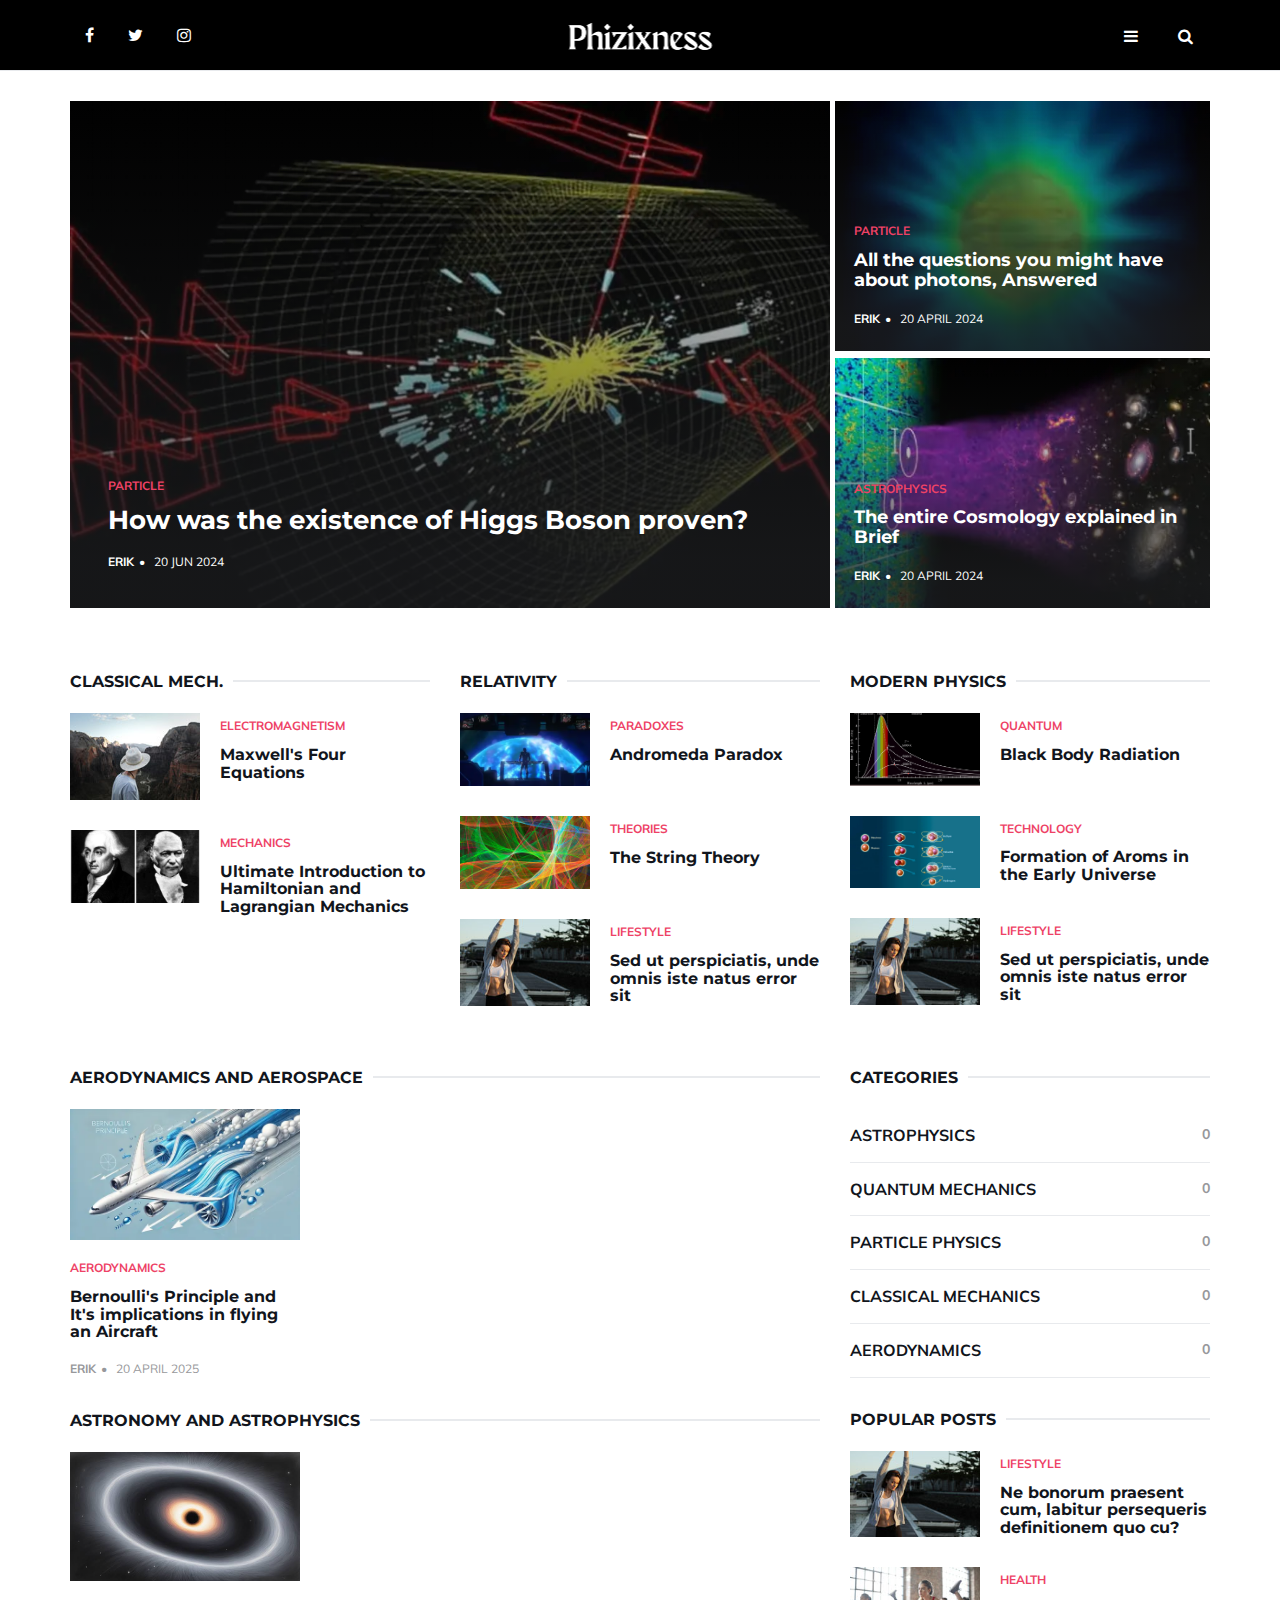
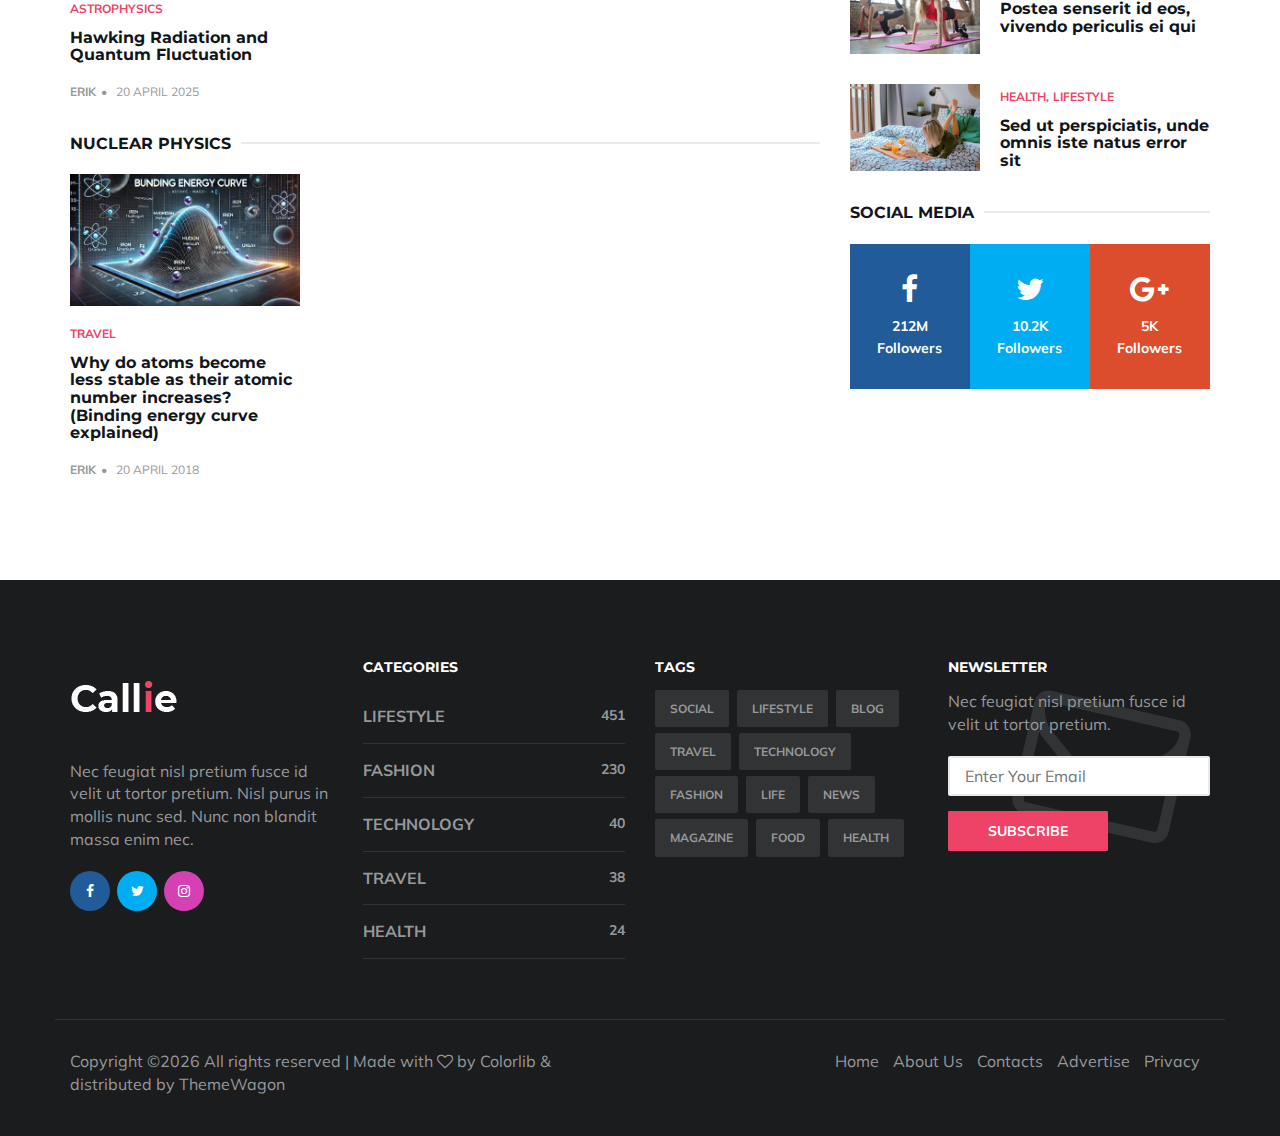
<file: index.html>
<!DOCTYPE html>
<html lang="en">

<head>
	<meta charset="utf-8">
	<meta http-equiv="X-UA-Compatible" content="IE=edge">
	<meta name="viewport" content="width=device-width, initial-scale=1">
	<!-- The above 3 meta tags *must* come first in the head; any other head content must come *after* these tags -->

	<title>Test</title>

	<!-- Google font -->
	<link href="https://fonts.googleapis.com/css?family=Montserrat:400,700%7CMuli:400,700" rel="stylesheet">

	<!-- Bootstrap -->
	<link type="text/css" rel="stylesheet" href="css/bootstrap.min.css" />

	<!-- Font Awesome Icon -->
	<link rel="stylesheet" href="css/font-awesome.min.css">

	<!-- Custom stlylesheet -->
	<link type="text/css" rel="stylesheet" href="css/style.css" />

	<!-- HTML5 shim and Respond.js for IE8 support of HTML5 elements and media queries -->
	<!-- WARNING: Respond.js doesn't work if you view the page via file:// -->
	<!--[if lt IE 9]>
		  <script src="https://oss.maxcdn.com/html5shiv/3.7.3/html5shiv.min.js"></script>
		  <script src="https://oss.maxcdn.com/respond/1.4.2/respond.min.js"></script>
		<![endif]-->

</head>

<body>
	<!-- HEADER -->
	<header id="header">
		<!-- NAV -->
		<div id="nav">
			<!-- Top Nav -->
			<div id="nav-top">
				<div class="container">
					<!-- social -->
					<ul class="nav-social">
						<li><a href="#"><i class="fa fa-facebook"></i></a></li>
						<li><a href="#"><i class="fa fa-twitter"></i></a></li>
						
						<li><a href="#"><i class="fa fa-instagram"></i></a></li>
					</ul>
					<!-- /social -->

					<!-- logo -->
					<div class="nav-logo">
						<a href="index.html" class="logo"><img src="./img/logo.png" alt=""></a>
					</div>
					<!-- /logo -->

					<!-- search & aside toggle -->
					<div class="nav-btns">
						<button class="aside-btn" style="color: white;"><i class="fa fa-bars"></i></button>
						<button class="search-btn" style="color: white;"><i class="fa fa-search"></i></button>
						<div id="nav-search">
							<form>
								<input class="input" name="search" placeholder="Search Over Phizixness...">
							</form>
							<button class="nav-close search-close">
								<span></span>
							</button>
						</div>
					</div>
					<!-- /search & aside toggle -->
				</div>
			</div>
			<!-- /Top Nav -->

			<!-- Main Nav -->
			
	
			<!-- /Main Nav -->

			<!-- Aside Nav -->
			<div id="nav-aside">
				<ul class="nav-aside-menu">
					<li><a href="index.html">Home</a></li>
					<li class="has-dropdown"><a>Modern Physics</a>
						<ul class="dropdown">
							<li><a href="#">Quantum Mechanics</a></li>
							<li><a href="#">Particle Physics</a></li>
							<li><a href="#">Cosmology &amp; Astrophysics</a></li>
							<li><a href="#">Theoretical Physics</a></li>
							<li><a href="#">Nuclear Physics</a></li>
							<li><a href="#">Reletivity</a></li>
						</ul>
					</li>
					<li><a href="index.html">Classical Mechanics</a></li>					
					<li class="has-dropdown"><a>Astronomy</a>
						<ul class="dropdown">
							<li><a href="#">In The Sky</a></li>
							<li><a href="#">Astrophotography</a></li>
							
						</ul>
					</li>
					<li class="has-dropdown"><a>Aerodynamics and Aerospace</a>
						<ul class="dropdown">
							<li><a href="#">Aircrafts</a></li>
							<li><a href="#">Rocketry</a></li>
							<li><a href="#">Spacecrafts</a></li>
							<li><a href="#">Fluid Mechanics</a></li>
							<li><a href="#">Flight Technologies</a></li>
							
			
						</ul>
					</li>
					<li><a href="about.html">About</a></li>
					<li><a href="contact.html">Contacts</a></li>
					
								</ul>
				<button class="nav-close nav-aside-close"><span></span></button>
			</div>
			<!-- /Aside Nav -->
		</div>
		<!-- /NAV -->
	</header>
	<!-- /HEADER -->

	<!-- SECTION -->
	<div class="section">
		<!-- container -->
		<div class="container">
			<!-- row -->
			<div id="hot-post" class="row hot-post">
				<div class="col-md-8 hot-post-left">
					<!-- post -->
					<div class="post post-thumb">
						<a class="post-img" href="blog-post.html"><img src="./img/slide1.webp" alt=""></a>
						<div class="post-body">
							<div class="post-category">
								<a href="category.html">Particle</a>
							</div>
							<h3 class="post-title title-lg"><a href="blog-post.html">How was the existence of Higgs Boson proven?</a></h3>
							<ul class="post-meta">
								<li><a href="author.html">Erik</a></li>
								<li>20 Jun 2024</li>
							</ul>
						</div>
					</div>
					<!-- /post -->
				</div>
				<div class="col-md-4 hot-post-right">
					<!-- post -->
					<div class="post post-thumb">
						<a class="post-img" href="blog-post.html"><img src="./img/slide2.webp" alt=""></a>
						<div class="post-body">
							<div class="post-category">
								<a href="category.html">Particle</a>
							</div>
							<h3 class="post-title"><a href="blog-post.html">All the questions you might have about photons, Answered</a></h3>
							<ul class="post-meta">
								<li><a href="author.html">Erik</a></li>
								<li>20 April 2024</li>
							</ul>
						</div>
					</div>
					<!-- /post -->

					<!-- post -->
					<div class="post post-thumb">
						<a class="post-img" href="blog-post.html"><img src="./img/slide3.webp" alt=""></a>
						<div class="post-body">
							<div class="post-category">
								
								<a href="category.html">Astrophysics</a>
							</div>
							<h3 class="post-title"><a href="blog-post.html">The entire Cosmology explained in Brief</a></h3>
							<ul class="post-meta">
								<li><a href="author.html">Erik</a></li>
								<li>20 April 2024</li>
							</ul>
						</div>
					</div>
					<!-- /post -->
				</div>
			</div>
			<!-- /row -->
		</div>
		<!-- /container -->
	</div>
	<!-- /SECTION -->
	<!-- SECTION -->
	<div class="section">
		<!-- container -->
		<div class="container">
			<!-- row -->
			<div class="row">
				<div class="col-md-4">
					<div class="section-title">
						<h2 class="title">Classical Mech.</h2>
					</div>

			
					<!-- post -->
					<div class="post post-widget">
						<a class="post-img" href="blog-post.html"><img src="./img/widget-1.jpg" alt=""></a>
						<div class="post-body">
							<div class="post-category">
								<a href="category.html">Electromagnetism</a>
							</div>
							<h3 class="post-title"><a href="blog-post.html">Maxwell's Four Equations</a></h3>
						</div>
					</div>
					<!-- /post -->

					<!-- post -->
					<div class="post post-widget">
						<a class="post-img" href="blog-post.html"><img src="./img/hamiltonian.jpg" alt=""></a>
						<div class="post-body">
							<div class="post-category">
								<a href="category.html">Mechanics</a>
								
							</div>
							<h3 class="post-title"><a href="blog-post.html">Ultimate Introduction to Hamiltonian and Lagrangian Mechanics</a></h3>
						</div>
					</div>
					<!-- /post -->

					<!-- post -->
					
					<!-- /post -->

					
				</div>
				<div class="col-md-4">
					<div class="section-title">
						<h2 class="title">Relativity</h2>
					</div>
					
					<!-- post -->
					<div class="post post-widget">
						<a class="post-img" href="blog-post.html"><img src="./img/andromedaparadox.webp" alt=""></a>
						<div class="post-body">
							<div class="post-category">
								<a href="category.html">Paradoxes</a>
							</div>
							<h3 class="post-title"><a href="blog-post.html">Andromeda Paradox</a></h3>
						</div>
					</div>
					<!-- /post -->

					<!-- post -->
					<div class="post post-widget">
						<a class="post-img" href="blog-post.html"><img src="./img/string.jpg" alt=""></a>
						<div class="post-body">
							<div class="post-category">
								<a href="category.html">Theories</a>
								
							</div>
							<h3 class="post-title"><a href="blog-post.html">The String Theory</a></h3>
						</div>
					</div>
					<!-- /post -->

					<!-- post -->
					<div class="post post-widget">
						<a class="post-img" href="blog-post.html"><img src="./img/widget-3.jpg" alt=""></a>
						<div class="post-body">
							<div class="post-category">
								<a href="category.html">Lifestyle</a>
							</div>
							<h3 class="post-title"><a href="blog-post.html">Sed ut perspiciatis, unde omnis iste natus error sit</a></h3>
						</div>
					</div>
					<!-- /post -->
					

				</div>
								<div class="col-md-4">
					<div class="section-title">
						<h2 class="title">Modern Physics</h2>
					</div>
					
					<!-- post -->
					<div class="post post-widget">
						<a class="post-img" href="blog-post.html"><img src="./img/bbr.webp" alt=""></a>
						<div class="post-body">
							<div class="post-category">
								<a href="category.html">Quantum</a>
							</div>
							<h3 class="post-title"><a href="blog-post.html">Black Body Radiation</a></h3>
						</div>
					</div>
					<!-- /post -->

					<!-- post -->
					<div class="post post-widget">
						<a class="post-img" href="blog-post.html"><img src="./img/atomformation.webp" alt=""></a>
						<div class="post-body">
							<div class="post-category">
								<a href="category.html">Technology</a>
								
							</div>
							<h3 class="post-title"><a href="blog-post.html">Formation of Aroms in the Early Universe</a></h3>
						</div>
					</div>
					<!-- /post -->

					<!-- post -->
					<div class="post post-widget">
						<a class="post-img" href="blog-post.html"><img src="./img/widget-3.jpg" alt=""></a>
						<div class="post-body">
							<div class="post-category">
								<a href="category.html">Lifestyle</a>
							</div>
							<h3 class="post-title"><a href="blog-post.html">Sed ut perspiciatis, unde omnis iste natus error sit</a></h3>
						</div>
					</div>
					<!-- /post -->
					

					</div>
	
			</div>
			<!-- /row -->

			<!-- row -->
			<div class="row">
	
	

			</div>
			<!-- /row -->
		</div>
		<!-- /container -->
	</div>
	<!-- /SECTION -->
	<!-- SECTION -->
	<div class="section">
		<!-- container -->
		<div class="container">
			<!-- row -->
			<div class="row">
				<div class="col-md-8">
					

					<!-- row -->
					<div class="row">
						<div class="col-md-12">
							<div class="section-title">
								<h2 class="title">Aerodynamics and Aerospace</h2>
							</div>
						</div>
						<!-- post -->
						<div class="col-md-4">
							<div class="post post-sm">
								<a class="post-img" href="blog-post.html"><img src="./img/Bernoulli.webp" alt=""></a>
								<div class="post-body">
									<div class="post-category">
										<a href="category.html">aerodynamics</a>
									</div>
									<h3 class="post-title title-sm"><a href="blog-post.html">Bernoulli's Principle and It's implications in flying an Aircraft</a></h3>
									<ul class="post-meta">
										<li><a href="author.html">Erik</a></li>
										<li>20 April 2025</li>
									</ul>
								</div>
							</div>
						</div>
						<!-- /post -->

				
					</div>
					<!-- /row -->


						<!-- row -->
					<div class="row">
						<div class="col-md-12">
							<div class="section-title">
								<h2 class="title">Astronomy and Astrophysics</h2>
							</div>
						</div>
						<!-- post -->
						<div class="col-md-4">
							<div class="post post-sm">
								<a class="post-img" href="blog-post.html"><img src="./img/hawkingradiation.webp" alt=""></a>
								<div class="post-body">
									<div class="post-category">
										<a href="category.html">Astrophysics</a>
									</div>
									<h3 class="post-title title-sm"><a href="blog-post.html">Hawking Radiation and Quantum Fluctuation</a></h3>
									<ul class="post-meta">
										<li><a href="author.html">Erik</a></li>
										<li>20 April 2025</li>
									</ul>
								</div>
							</div>
						</div>
						<!-- /post -->


						
					</div>
					<!-- /row -->

					
					<!-- row -->
					<div class="row">
						<div class="col-md-12">
							<div class="section-title">
								<h2 class="title">Nuclear Physics</h2>
							</div>
						</div>
						<!-- post -->
						<div class="col-md-4">
							<div class="post post-sm">
								<a class="post-img" href="blog-post.html"><img src="./img/stability.webp" alt=""></a>
								<div class="post-body">
									<div class="post-category">
										<a href="category.html">Travel</a>
									</div>
									<h3 class="post-title title-sm"><a href="blog-post.html">Why do atoms become less stable as their atomic number increases? (Binding energy curve explained)

									</a></h3>
									<ul class="post-meta">
										<li><a href="author.html">Erik</a></li>
										<li>20 April 2018</li>
									</ul>
								</div>
							</div>
						</div>
						<!-- /post -->


					</div>
					<!-- /row -->


				</div>
				<div class="col-md-4">
					

					

					<!-- category widget -->
					<div class="aside-widget">
						<div class="section-title">
							<h2 class="title">Categories</h2>
						</div>
						<div class="category-widget">
							<ul>
								<li><a href="#">Astrophysics <span>0</span></a></li>
								<li><a href="#">Quantum Mechanics <span>0</span></a></li>
								<li><a href="#">Particle Physics <span>0</span></a></li>
								<li><a href="#">Classical Mechanics <span>0</span></a></li>
								<li><a href="#">Aerodynamics <span>0</span></a></li>
							</ul>
						</div>
					</div>
					<!-- /category widget -->

					<!-- newsletter widget 
					<div class="aside-widget">
						<div class="section-title">
							<h2 class="title">Newsletter</h2>
						</div>
						<div class="newsletter-widget">
							<form>
								<p>Nec feugiat nisl pretium fusce id velit ut tortor pretium.</p>
								<input class="input" name="newsletter" placeholder="Enter Your Email">
								<button class="primary-button">Subscribe</button>
							</form>
						</div>
					</div>
					 /newsletter widget -->

					<!-- post widget -->
					<div class="aside-widget">
						<div class="section-title">
							<h2 class="title">Popular Posts</h2>
						</div>
						<!-- post -->
						<div class="post post-widget">
							<a class="post-img" href="blog-post.html"><img src="./img/widget-3.jpg" alt=""></a>
							<div class="post-body">
								<div class="post-category">
									<a href="category.html">Lifestyle</a>
								</div>
								<h3 class="post-title"><a href="blog-post.html">Ne bonorum praesent cum, labitur persequeris definitionem quo cu?</a></h3>
							</div>
						</div>
						<!-- /post -->

						

						<!-- post -->
						<div class="post post-widget">
							<a class="post-img" href="blog-post.html"><img src="./img/widget-4.jpg" alt=""></a>
							<div class="post-body">
								<div class="post-category">
									<a href="category.html">Health</a>
								</div>
								<h3 class="post-title"><a href="blog-post.html">Postea senserit id eos, vivendo periculis ei qui</a></h3>
							</div>
						</div>
						<!-- /post -->

						<!-- post -->
						<div class="post post-widget">
							<a class="post-img" href="blog-post.html"><img src="./img/widget-5.jpg" alt=""></a>
							<div class="post-body">
								<div class="post-category">
									<a href="category.html">Health</a>
									<a href="category.html">Lifestyle</a>
								</div>
								<h3 class="post-title"><a href="blog-post.html">Sed ut perspiciatis, unde omnis iste natus error sit</a></h3>
							</div>
						</div>
						<!-- /post -->
					</div>
					<!-- /post widget -->
					
					
					<!-- social widget -->
					<div class="aside-widget">
						<div class="section-title">
							<h2 class="title">Social Media</h2>
						</div>
						<div class="social-widget">
							<ul>
								<li>
									<a href="#" class="social-facebook">
										<i class="fa fa-facebook"></i>
										<span>212M<br>Followers</span>
									</a>
								</li>
								<li>
									<a href="#" class="social-twitter">
										<i class="fa fa-twitter"></i>
										<span>10.2K<br>Followers</span>
									</a>
								</li>
								<li>
									<a href="#" class="social-google-plus">
										<i class="fa fa-google-plus"></i>
										<span>5K<br>Followers</span>
									</a>
								</li>
							</ul>
						</div>
					</div>
					<!-- /social widget -->
				</div>
			</div>
			<!-- /row -->
		</div>
		<!-- /container -->
	</div>
	<!-- /SECTION -->

	<!-- SECTION -->
	<div class="section">
		<!-- container -->
		<div class="container">
			<!-- row -->
			<div class="row">
				<!-- 
				<div class="col-md-12 section-row text-center">
					<a href="#" style="display: inline-block;margin: auto;">
						<img class="img-responsive" src="./img/ad-2.jpg" alt="">
					</a>
				</div>
				 -->
			</div>
			<!-- /row -->
		</div>
		<!-- /container -->
	</div>
	<!-- /SECTION -->

				

	<!-- FOOTER -->
	<footer id="footer">
		<!-- container -->
		<div class="container">
			<!-- row -->
			<div class="row">
				<div class="col-md-3">
					<div class="footer-widget">
						<div class="footer-logo">
							<a href="index.html" class="logo"><img src="./img/logo-alt.png" alt=""></a>
						</div>
						<p>Nec feugiat nisl pretium fusce id velit ut tortor pretium. Nisl purus in mollis nunc sed. Nunc non blandit massa enim nec.</p>
						<ul class="contact-social">
							<li><a href="#" class="social-facebook"><i class="fa fa-facebook"></i></a></li>
							<li><a href="#" class="social-twitter"><i class="fa fa-twitter"></i></a></li>
							<li><a href="#" class="social-instagram"><i class="fa fa-instagram"></i></a></li>
						</ul>
					</div>
				</div>
				<div class="col-md-3">
					<div class="footer-widget">
						<h3 class="footer-title">Categories</h3>
						<div class="category-widget">
							<ul>
								<li><a href="#">Lifestyle <span>451</span></a></li>
								<li><a href="#">Fashion <span>230</span></a></li>
								<li><a href="#">Technology <span>40</span></a></li>
								<li><a href="#">Travel <span>38</span></a></li>
								<li><a href="#">Health <span>24</span></a></li>
							</ul>
						</div>
					</div>
				</div>
				<div class="col-md-3">
					<div class="footer-widget">
						<h3 class="footer-title">Tags</h3>
						<div class="tags-widget">
							<ul>
								<li><a href="#">Social</a></li>
								<li><a href="#">Lifestyle</a></li>
								<li><a href="#">Blog</a></li>
								<li><a href="#">Travel</a></li>
								<li><a href="#">Technology</a></li>
								<li><a href="#">Fashion</a></li>
								<li><a href="#">Life</a></li>
								<li><a href="#">News</a></li>
								<li><a href="#">Magazine</a></li>
								<li><a href="#">Food</a></li>
								<li><a href="#">Health</a></li>
							</ul>
						</div>
					</div>
				</div>
				<div class="col-md-3">
					<div class="footer-widget">
						<h3 class="footer-title">Newsletter</h3>
						<div class="newsletter-widget">
							<form>
								<p>Nec feugiat nisl pretium fusce id velit ut tortor pretium.</p>
								<input class="input" name="newsletter" placeholder="Enter Your Email">
								<button class="primary-button">Subscribe</button>
							</form>
						</div>
					</div>
				</div>
			</div>
			<!-- /row -->

			<!-- row -->
			<div class="footer-bottom row">
				<div class="col-md-6 col-md-push-6">
					<ul class="footer-nav">
						<li><a href="index.html">Home</a></li>
						<li><a href="about.html">About Us</a></li>
						<li><a href="contact.html">Contacts</a></li>
						<li><a href="#">Advertise</a></li>
						<li><a href="#">Privacy</a></li>
					</ul>
				</div>
				<div class="col-md-6 col-md-pull-6">
					<div class="footer-copyright">
						<!-- Link back to Colorlib can't be removed. Template is licensed under CC BY 3.0. -->
Copyright &copy;<script>document.write(new Date().getFullYear());</script> All rights reserved | Made with <i class="fa fa-heart-o" aria-hidden="true"></i> by <a href="https://colorlib.com" target="_blank">Colorlib</a> &amp; distributed by <a href="https://themewagon.com" target="_blank">ThemeWagon</a>
<!-- Link back to Colorlib can't be removed. Template is licensed under CC BY 3.0. -->
					</div>
				</div>
			</div>
			<!-- /row -->
		</div>
		<!-- /container -->
	</footer>
	<!-- /FOOTER -->

	<!-- jQuery Plugins -->
	<script src="js/jquery.min.js"></script>
	<script src="js/bootstrap.min.js"></script>
	<script src="js/jquery.stellar.min.js"></script>
	<script src="js/main.js"></script>

</body>

</html>
</file>
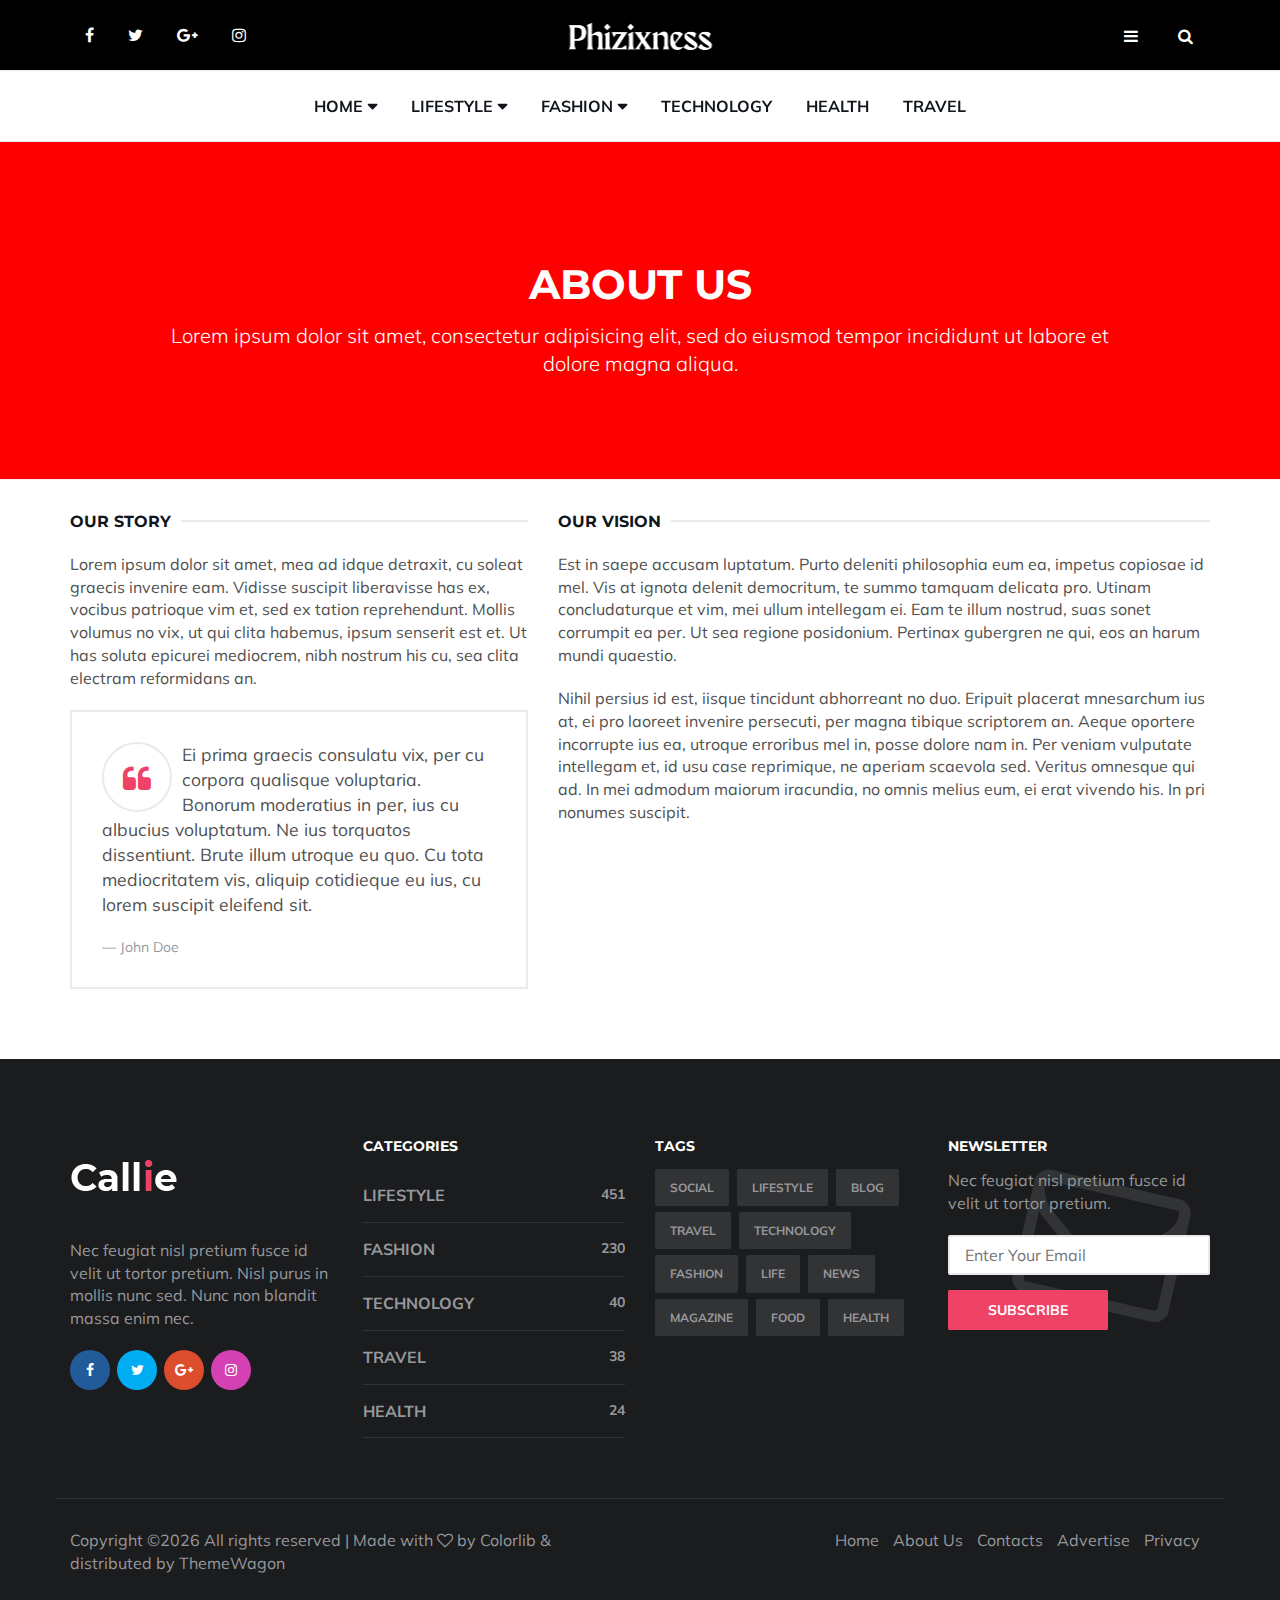
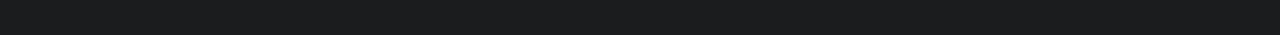
<file: about.html>
<!DOCTYPE html>
<html lang="en">

<head>
	<meta charset="utf-8">
	<meta http-equiv="X-UA-Compatible" content="IE=edge">
	<meta name="viewport" content="width=device-width, initial-scale=1">
	<!-- The above 3 meta tags *must* come first in the head; any other head content must come *after* these tags -->

	<title>Callie HTML Template</title>

	<!-- Google font -->
	<link href="https://fonts.googleapis.com/css?family=Montserrat:400,700%7CMuli:400,700" rel="stylesheet">

	<!-- Bootstrap -->
	<link type="text/css" rel="stylesheet" href="css/bootstrap.min.css" />

	<!-- Font Awesome Icon -->
	<link rel="stylesheet" href="css/font-awesome.min.css">

	<!-- Custom stlylesheet -->
	<link type="text/css" rel="stylesheet" href="css/style.css" />

	<!-- HTML5 shim and Respond.js for IE8 support of HTML5 elements and media queries -->
	<!-- WARNING: Respond.js doesn't work if you view the page via file:// -->
	<!--[if lt IE 9]>
		  <script src="https://oss.maxcdn.com/html5shiv/3.7.3/html5shiv.min.js"></script>
		  <script src="https://oss.maxcdn.com/respond/1.4.2/respond.min.js"></script>
		<![endif]-->

</head>

<body>
	<!-- HEADER -->
	<header id="header">
		<!-- NAV -->
		<div id="nav">
			<!-- Top Nav -->
			<div id="nav-top">
				<div class="container">
					<!-- social -->
					<ul class="nav-social">
						<li><a href="#"><i class="fa fa-facebook"></i></a></li>
						<li><a href="#"><i class="fa fa-twitter"></i></a></li>
						<li><a href="#"><i class="fa fa-google-plus"></i></a></li>
						<li><a href="#"><i class="fa fa-instagram"></i></a></li>
					</ul>
					<!-- /social -->

					<!-- logo -->
					<div class="nav-logo">
						<a href="index.html" class="logo"><img src="./img/logo.png" alt=""></a>
					</div>
					<!-- /logo -->

					<!-- search & aside toggle -->
					<div class="nav-btns">
						<button class="aside-btn"><i class="fa fa-bars"></i></button>
						<button class="search-btn"><i class="fa fa-search"></i></button>
						<div id="nav-search">
							<form>
								<input class="input" name="search" placeholder="Enter your search...">
							</form>
							<button class="nav-close search-close">
								<span></span>
							</button>
						</div>
					</div>
					<!-- /search & aside toggle -->
				</div>
			</div>
			<!-- /Top Nav -->

			<!-- Main Nav -->
			<div id="nav-bottom">
				<div class="container">
					<!-- nav -->
					<ul class="nav-menu">
						<li class="has-dropdown">
							<a href="index.html">Home</a>
							<div class="dropdown">
								<div class="dropdown-body">
									<ul class="dropdown-list">
										<li><a href="category.html">Category page</a></li>
										<li><a href="blog-post.html">Post page</a></li>
										<li><a href="author.html">Author page</a></li>
										<li><a href="about.html">About Us</a></li>
										<li><a href="contact.html">Contacts</a></li>
										<li><a href="blank.html">Regular</a></li>
									</ul>
								</div>
							</div>
						</li>
						<li class="has-dropdown megamenu">
							<a href="#">Lifestyle</a>
							<div class="dropdown tab-dropdown">
								<div class="row">
									<div class="col-md-2">
										<ul class="tab-nav">
											<li class="active"><a data-toggle="tab" href="#tab1">Lifestyle</a></li>
											<li><a data-toggle="tab" href="#tab2">Fashion</a></li>
											<li><a data-toggle="tab" href="#tab1">Health</a></li>
											<li><a data-toggle="tab" href="#tab2">Travel</a></li>
										</ul>
									</div>
									<div class="col-md-10">
										<div class="dropdown-body tab-content">
											<!-- tab1 -->
											<div id="tab1" class="tab-pane fade in active">
												<div class="row">
													<!-- post -->
													<div class="col-md-4">
														<div class="post post-sm">
															<a class="post-img" href="blog-post.html"><img src="./img/post-10.jpg" alt=""></a>
															<div class="post-body">
																<div class="post-category">
																	<a href="category.html">Travel</a>
																</div>
																<h3 class="post-title title-sm"><a href="blog-post.html">Sed ut perspiciatis, unde omnis iste natus error sit</a></h3>
																<ul class="post-meta">
																	<li><a href="author.html">John Doe</a></li>
																	<li>20 April 2018</li>
																</ul>
															</div>
														</div>
													</div>
													<!-- /post -->

													<!-- post -->
													<div class="col-md-4">
														<div class="post post-sm">
															<a class="post-img" href="blog-post.html"><img src="./img/post-13.jpg" alt=""></a>
															<div class="post-body">
																<div class="post-category">
																	<a href="category.html">Travel</a>
																	<a href="category.html">Lifestyle</a>
																</div>
																<h3 class="post-title title-sm"><a href="blog-post.html">Mel ut impetus suscipit tincidunt. Cum id ullum laboramus persequeris.</a></h3>
																<ul class="post-meta">
																	<li><a href="author.html">John Doe</a></li>
																	<li>20 April 2018</li>
																</ul>
															</div>
														</div>
													</div>
													<!-- /post -->

													<!-- post -->
													<div class="col-md-4">
														<div class="post post-sm">
															<a class="post-img" href="blog-post.html"><img src="./img/post-12.jpg" alt=""></a>
															<div class="post-body">
																<div class="post-category">
																	<a href="category.html">Lifestyle</a>
																</div>
																<h3 class="post-title title-sm"><a href="blog-post.html">Mel ut impetus suscipit tincidunt. Cum id ullum laboramus persequeris.</a></h3>
																<ul class="post-meta">
																	<li><a href="author.html">John Doe</a></li>
																	<li>20 April 2018</li>
																</ul>
															</div>
														</div>
													</div>
													<!-- /post -->
												</div>
											</div>
											<!-- /tab1 -->

											<!-- tab2 -->
											<div id="tab2" class="tab-pane fade in">
												<div class="row">
													<!-- post -->
													<div class="col-md-4">
														<div class="post post-sm">
															<a class="post-img" href="blog-post.html"><img src="./img/post-5.jpg" alt=""></a>
															<div class="post-body">
																<div class="post-category">
																	<a href="category.html">Lifestyle</a>
																</div>
																<h3 class="post-title title-sm"><a href="blog-post.html">Postea senserit id eos, vivendo periculis ei qui</a></h3>
																<ul class="post-meta">
																	<li><a href="author.html">John Doe</a></li>
																	<li>20 April 2018</li>
																</ul>
															</div>
														</div>
													</div>
													<!-- /post -->

													<!-- post -->
													<div class="col-md-4">
														<div class="post post-sm">
															<a class="post-img" href="blog-post.html"><img src="./img/post-8.jpg" alt=""></a>
															<div class="post-body">
																<div class="post-category">
																	<a href="category.html">Fashion</a>
																	<a href="category.html">Lifestyle</a>
																</div>
																<h3 class="post-title title-sm"><a href="blog-post.html">Sed ut perspiciatis, unde omnis iste natus error sit</a></h3>
																<ul class="post-meta">
																	<li><a href="author.html">John Doe</a></li>
																	<li>20 April 2018</li>
																</ul>
															</div>
														</div>
													</div>
													<!-- /post -->

													<!-- post -->
													<div class="col-md-4">
														<div class="post post-sm">
															<a class="post-img" href="blog-post.html"><img src="./img/post-9.jpg" alt=""></a>
															<div class="post-body">
																<div class="post-category">
																	<a href="category.html">Lifestyle</a>
																</div>
																<h3 class="post-title title-sm"><a href="blog-post.html">Mel ut impetus suscipit tincidunt. Cum id ullum laboramus persequeris.</a></h3>
																<ul class="post-meta">
																	<li><a href="author.html">John Doe</a></li>
																	<li>20 April 2018</li>
																</ul>
															</div>
														</div>
													</div>
													<!-- /post -->
												</div>
											</div>
											<!-- /tab2 -->

											<!-- /tab3 tab4 .. -->
										</div>
									</div>
								</div>
							</div>
						</li>
						<li class="has-dropdown megamenu">
							<a href="#">Fashion</a>
							<div class="dropdown">
								<div class="dropdown-body">
									<div class="row">
										<div class="col-md-3">
											<h4 class="dropdown-heading">Categories</h4>
											<ul class="dropdown-list">
												<li><a href="#">Lifestyle</a></li>
												<li><a href="#">Fashion</a></li>
												<li><a href="#">Technology</a></li>
												<li><a href="#">Health</a></li>
												<li><a href="#">Travel</a></li>
											</ul>
										</div>
										<div class="col-md-3">
											<h4 class="dropdown-heading">Lifestyle</h4>
											<ul class="dropdown-list">
												<li><a href="#">Lifestyle</a></li>
												<li><a href="#">Fashion</a></li>
												<li><a href="#">Health</a></li>
											</ul>
											<h4 class="dropdown-heading">Technology</h4>
											<ul class="dropdown-list">
												<li><a href="#">Lifestyle</a></li>
												<li><a href="#">Travel</a></li>
											</ul>
										</div>
										<div class="col-md-3">
											<h4 class="dropdown-heading">Fashion</h4>
											<ul class="dropdown-list">
												<li><a href="#">Fashion</a></li>
												<li><a href="#">Technology</a></li>
											</ul>
											<h4 class="dropdown-heading">Travel</h4>
											<ul class="dropdown-list">
												<li><a href="#">Lifestyle</a></li>
												<li><a href="#">Healtth</a></li>
												<li><a href="#">Fashion</a></li>
											</ul>
										</div>
										<div class="col-md-3">
											<h4 class="dropdown-heading">Health</h4>
											<ul class="dropdown-list">
												<li><a href="#">Technology</a></li>
												<li><a href="#">Fashion</a></li>
												<li><a href="#">Health</a></li>
												<li><a href="#">Travel</a></li>
											</ul>
										</div>
									</div>
								</div>
							</div>
						</li>
						<li><a href="#">Technology</a></li>
						<li><a href="#">Health</a></li>
						<li><a href="#">Travel</a></li>
					</ul>
					<!-- /nav -->
				</div>
			</div>
			<!-- /Main Nav -->

			<!-- Aside Nav -->
			<div id="nav-aside">
				<ul class="nav-aside-menu">
					<li><a href="index.html">Home</a></li>
					<li class="has-dropdown"><a>Categories</a>
						<ul class="dropdown">
							<li><a href="#">Lifestyle</a></li>
							<li><a href="#">Fashion</a></li>
							<li><a href="#">Technology</a></li>
							<li><a href="#">Travel</a></li>
							<li><a href="#">Health</a></li>
						</ul>
					</li>
					<li><a href="about.html">About Us</a></li>
					<li><a href="contact.html">Contacts</a></li>
					<li><a href="#">Advertise</a></li>
				</ul>
				<button class="nav-close nav-aside-close"><span></span></button>
			</div>
			<!-- /Aside Nav -->
		</div>
		<!-- /NAV -->

		<!-- PAGE HEADER -->
		<div class="page-header">
			<div class="container">
				<div class="row">
					<div class="col-md-offset-1 col-md-10 text-center">
						<h1 class="text-uppercase">About Us</h1>
						<p class="lead">Lorem ipsum dolor sit amet, consectetur adipisicing elit, sed do eiusmod tempor incididunt ut labore et dolore magna aliqua.</p>
					</div>
				</div>
			</div>
		</div>
		<!-- /PAGE HEADER -->
	</header>
	<!-- /HEADER -->

	<!-- SECTION -->
	<div class="section">
		<!-- container -->
		<div class="container">
			<!-- row -->
			<div class="row">
				<div class="col-md-5">
					<div class="section-row">
						<div class="section-title">
							<h2 class="title">Our story</h2>
						</div>
						<p>Lorem ipsum dolor sit amet, mea ad idque detraxit, cu soleat graecis invenire eam. Vidisse suscipit liberavisse has ex, vocibus patrioque vim et, sed ex tation reprehendunt. Mollis volumus no vix, ut qui clita habemus, ipsum senserit est et. Ut has soluta epicurei mediocrem, nibh nostrum his cu, sea clita electram reformidans an.</p>
						<blockquote class="blockquote">
							<p>Ei prima graecis consulatu vix, per cu corpora qualisque voluptaria. Bonorum moderatius in per, ius cu albucius voluptatum. Ne ius torquatos dissentiunt. Brute illum utroque eu quo. Cu tota mediocritatem vis, aliquip cotidieque eu ius, cu lorem suscipit eleifend sit.</p>
							<footer class="blockquote-footer">John Doe</footer>
						</blockquote>
					</div>
				</div>
				<div class="col-md-7">
					<div class="section-row">
						<div class="section-title">
							<h2 class="title">Our Vision</h2>
						</div>
						<p>Est in saepe accusam luptatum. Purto deleniti philosophia eum ea, impetus copiosae id mel. Vis at ignota delenit democritum, te summo tamquam delicata pro. Utinam concludaturque et vim, mei ullum intellegam ei. Eam te illum nostrud, suas sonet corrumpit ea per. Ut sea regione posidonium. Pertinax gubergren ne qui, eos an harum mundi quaestio.</p>
						<p>Nihil persius id est, iisque tincidunt abhorreant no duo. Eripuit placerat mnesarchum ius at, ei pro laoreet invenire persecuti, per magna tibique scriptorem an. Aeque oportere incorrupte ius ea, utroque erroribus mel in, posse dolore nam in. Per veniam vulputate intellegam et, id usu case reprimique, ne aperiam scaevola sed. Veritus omnesque qui ad. In mei admodum maiorum iracundia, no omnis melius eum, ei erat vivendo his. In pri nonumes suscipit.</p>
					</div>
				</div>
			</div>
			<!-- /row -->
		</div>
		<!-- /container -->
	</div>
	<!-- /SECTION -->

	<!-- FOOTER -->
	<footer id="footer">
		<!-- container -->
		<div class="container">
			<!-- row -->
			<div class="row">
				<div class="col-md-3">
					<div class="footer-widget">
						<div class="footer-logo">
							<a href="index.html" class="logo"><img src="./img/logo-alt.png" alt=""></a>
						</div>
						<p>Nec feugiat nisl pretium fusce id velit ut tortor pretium. Nisl purus in mollis nunc sed. Nunc non blandit massa enim nec.</p>
						<ul class="contact-social">
							<li><a href="#" class="social-facebook"><i class="fa fa-facebook"></i></a></li>
							<li><a href="#" class="social-twitter"><i class="fa fa-twitter"></i></a></li>
							<li><a href="#" class="social-google-plus"><i class="fa fa-google-plus"></i></a></li>
							<li><a href="#" class="social-instagram"><i class="fa fa-instagram"></i></a></li>
						</ul>
					</div>
				</div>
				<div class="col-md-3">
					<div class="footer-widget">
						<h3 class="footer-title">Categories</h3>
						<div class="category-widget">
							<ul>
								<li><a href="#">Lifestyle <span>451</span></a></li>
								<li><a href="#">Fashion <span>230</span></a></li>
								<li><a href="#">Technology <span>40</span></a></li>
								<li><a href="#">Travel <span>38</span></a></li>
								<li><a href="#">Health <span>24</span></a></li>
							</ul>
						</div>
					</div>
				</div>
				<div class="col-md-3">
					<div class="footer-widget">
						<h3 class="footer-title">Tags</h3>
						<div class="tags-widget">
							<ul>
								<li><a href="#">Social</a></li>
								<li><a href="#">Lifestyle</a></li>
								<li><a href="#">Blog</a></li>
								<li><a href="#">Travel</a></li>
								<li><a href="#">Technology</a></li>
								<li><a href="#">Fashion</a></li>
								<li><a href="#">Life</a></li>
								<li><a href="#">News</a></li>
								<li><a href="#">Magazine</a></li>
								<li><a href="#">Food</a></li>
								<li><a href="#">Health</a></li>
							</ul>
						</div>
					</div>
				</div>
				<div class="col-md-3">
					<div class="footer-widget">
						<h3 class="footer-title">Newsletter</h3>
						<div class="newsletter-widget">
							<form>
								<p>Nec feugiat nisl pretium fusce id velit ut tortor pretium.</p>
								<input class="input" name="newsletter" placeholder="Enter Your Email">
								<button class="primary-button">Subscribe</button>
							</form>
						</div>
					</div>
				</div>
			</div>
			<!-- /row -->

			<!-- row -->
			<div class="footer-bottom row">
				<div class="col-md-6 col-md-push-6">
					<ul class="footer-nav">
						<li><a href="index.html">Home</a></li>
						<li><a href="about.html">About Us</a></li>
						<li><a href="contact.html">Contacts</a></li>
						<li><a href="#">Advertise</a></li>
						<li><a href="#">Privacy</a></li>
					</ul>
				</div>
				<div class="col-md-6 col-md-pull-6">
					<div class="footer-copyright">
						<p><!-- Link back to Colorlib can't be removed. Template is licensed under CC BY 3.0. -->
Copyright &copy;<script>document.write(new Date().getFullYear());</script> All rights reserved | Made with <i class="fa fa-heart-o" aria-hidden="true"></i> by <a href="https://colorlib.com" target="_blank">Colorlib</a> &amp; distributed by <a href="https://themewagon.com" target="_blank">ThemeWagon</a>
<!-- Link back to Colorlib can't be removed. Template is licensed under CC BY 3.0. --></p>
					</div>
				</div>
			</div>
			<!-- /row -->
		</div>
		<!-- /container -->
	</footer>
	<!-- /FOOTER -->

	<!-- jQuery Plugins -->
	<script src="js/jquery.min.js"></script>
	<script src="js/bootstrap.min.js"></script>
	<script src="js/jquery.stellar.min.js"></script>
	<script src="js/main.js"></script>

</body>

</html>
</file>
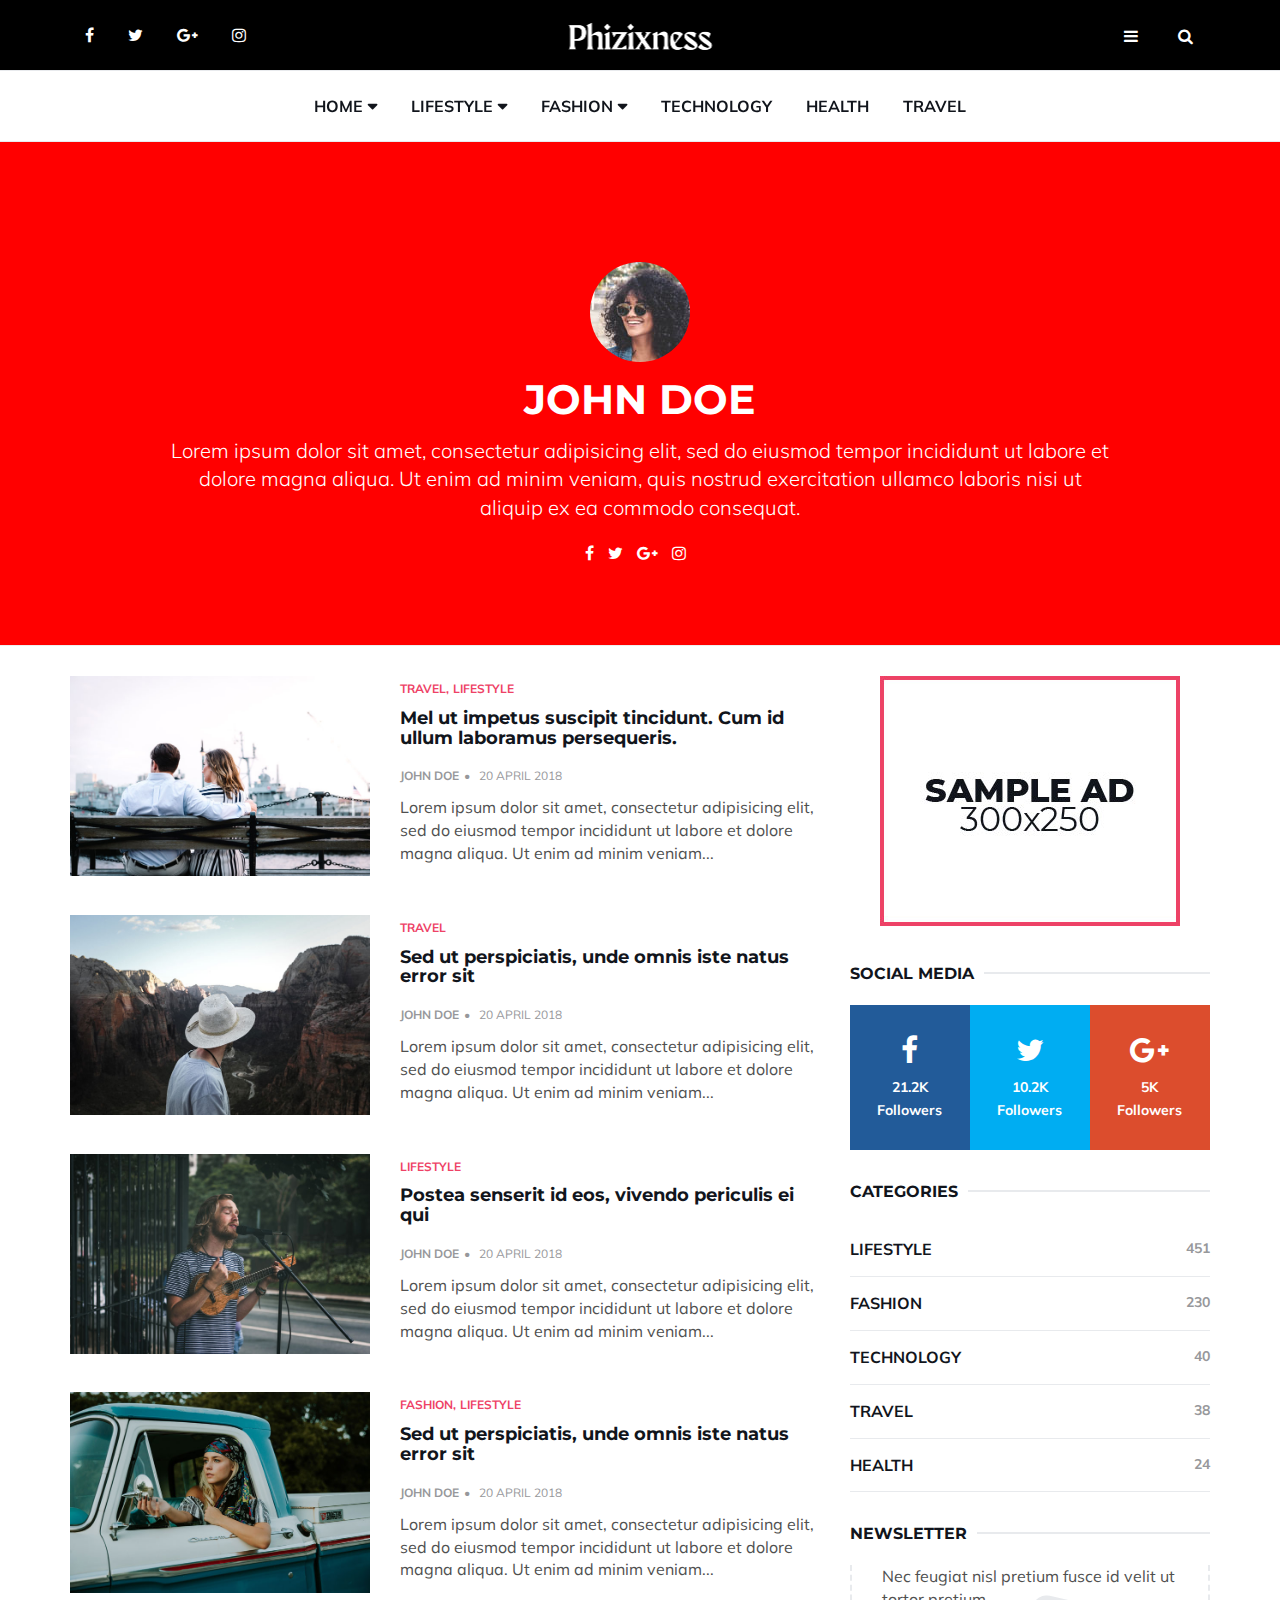
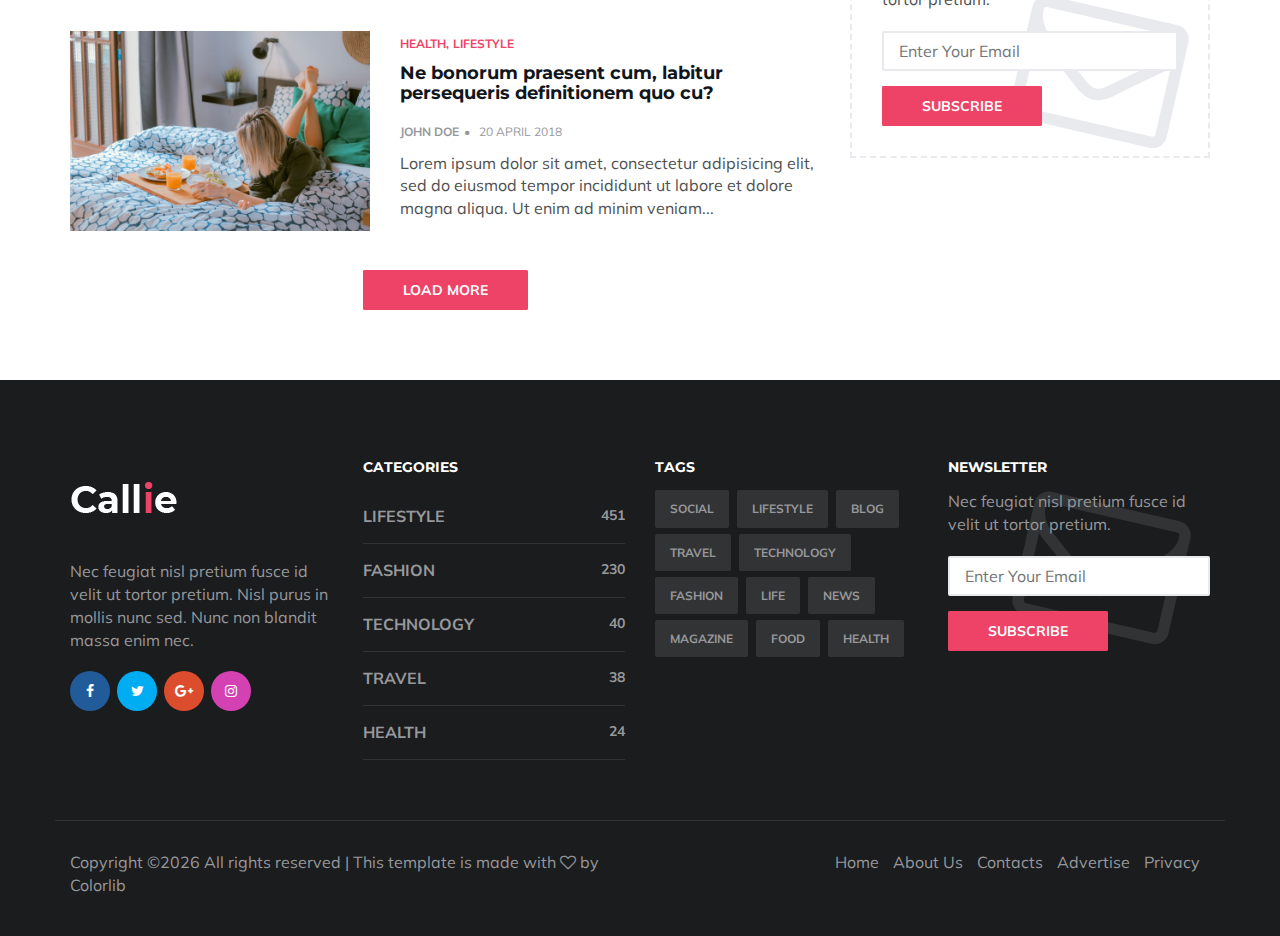
<file: author.html>
<!DOCTYPE html>
<html lang="en">

<head>
	<meta charset="utf-8">
	<meta http-equiv="X-UA-Compatible" content="IE=edge">
	<meta name="viewport" content="width=device-width, initial-scale=1">
	<!-- The above 3 meta tags *must* come first in the head; any other head content must come *after* these tags -->

	<title>Callie HTML Template</title>

	<!-- Google font -->
	<link href="https://fonts.googleapis.com/css?family=Montserrat:400,700%7CMuli:400,700" rel="stylesheet">

	<!-- Bootstrap -->
	<link type="text/css" rel="stylesheet" href="css/bootstrap.min.css" />

	<!-- Font Awesome Icon -->
	<link rel="stylesheet" href="css/font-awesome.min.css">

	<!-- Custom stlylesheet -->
	<link type="text/css" rel="stylesheet" href="css/style.css" />

	<!-- HTML5 shim and Respond.js for IE8 support of HTML5 elements and media queries -->
	<!-- WARNING: Respond.js doesn't work if you view the page via file:// -->
	<!--[if lt IE 9]>
		  <script src="https://oss.maxcdn.com/html5shiv/3.7.3/html5shiv.min.js"></script>
		  <script src="https://oss.maxcdn.com/respond/1.4.2/respond.min.js"></script>
		<![endif]-->

</head>

<body>
	<!-- HEADER -->
	<header id="header">
		<!-- NAV -->
		<div id="nav">
			<!-- Top Nav -->
			<div id="nav-top">
				<div class="container">
					<!-- social -->
					<ul class="nav-social">
						<li><a href="#"><i class="fa fa-facebook"></i></a></li>
						<li><a href="#"><i class="fa fa-twitter"></i></a></li>
						<li><a href="#"><i class="fa fa-google-plus"></i></a></li>
						<li><a href="#"><i class="fa fa-instagram"></i></a></li>
					</ul>
					<!-- /social -->

					<!-- logo -->
					<div class="nav-logo">
						<a href="index.html" class="logo"><img src="./img/logo.png" alt=""></a>
					</div>
					<!-- /logo -->

					<!-- search & aside toggle -->
					<div class="nav-btns">
						<button class="aside-btn"><i class="fa fa-bars"></i></button>
						<button class="search-btn"><i class="fa fa-search"></i></button>
						<div id="nav-search">
							<form>
								<input class="input" name="search" placeholder="Enter your search...">
							</form>
							<button class="nav-close search-close">
								<span></span>
							</button>
						</div>
					</div>
					<!-- /search & aside toggle -->
				</div>
			</div>
			<!-- /Top Nav -->

			<!-- Main Nav -->
			<div id="nav-bottom">
				<div class="container">
					<!-- nav -->
					<ul class="nav-menu">
						<li class="has-dropdown">
							<a href="index.html">Home</a>
							<div class="dropdown">
								<div class="dropdown-body">
									<ul class="dropdown-list">
										<li><a href="category.html">Category page</a></li>
										<li><a href="blog-post.html">Post page</a></li>
										<li><a href="author.html">Author page</a></li>
										<li><a href="about.html">About Us</a></li>
										<li><a href="contact.html">Contacts</a></li>
										<li><a href="blank.html">Regular</a></li>
									</ul>
								</div>
							</div>
						</li>
						<li class="has-dropdown megamenu">
							<a href="#">Lifestyle</a>
							<div class="dropdown tab-dropdown">
								<div class="row">
									<div class="col-md-2">
										<ul class="tab-nav">
											<li class="active"><a data-toggle="tab" href="#tab1">Lifestyle</a></li>
											<li><a data-toggle="tab" href="#tab2">Fashion</a></li>
											<li><a data-toggle="tab" href="#tab1">Health</a></li>
											<li><a data-toggle="tab" href="#tab2">Travel</a></li>
										</ul>
									</div>
									<div class="col-md-10">
										<div class="dropdown-body tab-content">
											<!-- tab1 -->
											<div id="tab1" class="tab-pane fade in active">
												<div class="row">
													<!-- post -->
													<div class="col-md-4">
														<div class="post post-sm">
															<a class="post-img" href="blog-post.html"><img src="./img/post-10.jpg" alt=""></a>
															<div class="post-body">
																<div class="post-category">
																	<a href="category.html">Travel</a>
																</div>
																<h3 class="post-title title-sm"><a href="blog-post.html">Sed ut perspiciatis, unde omnis iste natus error sit</a></h3>
																<ul class="post-meta">
																	<li><a href="author.html">John Doe</a></li>
																	<li>20 April 2018</li>
																</ul>
															</div>
														</div>
													</div>
													<!-- /post -->

													<!-- post -->
													<div class="col-md-4">
														<div class="post post-sm">
															<a class="post-img" href="blog-post.html"><img src="./img/post-13.jpg" alt=""></a>
															<div class="post-body">
																<div class="post-category">
																	<a href="category.html">Travel</a>
																	<a href="category.html">Lifestyle</a>
																</div>
																<h3 class="post-title title-sm"><a href="blog-post.html">Mel ut impetus suscipit tincidunt. Cum id ullum laboramus persequeris.</a></h3>
																<ul class="post-meta">
																	<li><a href="author.html">John Doe</a></li>
																	<li>20 April 2018</li>
																</ul>
															</div>
														</div>
													</div>
													<!-- /post -->

													<!-- post -->
													<div class="col-md-4">
														<div class="post post-sm">
															<a class="post-img" href="blog-post.html"><img src="./img/post-12.jpg" alt=""></a>
															<div class="post-body">
																<div class="post-category">
																	<a href="category.html">Lifestyle</a>
																</div>
																<h3 class="post-title title-sm"><a href="blog-post.html">Mel ut impetus suscipit tincidunt. Cum id ullum laboramus persequeris.</a></h3>
																<ul class="post-meta">
																	<li><a href="author.html">John Doe</a></li>
																	<li>20 April 2018</li>
																</ul>
															</div>
														</div>
													</div>
													<!-- /post -->
												</div>
											</div>
											<!-- /tab1 -->

											<!-- tab2 -->
											<div id="tab2" class="tab-pane fade in">
												<div class="row">
													<!-- post -->
													<div class="col-md-4">
														<div class="post post-sm">
															<a class="post-img" href="blog-post.html"><img src="./img/post-5.jpg" alt=""></a>
															<div class="post-body">
																<div class="post-category">
																	<a href="category.html">Lifestyle</a>
																</div>
																<h3 class="post-title title-sm"><a href="blog-post.html">Postea senserit id eos, vivendo periculis ei qui</a></h3>
																<ul class="post-meta">
																	<li><a href="author.html">John Doe</a></li>
																	<li>20 April 2018</li>
																</ul>
															</div>
														</div>
													</div>
													<!-- /post -->

													<!-- post -->
													<div class="col-md-4">
														<div class="post post-sm">
															<a class="post-img" href="blog-post.html"><img src="./img/post-8.jpg" alt=""></a>
															<div class="post-body">
																<div class="post-category">
																	<a href="category.html">Fashion</a>
																	<a href="category.html">Lifestyle</a>
																</div>
																<h3 class="post-title title-sm"><a href="blog-post.html">Sed ut perspiciatis, unde omnis iste natus error sit</a></h3>
																<ul class="post-meta">
																	<li><a href="author.html">John Doe</a></li>
																	<li>20 April 2018</li>
																</ul>
															</div>
														</div>
													</div>
													<!-- /post -->

													<!-- post -->
													<div class="col-md-4">
														<div class="post post-sm">
															<a class="post-img" href="blog-post.html"><img src="./img/post-9.jpg" alt=""></a>
															<div class="post-body">
																<div class="post-category">
																	<a href="category.html">Lifestyle</a>
																</div>
																<h3 class="post-title title-sm"><a href="blog-post.html">Mel ut impetus suscipit tincidunt. Cum id ullum laboramus persequeris.</a></h3>
																<ul class="post-meta">
																	<li><a href="author.html">John Doe</a></li>
																	<li>20 April 2018</li>
																</ul>
															</div>
														</div>
													</div>
													<!-- /post -->
												</div>
											</div>
											<!-- /tab2 -->

											<!-- /tab3 tab4 .. -->
										</div>
									</div>
								</div>
							</div>
						</li>
						<li class="has-dropdown megamenu">
							<a href="#">Fashion</a>
							<div class="dropdown">
								<div class="dropdown-body">
									<div class="row">
										<div class="col-md-3">
											<h4 class="dropdown-heading">Categories</h4>
											<ul class="dropdown-list">
												<li><a href="#">Lifestyle</a></li>
												<li><a href="#">Fashion</a></li>
												<li><a href="#">Technology</a></li>
												<li><a href="#">Health</a></li>
												<li><a href="#">Travel</a></li>
											</ul>
										</div>
										<div class="col-md-3">
											<h4 class="dropdown-heading">Lifestyle</h4>
											<ul class="dropdown-list">
												<li><a href="#">Lifestyle</a></li>
												<li><a href="#">Fashion</a></li>
												<li><a href="#">Health</a></li>
											</ul>
											<h4 class="dropdown-heading">Technology</h4>
											<ul class="dropdown-list">
												<li><a href="#">Lifestyle</a></li>
												<li><a href="#">Travel</a></li>
											</ul>
										</div>
										<div class="col-md-3">
											<h4 class="dropdown-heading">Fashion</h4>
											<ul class="dropdown-list">
												<li><a href="#">Fashion</a></li>
												<li><a href="#">Technology</a></li>
											</ul>
											<h4 class="dropdown-heading">Travel</h4>
											<ul class="dropdown-list">
												<li><a href="#">Lifestyle</a></li>
												<li><a href="#">Healtth</a></li>
												<li><a href="#">Fashion</a></li>
											</ul>
										</div>
										<div class="col-md-3">
											<h4 class="dropdown-heading">Health</h4>
											<ul class="dropdown-list">
												<li><a href="#">Technology</a></li>
												<li><a href="#">Fashion</a></li>
												<li><a href="#">Health</a></li>
												<li><a href="#">Travel</a></li>
											</ul>
										</div>
									</div>
								</div>
							</div>
						</li>
						<li><a href="#">Technology</a></li>
						<li><a href="#">Health</a></li>
						<li><a href="#">Travel</a></li>
					</ul>
					<!-- /nav -->
				</div>
			</div>
			<!-- /Main Nav -->

			<!-- Aside Nav -->
			<div id="nav-aside">
				<ul class="nav-aside-menu">
					<li><a href="index.html">Home</a></li>
					<li class="has-dropdown"><a>Categories</a>
						<ul class="dropdown">
							<li><a href="#">Lifestyle</a></li>
							<li><a href="#">Fashion</a></li>
							<li><a href="#">Technology</a></li>
							<li><a href="#">Travel</a></li>
							<li><a href="#">Health</a></li>
						</ul>
					</li>
					<li><a href="about.html">About Us</a></li>
					<li><a href="contact.html">Contacts</a></li>
					<li><a href="#">Advertise</a></li>
				</ul>
				<button class="nav-close nav-aside-close"><span></span></button>
			</div>
			<!-- /Aside Nav -->
		</div>
		<!-- /NAV -->

		<!-- PAGE HEADER -->
		<div class="page-header">
			<div class="container">
				<div class="row">
					<div class="col-md-offset-1 col-md-10 text-center">
						<div class="author">
							<img class="author-img center-block" src="./img/avatar-1.jpg" alt="">
							<h1 class="text-uppercase">John Doe</h1>
							<p class="lead">Lorem ipsum dolor sit amet, consectetur adipisicing elit, sed do eiusmod tempor incididunt ut labore et dolore magna aliqua. Ut enim ad minim veniam, quis nostrud exercitation ullamco laboris nisi ut aliquip ex ea commodo consequat.</p>
							<ul class="author-social">
								<li><a href="#"><i class="fa fa-facebook"></i></a></li>
								<li><a href="#"><i class="fa fa-twitter"></i></a></li>
								<li><a href="#"><i class="fa fa-google-plus"></i></a></li>
								<li><a href="#"><i class="fa fa-instagram"></i></a></li>
							</ul>
						</div>
					</div>
				</div>
			</div>
		</div>
		<!-- /PAGE HEADER -->
	</header>
	<!-- /HEADER -->

	<!-- SECTION -->
	<div class="section">
		<!-- container -->
		<div class="container">
			<!-- row -->
			<div class="row">
				<div class="col-md-8">
					<!-- post -->
					<div class="post post-row">
						<a class="post-img" href="blog-post.html"><img src="./img/post-13.jpg" alt=""></a>
						<div class="post-body">
							<div class="post-category">
								<a href="category.html">Travel</a>
								<a href="category.html">Lifestyle</a>
							</div>
							<h3 class="post-title"><a href="blog-post.html">Mel ut impetus suscipit tincidunt. Cum id ullum laboramus persequeris.</a></h3>
							<ul class="post-meta">
								<li><a href="author.html">John Doe</a></li>
								<li>20 April 2018</li>
							</ul>
							<p>Lorem ipsum dolor sit amet, consectetur adipisicing elit, sed do eiusmod tempor incididunt ut labore et dolore magna aliqua. Ut enim ad minim veniam...</p>
						</div>
					</div>
					<!-- /post -->

					<!-- post -->
					<div class="post post-row">
						<a class="post-img" href="blog-post.html"><img src="./img/post-1.jpg" alt=""></a>
						<div class="post-body">
							<div class="post-category">
								<a href="category.html">Travel</a>
							</div>
							<h3 class="post-title"><a href="blog-post.html">Sed ut perspiciatis, unde omnis iste natus error sit</a></h3>
							<ul class="post-meta">
								<li><a href="author.html">John Doe</a></li>
								<li>20 April 2018</li>
							</ul>
							<p>Lorem ipsum dolor sit amet, consectetur adipisicing elit, sed do eiusmod tempor incididunt ut labore et dolore magna aliqua. Ut enim ad minim veniam...</p>
						</div>
					</div>
					<!-- /post -->

					<!-- post -->
					<div class="post post-row">
						<a class="post-img" href="blog-post.html"><img src="./img/post-5.jpg" alt=""></a>
						<div class="post-body">
							<div class="post-category">
								<a href="category.html">Lifestyle</a>
							</div>
							<h3 class="post-title"><a href="blog-post.html">Postea senserit id eos, vivendo periculis ei qui</a></h3>
							<ul class="post-meta">
								<li><a href="author.html">John Doe</a></li>
								<li>20 April 2018</li>
							</ul>
							<p>Lorem ipsum dolor sit amet, consectetur adipisicing elit, sed do eiusmod tempor incididunt ut labore et dolore magna aliqua. Ut enim ad minim veniam...</p>
						</div>
					</div>
					<!-- /post -->

					<!-- post -->
					<div class="post post-row">
						<a class="post-img" href="blog-post.html"><img src="./img/post-6.jpg" alt=""></a>
						<div class="post-body">
							<div class="post-category">
								<a href="category.html">Fashion</a>
								<a href="category.html">Lifestyle</a>
							</div>
							<h3 class="post-title"><a href="blog-post.html">Sed ut perspiciatis, unde omnis iste natus error sit</a></h3>
							<ul class="post-meta">
								<li><a href="author.html">John Doe</a></li>
								<li>20 April 2018</li>
							</ul>
							<p>Lorem ipsum dolor sit amet, consectetur adipisicing elit, sed do eiusmod tempor incididunt ut labore et dolore magna aliqua. Ut enim ad minim veniam...</p>
						</div>
					</div>
					<!-- /post -->

					<!-- post -->
					<div class="post post-row">
						<a class="post-img" href="blog-post.html"><img src="./img/post-7.jpg" alt=""></a>
						<div class="post-body">
							<div class="post-category">
								<a href="category.html">Health</a>
								<a href="category.html">Lifestyle</a>
							</div>
							<h3 class="post-title"><a href="blog-post.html">Ne bonorum praesent cum, labitur persequeris definitionem quo cu?</a></h3>
							<ul class="post-meta">
								<li><a href="author.html">John Doe</a></li>
								<li>20 April 2018</li>
							</ul>
							<p>Lorem ipsum dolor sit amet, consectetur adipisicing elit, sed do eiusmod tempor incididunt ut labore et dolore magna aliqua. Ut enim ad minim veniam...</p>
						</div>
					</div>
					<!-- /post -->

					<div class="section-row loadmore text-center">
						<a href="#" class="primary-button">Load More</a>
					</div>
				</div>

				<div class="col-md-4">
					<!-- ad widget-->
					<div class="aside-widget text-center">
						<a href="#" style="display: inline-block;margin: auto;">
							<img class="img-responsive" src="./img/ad-3.jpg" alt="">
						</a>
					</div>
					<!-- /ad widget -->

					<!-- social widget -->
					<div class="aside-widget">
						<div class="section-title">
							<h2 class="title">Social Media</h2>
						</div>
						<div class="social-widget">
							<ul>
								<li>
									<a href="#" class="social-facebook">
										<i class="fa fa-facebook"></i>
										<span>21.2K<br>Followers</span>
									</a>
								</li>
								<li>
									<a href="#" class="social-twitter">
										<i class="fa fa-twitter"></i>
										<span>10.2K<br>Followers</span>
									</a>
								</li>
								<li>
									<a href="#" class="social-google-plus">
										<i class="fa fa-google-plus"></i>
										<span>5K<br>Followers</span>
									</a>
								</li>
							</ul>
						</div>
					</div>
					<!-- /social widget -->

					<!-- category widget -->
					<div class="aside-widget">
						<div class="section-title">
							<h2 class="title">Categories</h2>
						</div>
						<div class="category-widget">
							<ul>
								<li><a href="#">Lifestyle <span>451</span></a></li>
								<li><a href="#">Fashion <span>230</span></a></li>
								<li><a href="#">Technology <span>40</span></a></li>
								<li><a href="#">Travel <span>38</span></a></li>
								<li><a href="#">Health <span>24</span></a></li>
							</ul>
						</div>
					</div>
					<!-- /category widget -->

					<!-- newsletter widget -->
					<div class="aside-widget">
						<div class="section-title">
							<h2 class="title">Newsletter</h2>
						</div>
						<div class="newsletter-widget">
							<form>
								<p>Nec feugiat nisl pretium fusce id velit ut tortor pretium.</p>
								<input class="input" name="newsletter" placeholder="Enter Your Email">
								<button class="primary-button">Subscribe</button>
							</form>
						</div>
					</div>
					<!-- /newsletter widget -->
				</div>
			</div>
			<!-- /row -->
		</div>
		<!-- /container -->
	</div>
	<!-- /SECTION -->

	<!-- FOOTER -->
	<footer id="footer">
		<!-- container -->
		<div class="container">
			<!-- row -->
			<div class="row">
				<div class="col-md-3">
					<div class="footer-widget">
						<div class="footer-logo">
							<a href="index.html" class="logo"><img src="./img/logo-alt.png" alt=""></a>
						</div>
						<p>Nec feugiat nisl pretium fusce id velit ut tortor pretium. Nisl purus in mollis nunc sed. Nunc non blandit massa enim nec.</p>
						<ul class="contact-social">
							<li><a href="#" class="social-facebook"><i class="fa fa-facebook"></i></a></li>
							<li><a href="#" class="social-twitter"><i class="fa fa-twitter"></i></a></li>
							<li><a href="#" class="social-google-plus"><i class="fa fa-google-plus"></i></a></li>
							<li><a href="#" class="social-instagram"><i class="fa fa-instagram"></i></a></li>
						</ul>
					</div>
				</div>
				<div class="col-md-3">
					<div class="footer-widget">
						<h3 class="footer-title">Categories</h3>
						<div class="category-widget">
							<ul>
								<li><a href="#">Lifestyle <span>451</span></a></li>
								<li><a href="#">Fashion <span>230</span></a></li>
								<li><a href="#">Technology <span>40</span></a></li>
								<li><a href="#">Travel <span>38</span></a></li>
								<li><a href="#">Health <span>24</span></a></li>
							</ul>
						</div>
					</div>
				</div>
				<div class="col-md-3">
					<div class="footer-widget">
						<h3 class="footer-title">Tags</h3>
						<div class="tags-widget">
							<ul>
								<li><a href="#">Social</a></li>
								<li><a href="#">Lifestyle</a></li>
								<li><a href="#">Blog</a></li>
								<li><a href="#">Travel</a></li>
								<li><a href="#">Technology</a></li>
								<li><a href="#">Fashion</a></li>
								<li><a href="#">Life</a></li>
								<li><a href="#">News</a></li>
								<li><a href="#">Magazine</a></li>
								<li><a href="#">Food</a></li>
								<li><a href="#">Health</a></li>
							</ul>
						</div>
					</div>
				</div>
				<div class="col-md-3">
					<div class="footer-widget">
						<h3 class="footer-title">Newsletter</h3>
						<div class="newsletter-widget">
							<form>
								<p>Nec feugiat nisl pretium fusce id velit ut tortor pretium.</p>
								<input class="input" name="newsletter" placeholder="Enter Your Email">
								<button class="primary-button">Subscribe</button>
							</form>
						</div>
					</div>
				</div>
			</div>
			<!-- /row -->

			<!-- row -->
			<div class="footer-bottom row">
				<div class="col-md-6 col-md-push-6">
					<ul class="footer-nav">
						<li><a href="index.html">Home</a></li>
						<li><a href="about.html">About Us</a></li>
						<li><a href="contact.html">Contacts</a></li>
						<li><a href="#">Advertise</a></li>
						<li><a href="#">Privacy</a></li>
					</ul>
				</div>
				<div class="col-md-6 col-md-pull-6">
					<div class="footer-copyright">
						<!-- Link back to Colorlib can't be removed. Template is licensed under CC BY 3.0. -->
Copyright &copy;<script>document.write(new Date().getFullYear());</script> All rights reserved | This template is made with <i class="fa fa-heart-o" aria-hidden="true"></i> by <a href="https://colorlib.com" target="_blank">Colorlib</a>
<!-- Link back to Colorlib can't be removed. Template is licensed under CC BY 3.0. -->
					</div>
				</div>
			</div>
			<!-- /row -->
		</div>
		<!-- /container -->
	</footer>
	<!-- /FOOTER -->

	<!-- jQuery Plugins -->
	<script src="js/jquery.min.js"></script>
	<script src="js/bootstrap.min.js"></script>
	<script src="js/jquery.stellar.min.js"></script>
	<script src="js/main.js"></script>

</body>

</html>
</file>
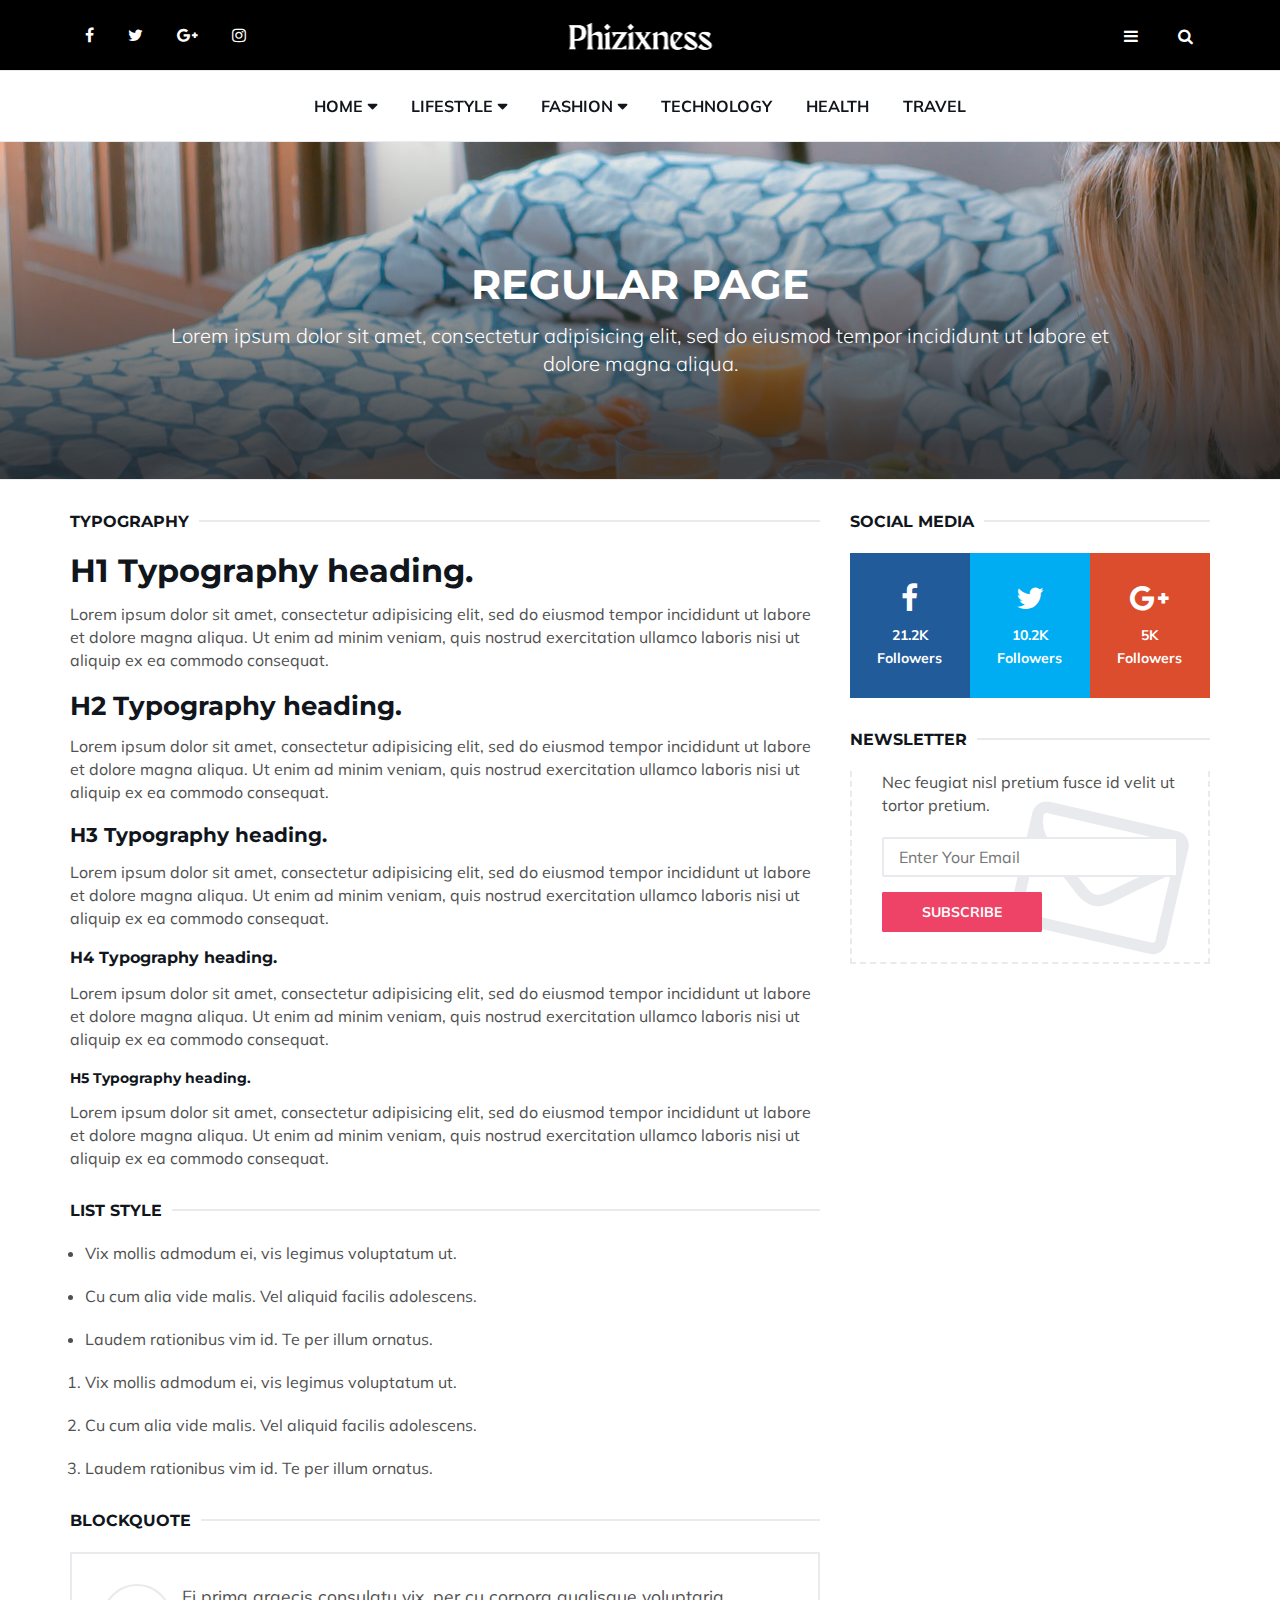
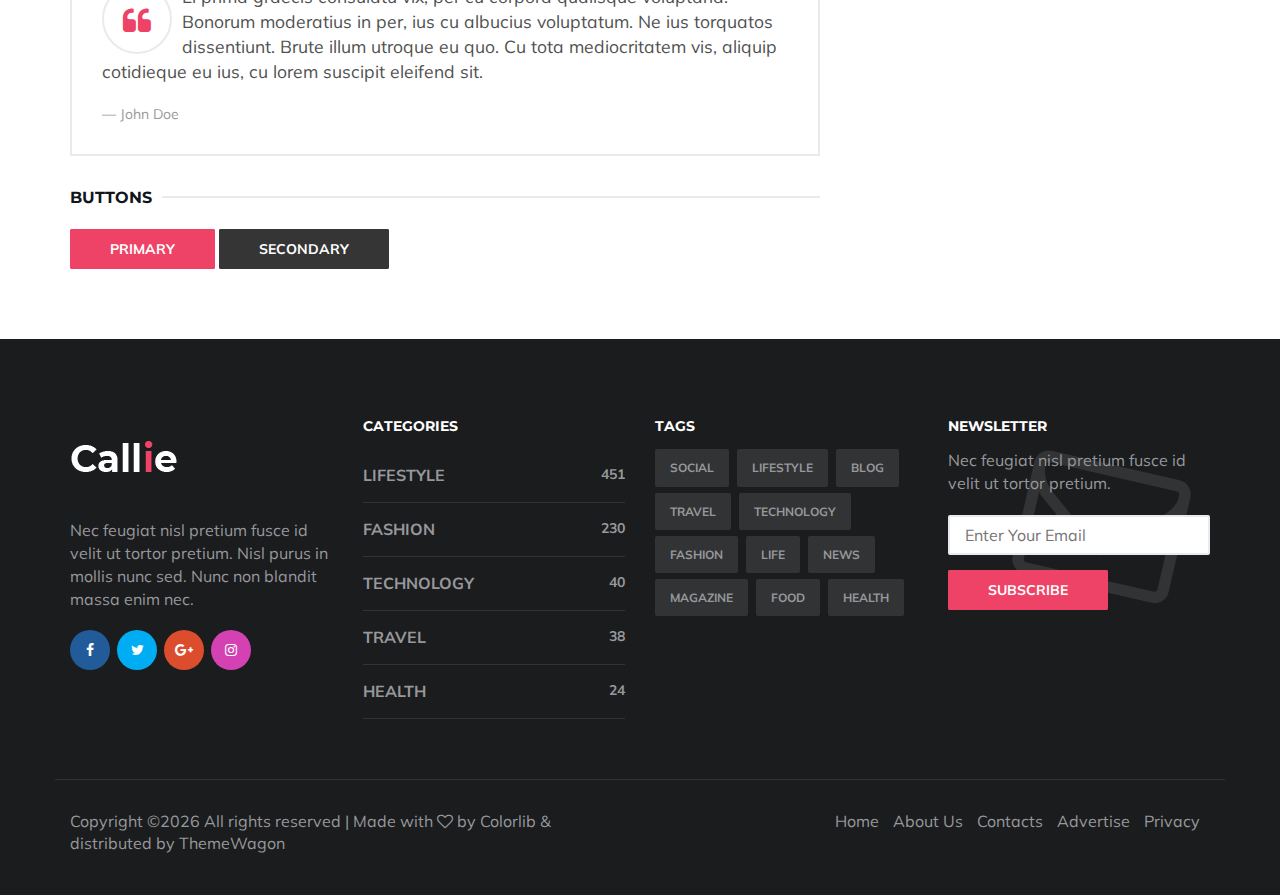
<file: blank.html>
<!DOCTYPE html>
<html lang="en">

<head>
	<meta charset="utf-8">
	<meta http-equiv="X-UA-Compatible" content="IE=edge">
	<meta name="viewport" content="width=device-width, initial-scale=1">
	<!-- The above 3 meta tags *must* come first in the head; any other head content must come *after* these tags -->

	<title>Callie HTML Template</title>

	<!-- Google font -->
	<link href="https://fonts.googleapis.com/css?family=Montserrat:400,700%7CMuli:400,700" rel="stylesheet">

	<!-- Bootstrap -->
	<link type="text/css" rel="stylesheet" href="css/bootstrap.min.css" />

	<!-- Font Awesome Icon -->
	<link rel="stylesheet" href="css/font-awesome.min.css">

	<!-- Custom stlylesheet -->
	<link type="text/css" rel="stylesheet" href="css/style.css" />

	<!-- HTML5 shim and Respond.js for IE8 support of HTML5 elements and media queries -->
	<!-- WARNING: Respond.js doesn't work if you view the page via file:// -->
	<!--[if lt IE 9]>
		  <script src="https://oss.maxcdn.com/html5shiv/3.7.3/html5shiv.min.js"></script>
		  <script src="https://oss.maxcdn.com/respond/1.4.2/respond.min.js"></script>
		<![endif]-->

</head>

<body>
	<!-- HEADER -->
	<header id="header">
		<!-- NAV -->
		<div id="nav">
			<!-- Top Nav -->
			<div id="nav-top">
				<div class="container">
					<!-- social -->
					<ul class="nav-social">
						<li><a href="#"><i class="fa fa-facebook"></i></a></li>
						<li><a href="#"><i class="fa fa-twitter"></i></a></li>
						<li><a href="#"><i class="fa fa-google-plus"></i></a></li>
						<li><a href="#"><i class="fa fa-instagram"></i></a></li>
					</ul>
					<!-- /social -->

					<!-- logo -->
					<div class="nav-logo">
						<a href="index.html" class="logo"><img src="./img/logo.png" alt=""></a>
					</div>
					<!-- /logo -->

					<!-- search & aside toggle -->
					<div class="nav-btns">
						<button class="aside-btn" style="color: white;"><i class="fa fa-bars"></i></button>
						<button class="search-btn" style="color: white;"><i class="fa fa-search"></i></button>
						<div id="nav-search">
							<form>
								<input class="input" name="search" placeholder="Enter your search...">
							</form>
							<button class="nav-close search-close">
								<span></span>
							</button>
						</div>
					</div>
					<!-- /search & aside toggle -->
				</div>
			</div>
			<!-- /Top Nav -->

			<!-- Main Nav -->
			<div id="nav-bottom">
				<div class="container">
					<!-- nav -->
					<ul class="nav-menu">
						<li class="has-dropdown">
							<a href="index.html">Home</a>
							<div class="dropdown">
								<div class="dropdown-body">
									<ul class="dropdown-list">
										<li><a href="category.html">Category page</a></li>
										<li><a href="blog-post.html">Post page</a></li>
										<li><a href="author.html">Author page</a></li>
										<li><a href="about.html">About Us</a></li>
										<li><a href="contact.html">Contacts</a></li>
										<li><a href="blank.html">Regular</a></li>
									</ul>
								</div>
							</div>
						</li>
						<li class="has-dropdown megamenu">
							<a href="#">Lifestyle</a>
							<div class="dropdown tab-dropdown">
								<div class="row">
									<div class="col-md-2">
										<ul class="tab-nav">
											<li class="active"><a data-toggle="tab" href="#tab1">Lifestyle</a></li>
											<li><a data-toggle="tab" href="#tab2">Fashion</a></li>
											<li><a data-toggle="tab" href="#tab1">Health</a></li>
											<li><a data-toggle="tab" href="#tab2">Travel</a></li>
										</ul>
									</div>
									<div class="col-md-10">
										<div class="dropdown-body tab-content">
											<!-- tab1 -->
											<div id="tab1" class="tab-pane fade in active">
												<div class="row">
													<!-- post -->
													<div class="col-md-4">
														<div class="post post-sm">
															<a class="post-img" href="blog-post.html"><img src="./img/post-10.jpg" alt=""></a>
															<div class="post-body">
																<div class="post-category">
																	<a href="category.html">Travel</a>
																</div>
																<h3 class="post-title title-sm"><a href="blog-post.html">Sed ut perspiciatis, unde omnis iste natus error sit</a></h3>
																<ul class="post-meta">
																	<li><a href="author.html">John Doe</a></li>
																	<li>20 April 2018</li>
																</ul>
															</div>
														</div>
													</div>
													<!-- /post -->

													<!-- post -->
													<div class="col-md-4">
														<div class="post post-sm">
															<a class="post-img" href="blog-post.html"><img src="./img/post-13.jpg" alt=""></a>
															<div class="post-body">
																<div class="post-category">
																	<a href="category.html">Travel</a>
																	<a href="category.html">Lifestyle</a>
																</div>
																<h3 class="post-title title-sm"><a href="blog-post.html">Mel ut impetus suscipit tincidunt. Cum id ullum laboramus persequeris.</a></h3>
																<ul class="post-meta">
																	<li><a href="author.html">John Doe</a></li>
																	<li>20 April 2018</li>
																</ul>
															</div>
														</div>
													</div>
													<!-- /post -->

													<!-- post -->
													<div class="col-md-4">
														<div class="post post-sm">
															<a class="post-img" href="blog-post.html"><img src="./img/post-12.jpg" alt=""></a>
															<div class="post-body">
																<div class="post-category">
																	<a href="category.html">Lifestyle</a>
																</div>
																<h3 class="post-title title-sm"><a href="blog-post.html">Mel ut impetus suscipit tincidunt. Cum id ullum laboramus persequeris.</a></h3>
																<ul class="post-meta">
																	<li><a href="author.html">John Doe</a></li>
																	<li>20 April 2018</li>
																</ul>
															</div>
														</div>
													</div>
													<!-- /post -->
												</div>
											</div>
											<!-- /tab1 -->

											<!-- tab2 -->
											<div id="tab2" class="tab-pane fade in">
												<div class="row">
													<!-- post -->
													<div class="col-md-4">
														<div class="post post-sm">
															<a class="post-img" href="blog-post.html"><img src="./img/post-5.jpg" alt=""></a>
															<div class="post-body">
																<div class="post-category">
																	<a href="category.html">Lifestyle</a>
																</div>
																<h3 class="post-title title-sm"><a href="blog-post.html">Postea senserit id eos, vivendo periculis ei qui</a></h3>
																<ul class="post-meta">
																	<li><a href="author.html">John Doe</a></li>
																	<li>20 April 2018</li>
																</ul>
															</div>
														</div>
													</div>
													<!-- /post -->

													<!-- post -->
													<div class="col-md-4">
														<div class="post post-sm">
															<a class="post-img" href="blog-post.html"><img src="./img/post-8.jpg" alt=""></a>
															<div class="post-body">
																<div class="post-category">
																	<a href="category.html">Fashion</a>
																	<a href="category.html">Lifestyle</a>
																</div>
																<h3 class="post-title title-sm"><a href="blog-post.html">Sed ut perspiciatis, unde omnis iste natus error sit</a></h3>
																<ul class="post-meta">
																	<li><a href="author.html">John Doe</a></li>
																	<li>20 April 2018</li>
																</ul>
															</div>
														</div>
													</div>
													<!-- /post -->

													<!-- post -->
													<div class="col-md-4">
														<div class="post post-sm">
															<a class="post-img" href="blog-post.html"><img src="./img/post-9.jpg" alt=""></a>
															<div class="post-body">
																<div class="post-category">
																	<a href="category.html">Lifestyle</a>
																</div>
																<h3 class="post-title title-sm"><a href="blog-post.html">Mel ut impetus suscipit tincidunt. Cum id ullum laboramus persequeris.</a></h3>
																<ul class="post-meta">
																	<li><a href="author.html">John Doe</a></li>
																	<li>20 April 2018</li>
																</ul>
															</div>
														</div>
													</div>
													<!-- /post -->
												</div>
											</div>
											<!-- /tab2 -->

											<!-- /tab3 tab4 .. -->
										</div>
									</div>
								</div>
							</div>
						</li>
						<li class="has-dropdown megamenu">
							<a href="#">Fashion</a>
							<div class="dropdown">
								<div class="dropdown-body">
									<div class="row">
										<div class="col-md-3">
											<h4 class="dropdown-heading">Categories</h4>
											<ul class="dropdown-list">
												<li><a href="#">Lifestyle</a></li>
												<li><a href="#">Fashion</a></li>
												<li><a href="#">Technology</a></li>
												<li><a href="#">Health</a></li>
												<li><a href="#">Travel</a></li>
											</ul>
										</div>
										<div class="col-md-3">
											<h4 class="dropdown-heading">Lifestyle</h4>
											<ul class="dropdown-list">
												<li><a href="#">Lifestyle</a></li>
												<li><a href="#">Fashion</a></li>
												<li><a href="#">Health</a></li>
											</ul>
											<h4 class="dropdown-heading">Technology</h4>
											<ul class="dropdown-list">
												<li><a href="#">Lifestyle</a></li>
												<li><a href="#">Travel</a></li>
											</ul>
										</div>
										<div class="col-md-3">
											<h4 class="dropdown-heading">Fashion</h4>
											<ul class="dropdown-list">
												<li><a href="#">Fashion</a></li>
												<li><a href="#">Technology</a></li>
											</ul>
											<h4 class="dropdown-heading">Travel</h4>
											<ul class="dropdown-list">
												<li><a href="#">Lifestyle</a></li>
												<li><a href="#">Healtth</a></li>
												<li><a href="#">Fashion</a></li>
											</ul>
										</div>
										<div class="col-md-3">
											<h4 class="dropdown-heading">Health</h4>
											<ul class="dropdown-list">
												<li><a href="#">Technology</a></li>
												<li><a href="#">Fashion</a></li>
												<li><a href="#">Health</a></li>
												<li><a href="#">Travel</a></li>
											</ul>
										</div>
									</div>
								</div>
							</div>
						</li>
						<li><a href="#">Technology</a></li>
						<li><a href="#">Health</a></li>
						<li><a href="#">Travel</a></li>
					</ul>
					<!-- /nav -->
				</div>
			</div>
			<!-- /Main Nav -->

			<!-- Aside Nav -->
			<div id="nav-aside">
				<ul class="nav-aside-menu">
					<li><a href="index.html">Home</a></li>
					<li class="has-dropdown"><a>Categories</a>
						<ul class="dropdown">
							<li><a href="#">Lifestyle</a></li>
							<li><a href="#">Fashion</a></li>
							<li><a href="#">Technology</a></li>
							<li><a href="#">Travel</a></li>
							<li><a href="#">Health</a></li>
						</ul>
					</li>
					<li><a href="about.html">About Us</a></li>
					<li><a href="contact.html">Contacts</a></li>
					<li><a href="#">Advertise</a></li>
				</ul>
				<button class="nav-close nav-aside-close"><span></span></button>
			</div>
			<!-- /Aside Nav -->
		</div>
		<!-- /NAV -->

		<!-- PAGE HEADER -->
		<div class="page-header">
			<div class="page-header-bg" style="background-image: url('./img/header-2.jpg');" data-stellar-background-ratio="0.5"></div>
			<div class="container">
				<div class="row">
					<div class="col-md-offset-1 col-md-10 text-center">
						<h1 class="text-uppercase">Regular Page</h1>
						<p class="lead">Lorem ipsum dolor sit amet, consectetur adipisicing elit, sed do eiusmod tempor incididunt ut labore et dolore magna aliqua.</p>
					</div>
				</div>
			</div>
		</div>
		<!-- /PAGE HEADER -->
	</header>
	<!-- /HEADER -->

	<!-- SECTION -->
	<div class="section">
		<!-- container -->
		<div class="container">
			<!-- row -->
			<div class="row">
				<div class="col-md-8">
					<div class="section-row">
						<div class="section-title">
							<h3 class="title">Typography</h3>
						</div>
						<h1>H1 Typography heading.</h1>
						<p>Lorem ipsum dolor sit amet, consectetur adipisicing elit, sed do eiusmod tempor incididunt ut labore et dolore magna aliqua. Ut enim ad minim veniam, quis nostrud exercitation ullamco laboris nisi ut aliquip ex ea commodo consequat.</p>

						<h2>H2 Typography heading.</h2>
						<p>Lorem ipsum dolor sit amet, consectetur adipisicing elit, sed do eiusmod tempor incididunt ut labore et dolore magna aliqua. Ut enim ad minim veniam, quis nostrud exercitation ullamco laboris nisi ut aliquip ex ea commodo consequat.</p>

						<h3>H3 Typography heading.</h3>
						<p>Lorem ipsum dolor sit amet, consectetur adipisicing elit, sed do eiusmod tempor incididunt ut labore et dolore magna aliqua. Ut enim ad minim veniam, quis nostrud exercitation ullamco laboris nisi ut aliquip ex ea commodo consequat.</p>

						<h4>H4 Typography heading.</h4>
						<p>Lorem ipsum dolor sit amet, consectetur adipisicing elit, sed do eiusmod tempor incididunt ut labore et dolore magna aliqua. Ut enim ad minim veniam, quis nostrud exercitation ullamco laboris nisi ut aliquip ex ea commodo consequat.</p>

						<h5>H5 Typography heading.</h5>
						<p>Lorem ipsum dolor sit amet, consectetur adipisicing elit, sed do eiusmod tempor incididunt ut labore et dolore magna aliqua. Ut enim ad minim veniam, quis nostrud exercitation ullamco laboris nisi ut aliquip ex ea commodo consequat.</p>
					</div>

					<div class="section-row">
						<div class="section-title">
							<h3 class="title">list style</h3>
						</div>
						<ul class="list-style">
							<li><p>Vix mollis admodum ei, vis legimus voluptatum ut.</p></li>
							<li><p>Cu cum alia vide malis. Vel aliquid facilis adolescens.</p></li>
							<li><p>Laudem rationibus vim id. Te per illum ornatus.</p></li>
						</ul>

						<ol class="list-style">
							<li><p>Vix mollis admodum ei, vis legimus voluptatum ut.</p></li>
							<li><p>Cu cum alia vide malis. Vel aliquid facilis adolescens.</p></li>
							<li><p>Laudem rationibus vim id. Te per illum ornatus.</p></li>
						</ol>
					</div>

					<div class="section-row">
						<div class="section-title">
							<h3 class="title">blockquote</h3>
						</div>
						<blockquote class="blockquote">
							<p>Ei prima graecis consulatu vix, per cu corpora qualisque voluptaria. Bonorum moderatius in per, ius cu albucius voluptatum. Ne ius torquatos dissentiunt. Brute illum utroque eu quo. Cu tota mediocritatem vis, aliquip cotidieque eu ius, cu lorem suscipit eleifend sit.</p>
							<footer class="blockquote-footer">John Doe</footer>
						</blockquote>
					</div>

					<div class="section-row">
						<div class="section-title">
							<h3 class="title">buttons</h3>
						</div>
						<a href="#" class="primary-button">primary</a>
						<a href="#" class="secondary-button">secondary</a>
					</div>
				</div>

				<div class="col-md-4">
					<!-- social widget -->
					<div class="aside-widget">
						<div class="section-title">
							<h2 class="title">Social Media</h2>
						</div>
						<div class="social-widget">
							<ul>
								<li>
									<a href="#" class="social-facebook">
										<i class="fa fa-facebook"></i>
										<span>21.2K<br>Followers</span>
									</a>
								</li>
								<li>
									<a href="#" class="social-twitter">
										<i class="fa fa-twitter"></i>
										<span>10.2K<br>Followers</span>
									</a>
								</li>
								<li>
									<a href="#" class="social-google-plus">
										<i class="fa fa-google-plus"></i>
										<span>5K<br>Followers</span>
									</a>
								</li>
							</ul>
						</div>
					</div>
					<!-- /social widget -->

					<!-- newsletter widget -->
					<div class="aside-widget">
						<div class="section-title">
							<h2 class="title">Newsletter</h2>
						</div>
						<div class="newsletter-widget">
							<form>
								<p>Nec feugiat nisl pretium fusce id velit ut tortor pretium.</p>
								<input class="input" name="newsletter" placeholder="Enter Your Email">
								<button class="primary-button">Subscribe</button>
							</form>
						</div>
					</div>
					<!-- /newsletter widget -->
				</div>
			</div>
			<!-- /row -->
		</div>
		<!-- /container -->
	</div>
	<!-- /SECTION -->

	<!-- FOOTER -->
	<footer id="footer">
		<!-- container -->
		<div class="container">
			<!-- row -->
			<div class="row">
				<div class="col-md-3">
					<div class="footer-widget">
						<div class="footer-logo">
							<a href="index.html" class="logo"><img src="./img/logo-alt.png" alt=""></a>
						</div>
						<p>Nec feugiat nisl pretium fusce id velit ut tortor pretium. Nisl purus in mollis nunc sed. Nunc non blandit massa enim nec.</p>
						<ul class="contact-social">
							<li><a href="#" class="social-facebook"><i class="fa fa-facebook"></i></a></li>
							<li><a href="#" class="social-twitter"><i class="fa fa-twitter"></i></a></li>
							<li><a href="#" class="social-google-plus"><i class="fa fa-google-plus"></i></a></li>
							<li><a href="#" class="social-instagram"><i class="fa fa-instagram"></i></a></li>
						</ul>
					</div>
				</div>
				<div class="col-md-3">
					<div class="footer-widget">
						<h3 class="footer-title">Categories</h3>
						<div class="category-widget">
							<ul>
								<li><a href="#">Lifestyle <span>451</span></a></li>
								<li><a href="#">Fashion <span>230</span></a></li>
								<li><a href="#">Technology <span>40</span></a></li>
								<li><a href="#">Travel <span>38</span></a></li>
								<li><a href="#">Health <span>24</span></a></li>
							</ul>
						</div>
					</div>
				</div>
				<div class="col-md-3">
					<div class="footer-widget">
						<h3 class="footer-title">Tags</h3>
						<div class="tags-widget">
							<ul>
								<li><a href="#">Social</a></li>
								<li><a href="#">Lifestyle</a></li>
								<li><a href="#">Blog</a></li>
								<li><a href="#">Travel</a></li>
								<li><a href="#">Technology</a></li>
								<li><a href="#">Fashion</a></li>
								<li><a href="#">Life</a></li>
								<li><a href="#">News</a></li>
								<li><a href="#">Magazine</a></li>
								<li><a href="#">Food</a></li>
								<li><a href="#">Health</a></li>
							</ul>
						</div>
					</div>
				</div>
				<div class="col-md-3">
					<div class="footer-widget">
						<h3 class="footer-title">Newsletter</h3>
						<div class="newsletter-widget">
							<form>
								<p>Nec feugiat nisl pretium fusce id velit ut tortor pretium.</p>
								<input class="input" name="newsletter" placeholder="Enter Your Email">
								<button class="primary-button">Subscribe</button>
							</form>
						</div>
					</div>
				</div>
			</div>
			<!-- /row -->

			<!-- row -->
			<div class="footer-bottom row">
				<div class="col-md-6 col-md-push-6">
					<ul class="footer-nav">
						<li><a href="index.html">Home</a></li>
						<li><a href="about.html">About Us</a></li>
						<li><a href="contact.html">Contacts</a></li>
						<li><a href="#">Advertise</a></li>
						<li><a href="#">Privacy</a></li>
					</ul>
				</div>
				<div class="col-md-6 col-md-pull-6">
					<div class="footer-copyright">
						<!-- Link back to Colorlib can't be removed. Template is licensed under CC BY 3.0. -->
Copyright &copy;<script>document.write(new Date().getFullYear());</script> All rights reserved | Made with <i class="fa fa-heart-o" aria-hidden="true"></i> by <a href="https://colorlib.com" target="_blank">Colorlib</a> &amp; distributed by <a href="https://themewagon.com" target="_blank">ThemeWagon</a>
<!-- Link back to Colorlib can't be removed. Template is licensed under CC BY 3.0. -->
					</div>
				</div>
			</div>
			<!-- /row -->
		</div>
		<!-- /container -->
	</footer>
	<!-- /FOOTER -->

	<!-- jQuery Plugins -->
	<script src="js/jquery.min.js"></script>
	<script src="js/bootstrap.min.js"></script>
	<script src="js/jquery.stellar.min.js"></script>
	<script src="js/main.js"></script>

</body>

</html>
</file>
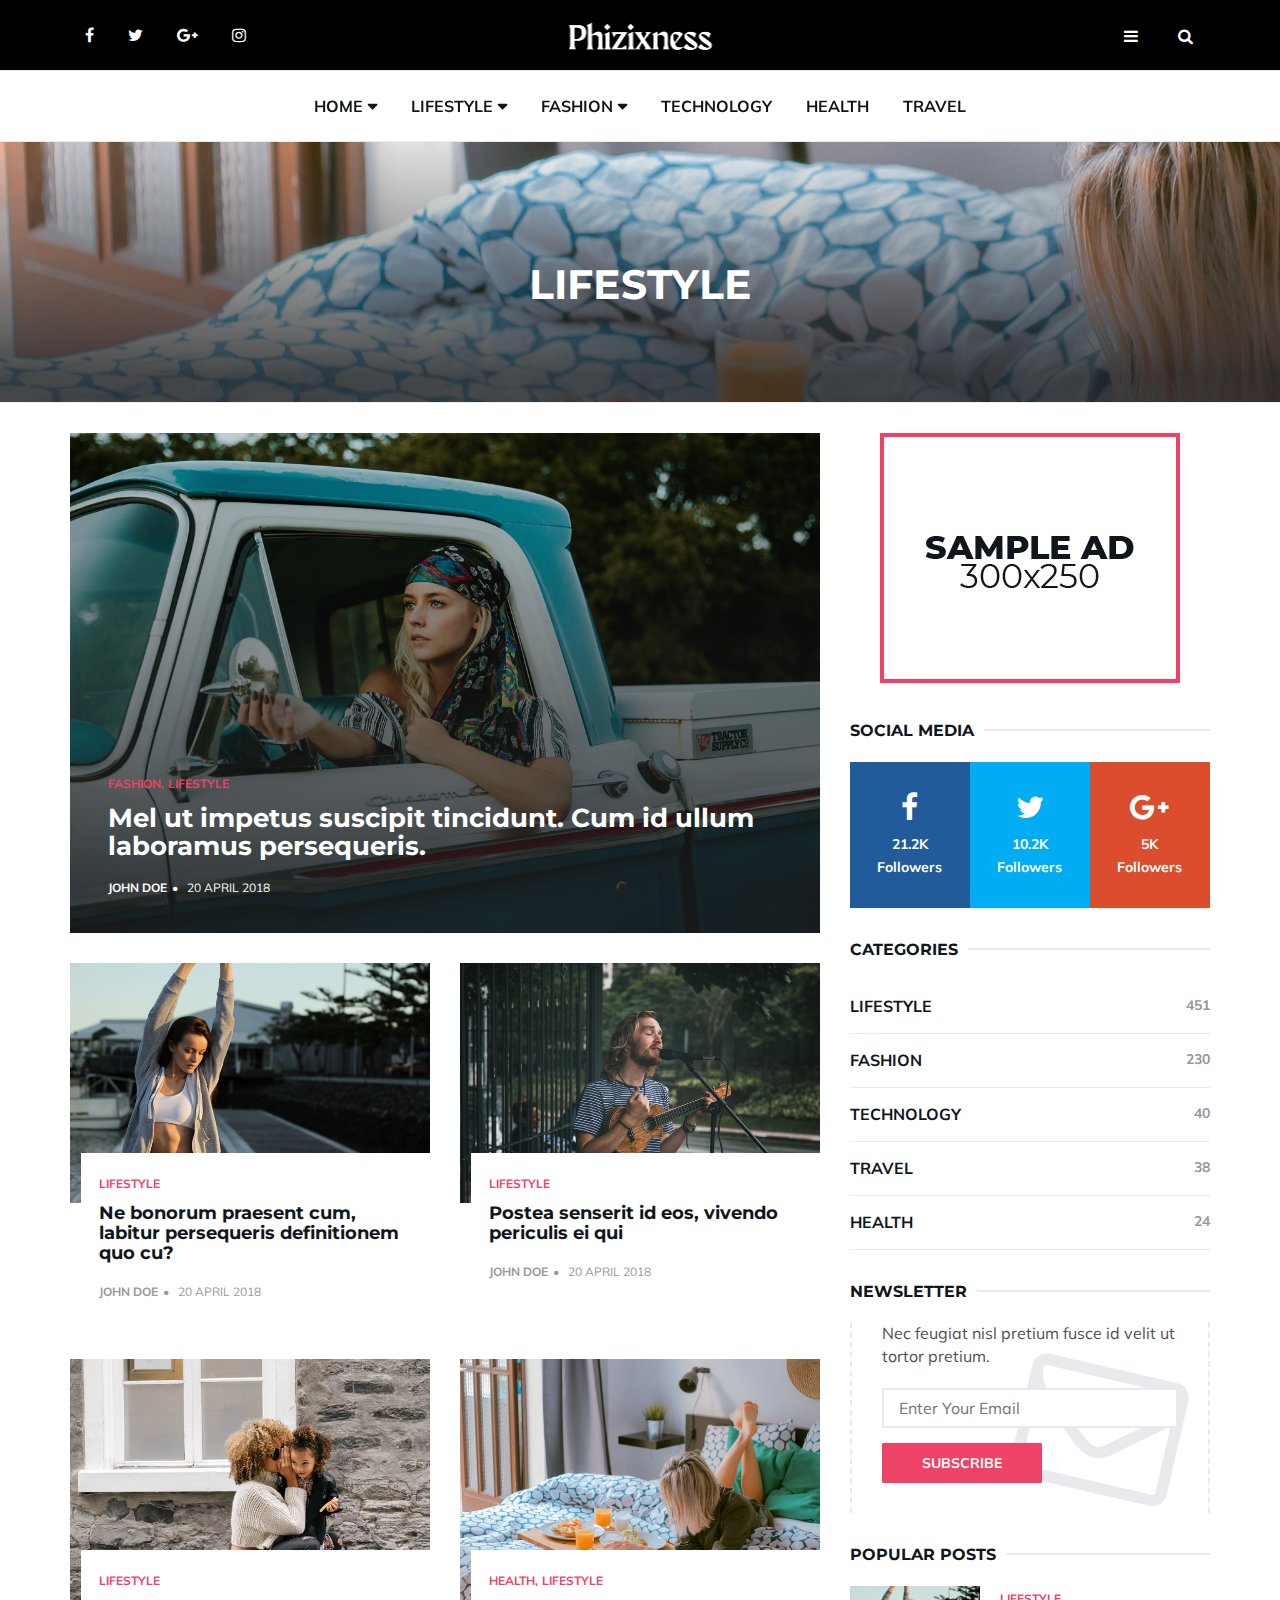
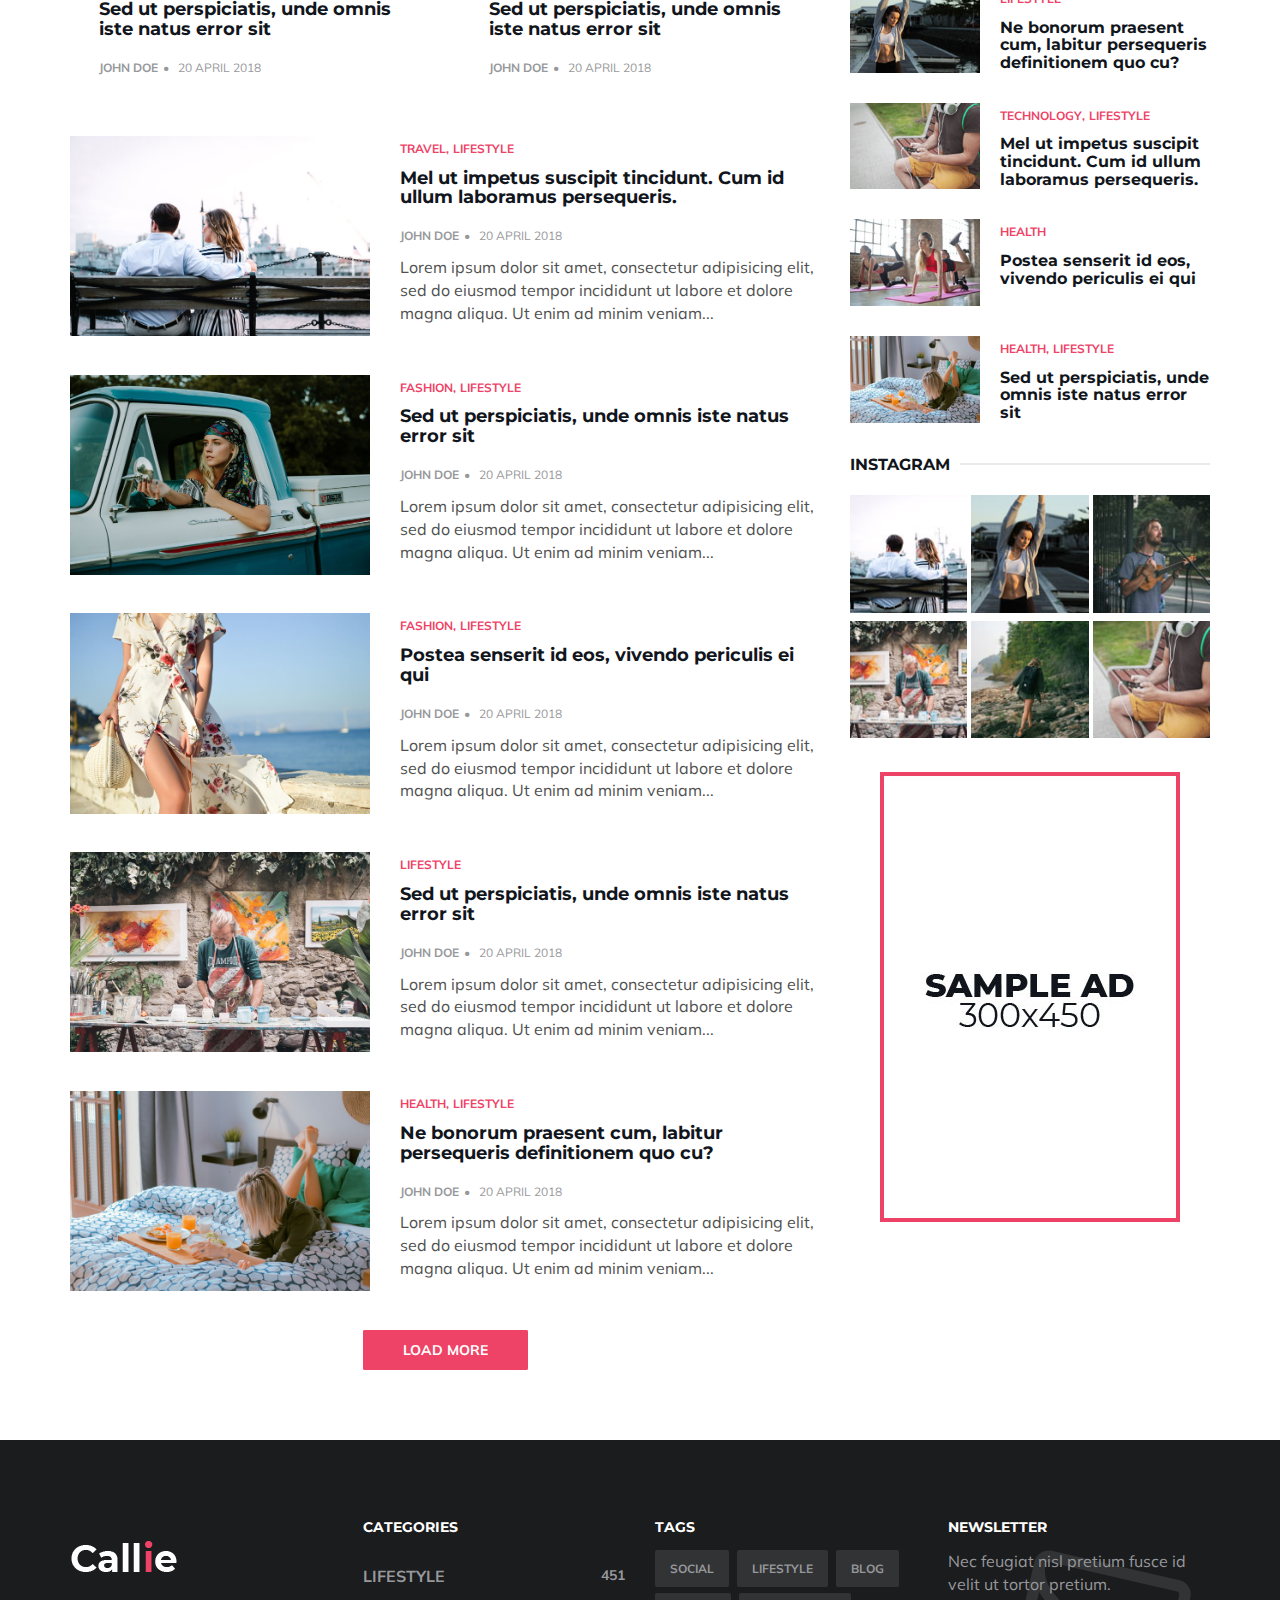
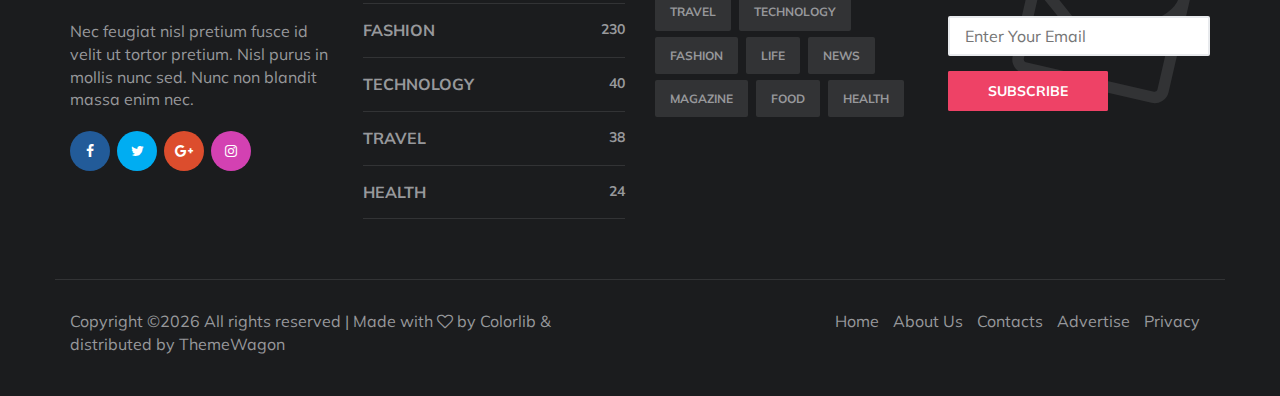
<file: category.html>
<!DOCTYPE html>
<html lang="en">

<head>
	<meta charset="utf-8">
	<meta http-equiv="X-UA-Compatible" content="IE=edge">
	<meta name="viewport" content="width=device-width, initial-scale=1">
	<!-- The above 3 meta tags *must* come first in the head; any other head content must come *after* these tags -->

	<title>Callie HTML Template</title>

	<!-- Google font -->
	<link href="https://fonts.googleapis.com/css?family=Montserrat:400,700%7CMuli:400,700" rel="stylesheet">

	<!-- Bootstrap -->
	<link type="text/css" rel="stylesheet" href="css/bootstrap.min.css" />

	<!-- Font Awesome Icon -->
	<link rel="stylesheet" href="css/font-awesome.min.css">

	<!-- Custom stlylesheet -->
	<link type="text/css" rel="stylesheet" href="css/style.css" />

	<!-- HTML5 shim and Respond.js for IE8 support of HTML5 elements and media queries -->
	<!-- WARNING: Respond.js doesn't work if you view the page via file:// -->
	<!--[if lt IE 9]>
		  <script src="https://oss.maxcdn.com/html5shiv/3.7.3/html5shiv.min.js"></script>
		  <script src="https://oss.maxcdn.com/respond/1.4.2/respond.min.js"></script>
		<![endif]-->

</head>

<body>
	<!-- HEADER -->
	<header id="header">
		<!-- NAV -->
		<div id="nav">
			<!-- Top Nav -->
			<div id="nav-top">
				<div class="container">
					<!-- social -->
					<ul class="nav-social">
						<li><a href="#"><i class="fa fa-facebook"></i></a></li>
						<li><a href="#"><i class="fa fa-twitter"></i></a></li>
						<li><a href="#"><i class="fa fa-google-plus"></i></a></li>
						<li><a href="#"><i class="fa fa-instagram"></i></a></li>
					</ul>
					<!-- /social -->

					<!-- logo -->
					<div class="nav-logo">
						<a href="index.html" class="logo"><img src="./img/logo.png" alt=""></a>
					</div>
					<!-- /logo -->

					<!-- search & aside toggle -->
					<div class="nav-btns">
						<button class="aside-btn"><i class="fa fa-bars"></i></button>
						<button class="search-btn"><i class="fa fa-search"></i></button>
						<div id="nav-search">
							<form>
								<input class="input" name="search" placeholder="Enter your search...">
							</form>
							<button class="nav-close search-close">
								<span></span>
							</button>
						</div>
					</div>
					<!-- /search & aside toggle -->
				</div>
			</div>
			<!-- /Top Nav -->

			<!-- Main Nav -->
			<div id="nav-bottom">
				<div class="container">
					<!-- nav -->
					<ul class="nav-menu">
						<li class="has-dropdown">
							<a href="index.html">Home</a>
							<div class="dropdown">
								<div class="dropdown-body">
									<ul class="dropdown-list">
										<li><a href="category.html">Category page</a></li>
										<li><a href="blog-post.html">Post page</a></li>
										<li><a href="author.html">Author page</a></li>
										<li><a href="about.html">About Us</a></li>
										<li><a href="contact.html">Contacts</a></li>
										<li><a href="blank.html">Regular</a></li>
									</ul>
								</div>
							</div>
						</li>
						<li class="has-dropdown megamenu">
							<a href="#">Lifestyle</a>
							<div class="dropdown tab-dropdown">
								<div class="row">
									<div class="col-md-2">
										<ul class="tab-nav">
											<li class="active"><a data-toggle="tab" href="#tab1">Lifestyle</a></li>
											<li><a data-toggle="tab" href="#tab2">Fashion</a></li>
											<li><a data-toggle="tab" href="#tab1">Health</a></li>
											<li><a data-toggle="tab" href="#tab2">Travel</a></li>
										</ul>
									</div>
									<div class="col-md-10">
										<div class="dropdown-body tab-content">
											<!-- tab1 -->
											<div id="tab1" class="tab-pane fade in active">
												<div class="row">
													<!-- post -->
													<div class="col-md-4">
														<div class="post post-sm">
															<a class="post-img" href="blog-post.html"><img src="./img/post-10.jpg" alt=""></a>
															<div class="post-body">
																<div class="post-category">
																	<a href="category.html">Travel</a>
																</div>
																<h3 class="post-title title-sm"><a href="blog-post.html">Sed ut perspiciatis, unde omnis iste natus error sit</a></h3>
																<ul class="post-meta">
																	<li><a href="author.html">John Doe</a></li>
																	<li>20 April 2018</li>
																</ul>
															</div>
														</div>
													</div>
													<!-- /post -->

													<!-- post -->
													<div class="col-md-4">
														<div class="post post-sm">
															<a class="post-img" href="blog-post.html"><img src="./img/post-13.jpg" alt=""></a>
															<div class="post-body">
																<div class="post-category">
																	<a href="category.html">Travel</a>
																	<a href="category.html">Lifestyle</a>
																</div>
																<h3 class="post-title title-sm"><a href="blog-post.html">Mel ut impetus suscipit tincidunt. Cum id ullum laboramus persequeris.</a></h3>
																<ul class="post-meta">
																	<li><a href="author.html">John Doe</a></li>
																	<li>20 April 2018</li>
																</ul>
															</div>
														</div>
													</div>
													<!-- /post -->

													<!-- post -->
													<div class="col-md-4">
														<div class="post post-sm">
															<a class="post-img" href="blog-post.html"><img src="./img/post-12.jpg" alt=""></a>
															<div class="post-body">
																<div class="post-category">
																	<a href="category.html">Lifestyle</a>
																</div>
																<h3 class="post-title title-sm"><a href="blog-post.html">Mel ut impetus suscipit tincidunt. Cum id ullum laboramus persequeris.</a></h3>
																<ul class="post-meta">
																	<li><a href="author.html">John Doe</a></li>
																	<li>20 April 2018</li>
																</ul>
															</div>
														</div>
													</div>
													<!-- /post -->
												</div>
											</div>
											<!-- /tab1 -->

											<!-- tab2 -->
											<div id="tab2" class="tab-pane fade in">
												<div class="row">
													<!-- post -->
													<div class="col-md-4">
														<div class="post post-sm">
															<a class="post-img" href="blog-post.html"><img src="./img/post-5.jpg" alt=""></a>
															<div class="post-body">
																<div class="post-category">
																	<a href="category.html">Lifestyle</a>
																</div>
																<h3 class="post-title title-sm"><a href="blog-post.html">Postea senserit id eos, vivendo periculis ei qui</a></h3>
																<ul class="post-meta">
																	<li><a href="author.html">John Doe</a></li>
																	<li>20 April 2018</li>
																</ul>
															</div>
														</div>
													</div>
													<!-- /post -->

													<!-- post -->
													<div class="col-md-4">
														<div class="post post-sm">
															<a class="post-img" href="blog-post.html"><img src="./img/post-8.jpg" alt=""></a>
															<div class="post-body">
																<div class="post-category">
																	<a href="category.html">Fashion</a>
																	<a href="category.html">Lifestyle</a>
																</div>
																<h3 class="post-title title-sm"><a href="blog-post.html">Sed ut perspiciatis, unde omnis iste natus error sit</a></h3>
																<ul class="post-meta">
																	<li><a href="author.html">John Doe</a></li>
																	<li>20 April 2018</li>
																</ul>
															</div>
														</div>
													</div>
													<!-- /post -->

													<!-- post -->
													<div class="col-md-4">
														<div class="post post-sm">
															<a class="post-img" href="blog-post.html"><img src="./img/post-9.jpg" alt=""></a>
															<div class="post-body">
																<div class="post-category">
																	<a href="category.html">Lifestyle</a>
																</div>
																<h3 class="post-title title-sm"><a href="blog-post.html">Mel ut impetus suscipit tincidunt. Cum id ullum laboramus persequeris.</a></h3>
																<ul class="post-meta">
																	<li><a href="author.html">John Doe</a></li>
																	<li>20 April 2018</li>
																</ul>
															</div>
														</div>
													</div>
													<!-- /post -->
												</div>
											</div>
											<!-- /tab2 -->

											<!-- /tab3 tab4 .. -->
										</div>
									</div>
								</div>
							</div>
						</li>
						<li class="has-dropdown megamenu">
							<a href="#">Fashion</a>
							<div class="dropdown">
								<div class="dropdown-body">
									<div class="row">
										<div class="col-md-3">
											<h4 class="dropdown-heading">Categories</h4>
											<ul class="dropdown-list">
												<li><a href="#">Lifestyle</a></li>
												<li><a href="#">Fashion</a></li>
												<li><a href="#">Technology</a></li>
												<li><a href="#">Health</a></li>
												<li><a href="#">Travel</a></li>
											</ul>
										</div>
										<div class="col-md-3">
											<h4 class="dropdown-heading">Lifestyle</h4>
											<ul class="dropdown-list">
												<li><a href="#">Lifestyle</a></li>
												<li><a href="#">Fashion</a></li>
												<li><a href="#">Health</a></li>
											</ul>
											<h4 class="dropdown-heading">Technology</h4>
											<ul class="dropdown-list">
												<li><a href="#">Lifestyle</a></li>
												<li><a href="#">Travel</a></li>
											</ul>
										</div>
										<div class="col-md-3">
											<h4 class="dropdown-heading">Fashion</h4>
											<ul class="dropdown-list">
												<li><a href="#">Fashion</a></li>
												<li><a href="#">Technology</a></li>
											</ul>
											<h4 class="dropdown-heading">Travel</h4>
											<ul class="dropdown-list">
												<li><a href="#">Lifestyle</a></li>
												<li><a href="#">Healtth</a></li>
												<li><a href="#">Fashion</a></li>
											</ul>
										</div>
										<div class="col-md-3">
											<h4 class="dropdown-heading">Health</h4>
											<ul class="dropdown-list">
												<li><a href="#">Technology</a></li>
												<li><a href="#">Fashion</a></li>
												<li><a href="#">Health</a></li>
												<li><a href="#">Travel</a></li>
											</ul>
										</div>
									</div>
								</div>
							</div>
						</li>
						<li><a href="#">Technology</a></li>
						<li><a href="#">Health</a></li>
						<li><a href="#">Travel</a></li>
					</ul>
					<!-- /nav -->
				</div>
			</div>
			<!-- /Main Nav -->

			<!-- Aside Nav -->
			<div id="nav-aside">
				<ul class="nav-aside-menu">
					<li><a href="index.html">Home</a></li>
					<li class="has-dropdown"><a>Categories</a>
						<ul class="dropdown">
							<li><a href="#">Lifestyle</a></li>
							<li><a href="#">Fashion</a></li>
							<li><a href="#">Technology</a></li>
							<li><a href="#">Travel</a></li>
							<li><a href="#">Health</a></li>
						</ul>
					</li>
					<li><a href="about.html">About Us</a></li>
					<li><a href="contact.html">Contacts</a></li>
					<li><a href="#">Advertise</a></li>
				</ul>
				<button class="nav-close nav-aside-close"><span></span></button>
			</div>
			<!-- /Aside Nav -->
		</div>
		<!-- /NAV -->

		<!-- PAGE HEADER -->
		<div class="page-header">
			<div class="page-header-bg" style="background-image: url('./img/header-2.jpg');" data-stellar-background-ratio="0.5"></div>
			<div class="container">
				<div class="row">
					<div class="col-md-offset-1 col-md-10 text-center">
						<h1 class="text-uppercase">Lifestyle</h1>
					</div>
				</div>
			</div>
		</div>
		<!-- /PAGE HEADER -->
	</header>
	<!-- /HEADER -->

	<!-- SECTION -->
	<div class="section">
		<!-- container -->
		<div class="container">
			<!-- row -->
			<div class="row">
				<div class="col-md-8">
					<!-- post -->
					<div class="post post-thumb">
						<a class="post-img" href="blog-post.html"><img src="./img/hot-post-3.jpg" alt=""></a>
						<div class="post-body">
							<div class="post-category">
								<a href="category.html">Fashion</a>
								<a href="category.html">Lifestyle</a>
							</div>
							<h3 class="post-title title-lg"><a href="blog-post.html">Mel ut impetus suscipit tincidunt. Cum id ullum laboramus persequeris.</a></h3>
							<ul class="post-meta">
								<li><a href="author.html">John Doe</a></li>
								<li>20 April 2018</li>
							</ul>
						</div>
					</div>
					<!-- /post -->

					<div class="row">
						<!-- post -->
						<div class="col-md-6">
							<div class="post">
								<a class="post-img" href="blog-post.html"><img src="./img/post-3.jpg" alt=""></a>
								<div class="post-body">
									<div class="post-category">
										<a href="category.html">Lifestyle</a>
									</div>
									<h3 class="post-title"><a href="blog-post.html">Ne bonorum praesent cum, labitur persequeris definitionem quo cu?</a></h3>
									<ul class="post-meta">
										<li><a href="author.html">John Doe</a></li>
										<li>20 April 2018</li>
									</ul>
								</div>
							</div>
						</div>
						<!-- /post -->

						<!-- post -->
						<div class="col-md-6">
							<div class="post">
								<a class="post-img" href="blog-post.html"><img src="./img/post-5.jpg" alt=""></a>
								<div class="post-body">
									<div class="post-category">
										<a href="category.html">Lifestyle</a>
									</div>
									<h3 class="post-title"><a href="blog-post.html">Postea senserit id eos, vivendo periculis ei qui</a></h3>
									<ul class="post-meta">
										<li><a href="author.html">John Doe</a></li>
										<li>20 April 2018</li>
									</ul>
								</div>
							</div>
						</div>
						<!-- /post -->

						<div class="clearfix visible-md visible-lg"></div>

						<!-- post -->
						<div class="col-md-6">
							<div class="post">
								<a class="post-img" href="blog-post.html"><img src="./img/post-9.jpg" alt=""></a>
								<div class="post-body">
									<div class="post-category">
										<a href="category.html">Lifestyle</a>
									</div>
									<h3 class="post-title"><a href="blog-post.html">Sed ut perspiciatis, unde omnis iste natus error sit</a></h3>
									<ul class="post-meta">
										<li><a href="author.html">John Doe</a></li>
										<li>20 April 2018</li>
									</ul>
								</div>
							</div>
						</div>
						<!-- /post -->

						<!-- post -->
						<div class="col-md-6">
							<div class="post">
								<a class="post-img" href="blog-post.html"><img src="./img/post-7.jpg" alt=""></a>
								<div class="post-body">
									<div class="post-category">
										<a href="category.html">Health</a>
										<a href="category.html">Lifestyle</a>
									</div>
									<h3 class="post-title"><a href="blog-post.html">Sed ut perspiciatis, unde omnis iste natus error sit</a></h3>
									<ul class="post-meta">
										<li><a href="author.html">John Doe</a></li>
										<li>20 April 2018</li>
									</ul>
								</div>
							</div>
						</div>
						<!-- /post -->
					</div>

					<!-- post -->
					<div class="post post-row">
						<a class="post-img" href="blog-post.html"><img src="./img/post-13.jpg" alt=""></a>
						<div class="post-body">
							<div class="post-category">
								<a href="category.html">Travel</a>
								<a href="category.html">Lifestyle</a>
							</div>
							<h3 class="post-title"><a href="blog-post.html">Mel ut impetus suscipit tincidunt. Cum id ullum laboramus persequeris.</a></h3>
							<ul class="post-meta">
								<li><a href="author.html">John Doe</a></li>
								<li>20 April 2018</li>
							</ul>
							<p>Lorem ipsum dolor sit amet, consectetur adipisicing elit, sed do eiusmod tempor incididunt ut labore et dolore magna aliqua. Ut enim ad minim veniam...</p>
						</div>
					</div>
					<!-- /post -->

					<!-- post -->
					<div class="post post-row">
						<a class="post-img" href="blog-post.html"><img src="./img/post-6.jpg" alt=""></a>
						<div class="post-body">
							<div class="post-category">
								<a href="category.html">Fashion</a>
								<a href="category.html">Lifestyle</a>
							</div>
							<h3 class="post-title"><a href="blog-post.html">Sed ut perspiciatis, unde omnis iste natus error sit</a></h3>
							<ul class="post-meta">
								<li><a href="author.html">John Doe</a></li>
								<li>20 April 2018</li>
							</ul>
							<p>Lorem ipsum dolor sit amet, consectetur adipisicing elit, sed do eiusmod tempor incididunt ut labore et dolore magna aliqua. Ut enim ad minim veniam...</p>
						</div>
					</div>
					<!-- /post -->

					<!-- post -->
					<div class="post post-row">
						<a class="post-img" href="blog-post.html"><img src="./img/post-8.jpg" alt=""></a>
						<div class="post-body">
							<div class="post-category">
								<a href="category.html">Fashion</a>
								<a href="category.html">Lifestyle</a>
							</div>
							<h3 class="post-title"><a href="blog-post.html">Postea senserit id eos, vivendo periculis ei qui</a></h3>
							<ul class="post-meta">
								<li><a href="author.html">John Doe</a></li>
								<li>20 April 2018</li>
							</ul>
							<p>Lorem ipsum dolor sit amet, consectetur adipisicing elit, sed do eiusmod tempor incididunt ut labore et dolore magna aliqua. Ut enim ad minim veniam...</p>
						</div>
					</div>
					<!-- /post -->

					<!-- post -->
					<div class="post post-row">
						<a class="post-img" href="blog-post.html"><img src="./img/post-12.jpg" alt=""></a>
						<div class="post-body">
							<div class="post-category">
								<a href="category.html">Lifestyle</a>
							</div>
							<h3 class="post-title"><a href="blog-post.html">Sed ut perspiciatis, unde omnis iste natus error sit</a></h3>
							<ul class="post-meta">
								<li><a href="author.html">John Doe</a></li>
								<li>20 April 2018</li>
							</ul>
							<p>Lorem ipsum dolor sit amet, consectetur adipisicing elit, sed do eiusmod tempor incididunt ut labore et dolore magna aliqua. Ut enim ad minim veniam...</p>
						</div>
					</div>
					<!-- /post -->

					<!-- post -->
					<div class="post post-row">
						<a class="post-img" href="blog-post.html"><img src="./img/post-7.jpg" alt=""></a>
						<div class="post-body">
							<div class="post-category">
								<a href="category.html">Health</a>
								<a href="category.html">Lifestyle</a>
							</div>
							<h3 class="post-title"><a href="blog-post.html">Ne bonorum praesent cum, labitur persequeris definitionem quo cu?</a></h3>
							<ul class="post-meta">
								<li><a href="author.html">John Doe</a></li>
								<li>20 April 2018</li>
							</ul>
							<p>Lorem ipsum dolor sit amet, consectetur adipisicing elit, sed do eiusmod tempor incididunt ut labore et dolore magna aliqua. Ut enim ad minim veniam...</p>
						</div>
					</div>
					<!-- /post -->

					<div class="section-row loadmore text-center">
						<a href="#" class="primary-button">Load More</a>
					</div>
				</div>

				<div class="col-md-4">
					<!-- ad widget-->
					<div class="aside-widget text-center">
						<a href="#" style="display: inline-block;margin: auto;">
							<img class="img-responsive" src="./img/ad-3.jpg" alt="">
						</a>
					</div>
					<!-- /ad widget -->

					<!-- social widget -->
					<div class="aside-widget">
						<div class="section-title">
							<h2 class="title">Social Media</h2>
						</div>
						<div class="social-widget">
							<ul>
								<li>
									<a href="#" class="social-facebook">
										<i class="fa fa-facebook"></i>
										<span>21.2K<br>Followers</span>
									</a>
								</li>
								<li>
									<a href="#" class="social-twitter">
										<i class="fa fa-twitter"></i>
										<span>10.2K<br>Followers</span>
									</a>
								</li>
								<li>
									<a href="#" class="social-google-plus">
										<i class="fa fa-google-plus"></i>
										<span>5K<br>Followers</span>
									</a>
								</li>
							</ul>
						</div>
					</div>
					<!-- /social widget -->

					<!-- category widget -->
					<div class="aside-widget">
						<div class="section-title">
							<h2 class="title">Categories</h2>
						</div>
						<div class="category-widget">
							<ul>
								<li><a href="#">Lifestyle <span>451</span></a></li>
								<li><a href="#">Fashion <span>230</span></a></li>
								<li><a href="#">Technology <span>40</span></a></li>
								<li><a href="#">Travel <span>38</span></a></li>
								<li><a href="#">Health <span>24</span></a></li>
							</ul>
						</div>
					</div>
					<!-- /category widget -->

					<!-- newsletter widget -->
					<div class="aside-widget">
						<div class="section-title">
							<h2 class="title">Newsletter</h2>
						</div>
						<div class="newsletter-widget">
							<form>
								<p>Nec feugiat nisl pretium fusce id velit ut tortor pretium.</p>
								<input class="input" name="newsletter" placeholder="Enter Your Email">
								<button class="primary-button">Subscribe</button>
							</form>
						</div>
					</div>
					<!-- /newsletter widget -->

					<!-- post widget -->
					<div class="aside-widget">
						<div class="section-title">
							<h2 class="title">Popular Posts</h2>
						</div>
						<!-- post -->
						<div class="post post-widget">
							<a class="post-img" href="blog-post.html"><img src="./img/widget-3.jpg" alt=""></a>
							<div class="post-body">
								<div class="post-category">
									<a href="category.html">Lifestyle</a>
								</div>
								<h3 class="post-title"><a href="blog-post.html">Ne bonorum praesent cum, labitur persequeris definitionem quo cu?</a></h3>
							</div>
						</div>
						<!-- /post -->

						<!-- post -->
						<div class="post post-widget">
							<a class="post-img" href="blog-post.html"><img src="./img/widget-2.jpg" alt=""></a>
							<div class="post-body">
								<div class="post-category">
									<a href="category.html">Technology</a>
									<a href="category.html">Lifestyle</a>
								</div>
								<h3 class="post-title"><a href="blog-post.html">Mel ut impetus suscipit tincidunt. Cum id ullum laboramus persequeris.</a></h3>
							</div>
						</div>
						<!-- /post -->

						<!-- post -->
						<div class="post post-widget">
							<a class="post-img" href="blog-post.html"><img src="./img/widget-4.jpg" alt=""></a>
							<div class="post-body">
								<div class="post-category">
									<a href="category.html">Health</a>
								</div>
								<h3 class="post-title"><a href="blog-post.html">Postea senserit id eos, vivendo periculis ei qui</a></h3>
							</div>
						</div>
						<!-- /post -->

						<!-- post -->
						<div class="post post-widget">
							<a class="post-img" href="blog-post.html"><img src="./img/widget-5.jpg" alt=""></a>
							<div class="post-body">
								<div class="post-category">
									<a href="category.html">Health</a>
									<a href="category.html">Lifestyle</a>
								</div>
								<h3 class="post-title"><a href="blog-post.html">Sed ut perspiciatis, unde omnis iste natus error sit</a></h3>
							</div>
						</div>
						<!-- /post -->
					</div>
					<!-- /post widget -->

					<!-- galery widget -->
					<div class="aside-widget">
						<div class="section-title">
							<h2 class="title">Instagram</h2>
						</div>
						<div class="galery-widget">
							<ul>
								<li><a href="#"><img src="./img/galery-1.jpg" alt=""></a></li>
								<li><a href="#"><img src="./img/galery-2.jpg" alt=""></a></li>
								<li><a href="#"><img src="./img/galery-3.jpg" alt=""></a></li>
								<li><a href="#"><img src="./img/galery-4.jpg" alt=""></a></li>
								<li><a href="#"><img src="./img/galery-5.jpg" alt=""></a></li>
								<li><a href="#"><img src="./img/galery-6.jpg" alt=""></a></li>
							</ul>
						</div>
					</div>
					<!-- /galery widget -->

					<!-- Ad widget -->
					<div class="aside-widget text-center">
						<a href="#" style="display: inline-block;margin: auto;">
							<img class="img-responsive" src="./img/ad-1.jpg" alt="">
						</a>
					</div>
					<!-- /Ad widget -->
				</div>
			</div>
			<!-- /row -->
		</div>
		<!-- /container -->
	</div>
	<!-- /SECTION -->

	<!-- FOOTER -->
	<footer id="footer">
		<!-- container -->
		<div class="container">
			<!-- row -->
			<div class="row">
				<div class="col-md-3">
					<div class="footer-widget">
						<div class="footer-logo">
							<a href="index.html" class="logo"><img src="./img/logo-alt.png" alt=""></a>
						</div>
						<p>Nec feugiat nisl pretium fusce id velit ut tortor pretium. Nisl purus in mollis nunc sed. Nunc non blandit massa enim nec.</p>
						<ul class="contact-social">
							<li><a href="#" class="social-facebook"><i class="fa fa-facebook"></i></a></li>
							<li><a href="#" class="social-twitter"><i class="fa fa-twitter"></i></a></li>
							<li><a href="#" class="social-google-plus"><i class="fa fa-google-plus"></i></a></li>
							<li><a href="#" class="social-instagram"><i class="fa fa-instagram"></i></a></li>
						</ul>
					</div>
				</div>
				<div class="col-md-3">
					<div class="footer-widget">
						<h3 class="footer-title">Categories</h3>
						<div class="category-widget">
							<ul>
								<li><a href="#">Lifestyle <span>451</span></a></li>
								<li><a href="#">Fashion <span>230</span></a></li>
								<li><a href="#">Technology <span>40</span></a></li>
								<li><a href="#">Travel <span>38</span></a></li>
								<li><a href="#">Health <span>24</span></a></li>
							</ul>
						</div>
					</div>
				</div>
				<div class="col-md-3">
					<div class="footer-widget">
						<h3 class="footer-title">Tags</h3>
						<div class="tags-widget">
							<ul>
								<li><a href="#">Social</a></li>
								<li><a href="#">Lifestyle</a></li>
								<li><a href="#">Blog</a></li>
								<li><a href="#">Travel</a></li>
								<li><a href="#">Technology</a></li>
								<li><a href="#">Fashion</a></li>
								<li><a href="#">Life</a></li>
								<li><a href="#">News</a></li>
								<li><a href="#">Magazine</a></li>
								<li><a href="#">Food</a></li>
								<li><a href="#">Health</a></li>
							</ul>
						</div>
					</div>
				</div>
				<div class="col-md-3">
					<div class="footer-widget">
						<h3 class="footer-title">Newsletter</h3>
						<div class="newsletter-widget">
							<form>
								<p>Nec feugiat nisl pretium fusce id velit ut tortor pretium.</p>
								<input class="input" name="newsletter" placeholder="Enter Your Email">
								<button class="primary-button">Subscribe</button>
							</form>
						</div>
					</div>
				</div>
			</div>
			<!-- /row -->

			<!-- row -->
			<div class="footer-bottom row">
				<div class="col-md-6 col-md-push-6">
					<ul class="footer-nav">
						<li><a href="index.html">Home</a></li>
						<li><a href="about.html">About Us</a></li>
						<li><a href="contact.html">Contacts</a></li>
						<li><a href="#">Advertise</a></li>
						<li><a href="#">Privacy</a></li>
					</ul>
				</div>
				<div class="col-md-6 col-md-pull-6">
					<div class="footer-copyright">
						<!-- Link back to Colorlib can't be removed. Template is licensed under CC BY 3.0. -->
Copyright &copy;<script>document.write(new Date().getFullYear());</script> All rights reserved | Made with <i class="fa fa-heart-o" aria-hidden="true"></i> by <a href="https://colorlib.com" target="_blank">Colorlib</a> &amp; distributed by <a href="https://themewagon.com" target="_blank">ThemeWagon</a>
<!-- Link back to Colorlib can't be removed. Template is licensed under CC BY 3.0. -->
					</div>
				</div>
			</div>
			<!-- /row -->
		</div>
		<!-- /container -->
	</footer>
	<!-- /FOOTER -->

	<!-- jQuery Plugins -->
	<script src="js/jquery.min.js"></script>
	<script src="js/bootstrap.min.js"></script>
	<script src="js/jquery.stellar.min.js"></script>
	<script src="js/main.js"></script>

</body>

</html>
</file>
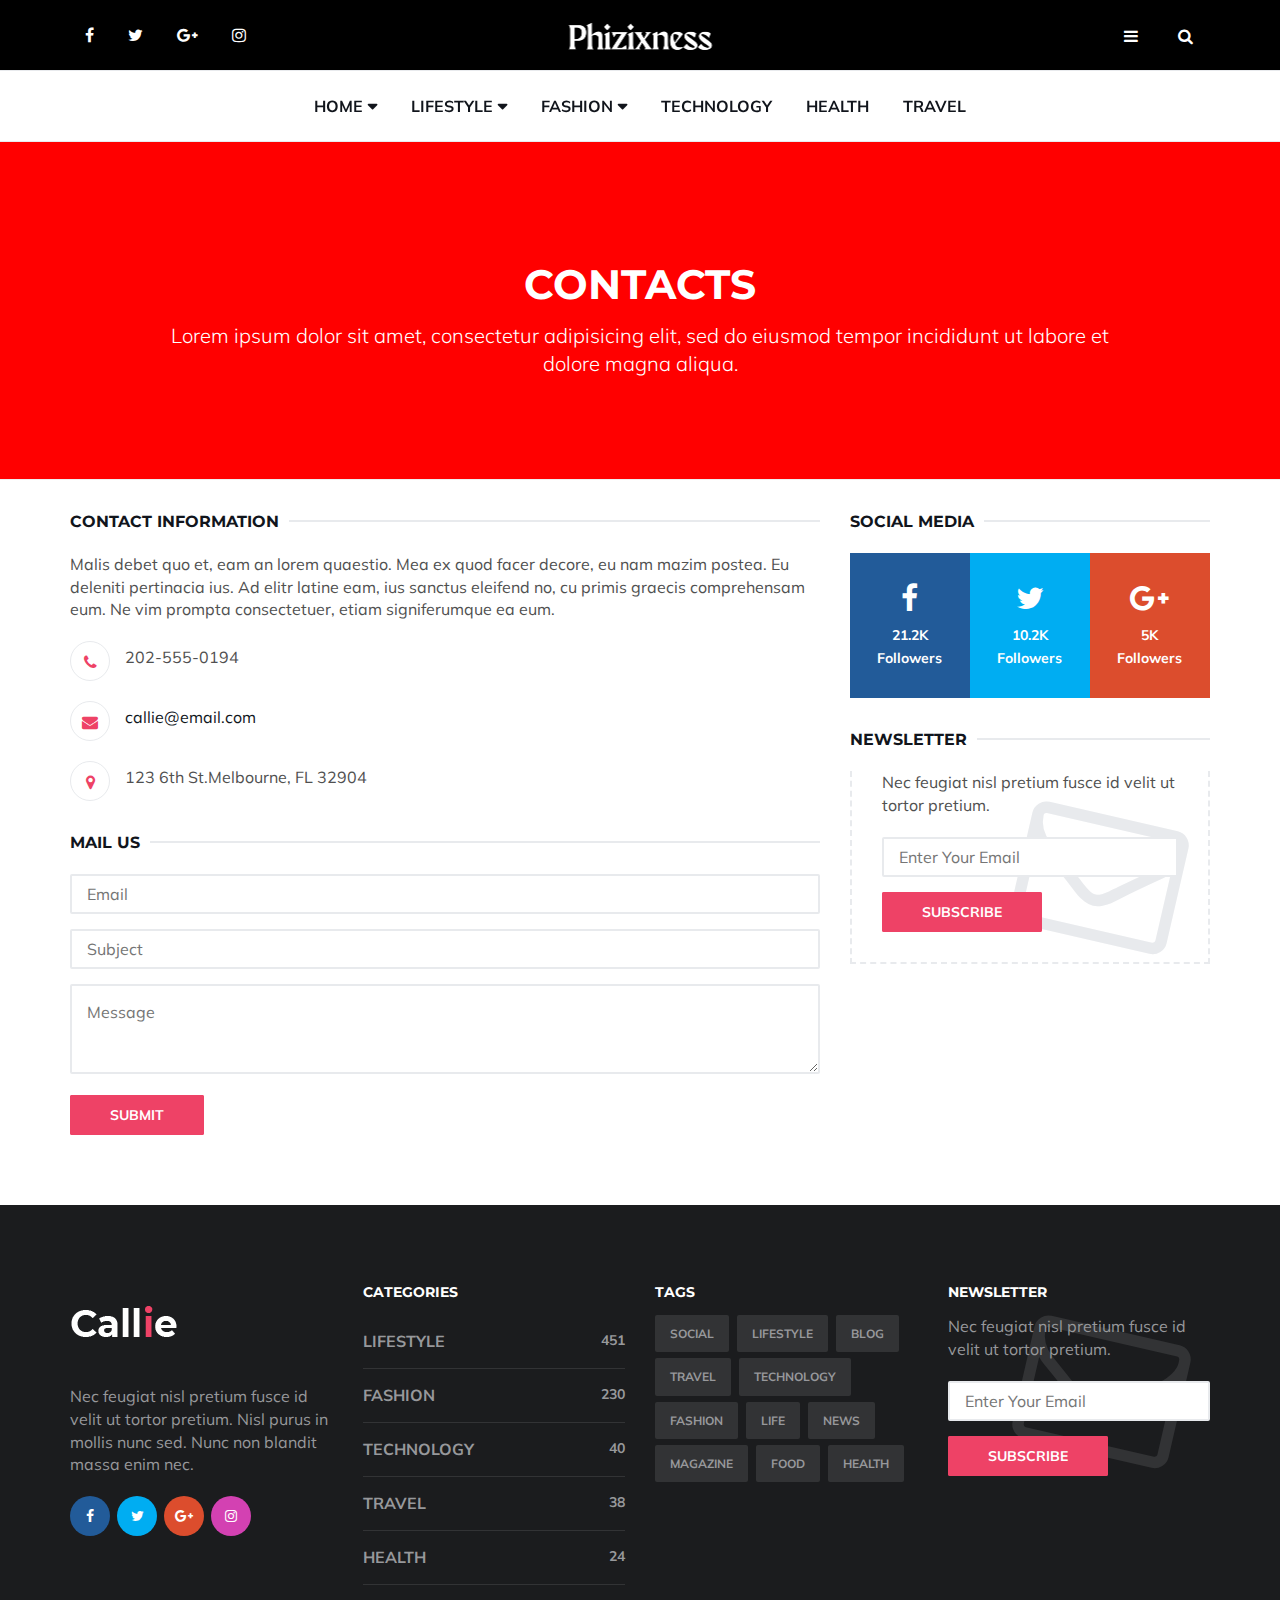
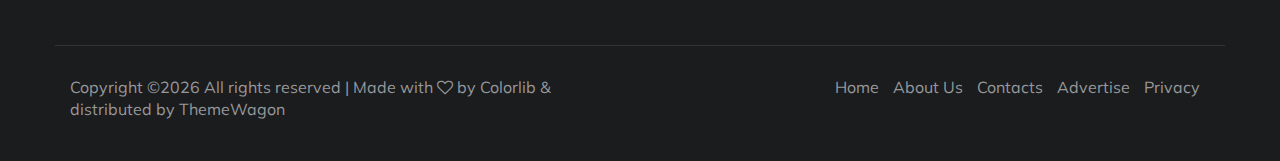
<file: contact.html>
<!DOCTYPE html>
<html lang="en">

<head>
	<meta charset="utf-8">
	<meta http-equiv="X-UA-Compatible" content="IE=edge">
	<meta name="viewport" content="width=device-width, initial-scale=1">
	<!-- The above 3 meta tags *must* come first in the head; any other head content must come *after* these tags -->

	<title>Callie HTML Template</title>

	<!-- Google font -->
	<link href="https://fonts.googleapis.com/css?family=Montserrat:400,700%7CMuli:400,700" rel="stylesheet">

	<!-- Bootstrap -->
	<link type="text/css" rel="stylesheet" href="css/bootstrap.min.css" />

	<!-- Font Awesome Icon -->
	<link rel="stylesheet" href="css/font-awesome.min.css">

	<!-- Custom stlylesheet -->
	<link type="text/css" rel="stylesheet" href="css/style.css" />

	<!-- HTML5 shim and Respond.js for IE8 support of HTML5 elements and media queries -->
	<!-- WARNING: Respond.js doesn't work if you view the page via file:// -->
	<!--[if lt IE 9]>
		  <script src="https://oss.maxcdn.com/html5shiv/3.7.3/html5shiv.min.js"></script>
		  <script src="https://oss.maxcdn.com/respond/1.4.2/respond.min.js"></script>
		<![endif]-->

</head>

<body>
	<!-- HEADER -->
	<header id="header">
		<!-- NAV -->
		<div id="nav">
			<!-- Top Nav -->
			<div id="nav-top">
				<div class="container">
					<!-- social -->
					<ul class="nav-social">
						<li><a href="#"><i class="fa fa-facebook"></i></a></li>
						<li><a href="#"><i class="fa fa-twitter"></i></a></li>
						<li><a href="#"><i class="fa fa-google-plus"></i></a></li>
						<li><a href="#"><i class="fa fa-instagram"></i></a></li>
					</ul>
					<!-- /social -->

					<!-- logo -->
					<div class="nav-logo">
						<a href="index.html" class="logo"><img src="./img/logo.png" alt=""></a>
					</div>
					<!-- /logo -->

					<!-- search & aside toggle -->
					<div class="nav-btns">
						<button class="aside-btn"><i class="fa fa-bars"></i></button>
						<button class="search-btn"><i class="fa fa-search"></i></button>
						<div id="nav-search">
							<form>
								<input class="input" name="search" placeholder="Enter your search...">
							</form>
							<button class="nav-close search-close">
								<span></span>
							</button>
						</div>
					</div>
					<!-- /search & aside toggle -->
				</div>
			</div>
			<!-- /Top Nav -->

			<!-- Main Nav -->
			<div id="nav-bottom">
				<div class="container">
					<!-- nav -->
					<ul class="nav-menu">
						<li class="has-dropdown">
							<a href="index.html">Home</a>
							<div class="dropdown">
								<div class="dropdown-body">
									<ul class="dropdown-list">
										<li><a href="category.html">Category page</a></li>
										<li><a href="blog-post.html">Post page</a></li>
										<li><a href="author.html">Author page</a></li>
										<li><a href="about.html">About Us</a></li>
										<li><a href="contact.html">Contacts</a></li>
										<li><a href="blank.html">Regular</a></li>
									</ul>
								</div>
							</div>
						</li>
						<li class="has-dropdown megamenu">
							<a href="#">Lifestyle</a>
							<div class="dropdown tab-dropdown">
								<div class="row">
									<div class="col-md-2">
										<ul class="tab-nav">
											<li class="active"><a data-toggle="tab" href="#tab1">Lifestyle</a></li>
											<li><a data-toggle="tab" href="#tab2">Fashion</a></li>
											<li><a data-toggle="tab" href="#tab1">Health</a></li>
											<li><a data-toggle="tab" href="#tab2">Travel</a></li>
										</ul>
									</div>
									<div class="col-md-10">
										<div class="dropdown-body tab-content">
											<!-- tab1 -->
											<div id="tab1" class="tab-pane fade in active">
												<div class="row">
													<!-- post -->
													<div class="col-md-4">
														<div class="post post-sm">
															<a class="post-img" href="blog-post.html"><img src="./img/post-10.jpg" alt=""></a>
															<div class="post-body">
																<div class="post-category">
																	<a href="category.html">Travel</a>
																</div>
																<h3 class="post-title title-sm"><a href="blog-post.html">Sed ut perspiciatis, unde omnis iste natus error sit</a></h3>
																<ul class="post-meta">
																	<li><a href="author.html">John Doe</a></li>
																	<li>20 April 2018</li>
																</ul>
															</div>
														</div>
													</div>
													<!-- /post -->

													<!-- post -->
													<div class="col-md-4">
														<div class="post post-sm">
															<a class="post-img" href="blog-post.html"><img src="./img/post-13.jpg" alt=""></a>
															<div class="post-body">
																<div class="post-category">
																	<a href="category.html">Travel</a>
																	<a href="category.html">Lifestyle</a>
																</div>
																<h3 class="post-title title-sm"><a href="blog-post.html">Mel ut impetus suscipit tincidunt. Cum id ullum laboramus persequeris.</a></h3>
																<ul class="post-meta">
																	<li><a href="author.html">John Doe</a></li>
																	<li>20 April 2018</li>
																</ul>
															</div>
														</div>
													</div>
													<!-- /post -->

													<!-- post -->
													<div class="col-md-4">
														<div class="post post-sm">
															<a class="post-img" href="blog-post.html"><img src="./img/post-12.jpg" alt=""></a>
															<div class="post-body">
																<div class="post-category">
																	<a href="category.html">Lifestyle</a>
																</div>
																<h3 class="post-title title-sm"><a href="blog-post.html">Mel ut impetus suscipit tincidunt. Cum id ullum laboramus persequeris.</a></h3>
																<ul class="post-meta">
																	<li><a href="author.html">John Doe</a></li>
																	<li>20 April 2018</li>
																</ul>
															</div>
														</div>
													</div>
													<!-- /post -->
												</div>
											</div>
											<!-- /tab1 -->

											<!-- tab2 -->
											<div id="tab2" class="tab-pane fade in">
												<div class="row">
													<!-- post -->
													<div class="col-md-4">
														<div class="post post-sm">
															<a class="post-img" href="blog-post.html"><img src="./img/post-5.jpg" alt=""></a>
															<div class="post-body">
																<div class="post-category">
																	<a href="category.html">Lifestyle</a>
																</div>
																<h3 class="post-title title-sm"><a href="blog-post.html">Postea senserit id eos, vivendo periculis ei qui</a></h3>
																<ul class="post-meta">
																	<li><a href="author.html">John Doe</a></li>
																	<li>20 April 2018</li>
																</ul>
															</div>
														</div>
													</div>
													<!-- /post -->

													<!-- post -->
													<div class="col-md-4">
														<div class="post post-sm">
															<a class="post-img" href="blog-post.html"><img src="./img/post-8.jpg" alt=""></a>
															<div class="post-body">
																<div class="post-category">
																	<a href="category.html">Fashion</a>
																	<a href="category.html">Lifestyle</a>
																</div>
																<h3 class="post-title title-sm"><a href="blog-post.html">Sed ut perspiciatis, unde omnis iste natus error sit</a></h3>
																<ul class="post-meta">
																	<li><a href="author.html">John Doe</a></li>
																	<li>20 April 2018</li>
																</ul>
															</div>
														</div>
													</div>
													<!-- /post -->

													<!-- post -->
													<div class="col-md-4">
														<div class="post post-sm">
															<a class="post-img" href="blog-post.html"><img src="./img/post-9.jpg" alt=""></a>
															<div class="post-body">
																<div class="post-category">
																	<a href="category.html">Lifestyle</a>
																</div>
																<h3 class="post-title title-sm"><a href="blog-post.html">Mel ut impetus suscipit tincidunt. Cum id ullum laboramus persequeris.</a></h3>
																<ul class="post-meta">
																	<li><a href="author.html">John Doe</a></li>
																	<li>20 April 2018</li>
																</ul>
															</div>
														</div>
													</div>
													<!-- /post -->
												</div>
											</div>
											<!-- /tab2 -->

											<!-- /tab3 tab4 .. -->
										</div>
									</div>
								</div>
							</div>
						</li>
						<li class="has-dropdown megamenu">
							<a href="#">Fashion</a>
							<div class="dropdown">
								<div class="dropdown-body">
									<div class="row">
										<div class="col-md-3">
											<h4 class="dropdown-heading">Categories</h4>
											<ul class="dropdown-list">
												<li><a href="#">Lifestyle</a></li>
												<li><a href="#">Fashion</a></li>
												<li><a href="#">Technology</a></li>
												<li><a href="#">Health</a></li>
												<li><a href="#">Travel</a></li>
											</ul>
										</div>
										<div class="col-md-3">
											<h4 class="dropdown-heading">Lifestyle</h4>
											<ul class="dropdown-list">
												<li><a href="#">Lifestyle</a></li>
												<li><a href="#">Fashion</a></li>
												<li><a href="#">Health</a></li>
											</ul>
											<h4 class="dropdown-heading">Technology</h4>
											<ul class="dropdown-list">
												<li><a href="#">Lifestyle</a></li>
												<li><a href="#">Travel</a></li>
											</ul>
										</div>
										<div class="col-md-3">
											<h4 class="dropdown-heading">Fashion</h4>
											<ul class="dropdown-list">
												<li><a href="#">Fashion</a></li>
												<li><a href="#">Technology</a></li>
											</ul>
											<h4 class="dropdown-heading">Travel</h4>
											<ul class="dropdown-list">
												<li><a href="#">Lifestyle</a></li>
												<li><a href="#">Healtth</a></li>
												<li><a href="#">Fashion</a></li>
											</ul>
										</div>
										<div class="col-md-3">
											<h4 class="dropdown-heading">Health</h4>
											<ul class="dropdown-list">
												<li><a href="#">Technology</a></li>
												<li><a href="#">Fashion</a></li>
												<li><a href="#">Health</a></li>
												<li><a href="#">Travel</a></li>
											</ul>
										</div>
									</div>
								</div>
							</div>
						</li>
						<li><a href="#">Technology</a></li>
						<li><a href="#">Health</a></li>
						<li><a href="#">Travel</a></li>
					</ul>
					<!-- /nav -->
				</div>
			</div>
			<!-- /Main Nav -->

			<!-- Aside Nav -->
			<div id="nav-aside">
				<ul class="nav-aside-menu">
					<li><a href="index.html">Home</a></li>
					<li class="has-dropdown"><a>Categories</a>
						<ul class="dropdown">
							<li><a href="#">Lifestyle</a></li>
							<li><a href="#">Fashion</a></li>
							<li><a href="#">Technology</a></li>
							<li><a href="#">Travel</a></li>
							<li><a href="#">Health</a></li>
						</ul>
					</li>
					<li><a href="about.html">About Us</a></li>
					<li><a href="contact.html">Contacts</a></li>
					<li><a href="#">Advertise</a></li>
				</ul>
				<button class="nav-close nav-aside-close"><span></span></button>
			</div>
			<!-- /Aside Nav -->
		</div>
		<!-- /NAV -->

		<!-- PAGE HEADER -->
		<div class="page-header">
			<div class="container">
				<div class="row">
					<div class="col-md-offset-1 col-md-10 text-center">
						<h1 class="text-uppercase">Contacts</h1>
						<p class="lead">Lorem ipsum dolor sit amet, consectetur adipisicing elit, sed do eiusmod tempor incididunt ut labore et dolore magna aliqua.</p>
					</div>
				</div>
			</div>
		</div>
		<!-- /PAGE HEADER -->
	</header>
	<!-- /HEADER -->

	<!-- SECTION -->
	<div class="section">
		<!-- container -->
		<div class="container">
			<!-- row -->
			<div class="row">
				<div class="col-md-8">
					<div class="section-row">
						<div class="section-title">
							<h2 class="title">Contact Information</h2>
						</div>
						<p>Malis debet quo et, eam an lorem quaestio. Mea ex quod facer decore, eu nam mazim postea. Eu deleniti pertinacia ius. Ad elitr latine eam, ius sanctus eleifend no, cu primis graecis comprehensam eum. Ne vim prompta consectetuer, etiam signiferumque ea eum.</p>
						<ul class="contact">
							<li><i class="fa fa-phone"></i> 202-555-0194</li>
							<li><i class="fa fa-envelope"></i> <a href="#">callie@email.com</a></li>
							<li><i class="fa fa-map-marker"></i> 123 6th St.Melbourne, FL 32904</li>
						</ul>
					</div>

					<div class="section-row">
						<div class="section-title">
							<h2 class="title">Mail us</h2>
						</div>
						<form>
							<div class="row">
								<div class="col-md-12">
									<div class="form-group">
										<input class="input" type="email" name="email" placeholder="Email">
									</div>
								</div>
								<div class="col-md-12">
									<div class="form-group">
										<input class="input" type="text" name="subject" placeholder="Subject">
									</div>
								</div>
								<div class="col-md-12">
									<div class="form-group">
										<textarea class="input" name="message" placeholder="Message"></textarea>
									</div>
									<button class="primary-button">Submit</button>
								</div>
							</div>
						</form>
					</div>
				</div>
				<div class="col-md-4">
					<!-- social widget -->
					<div class="aside-widget">
						<div class="section-title">
							<h2 class="title">Social Media</h2>
						</div>
						<div class="social-widget">
							<ul>
								<li>
									<a href="#" class="social-facebook">
										<i class="fa fa-facebook"></i>
										<span>21.2K<br>Followers</span>
									</a>
								</li>
								<li>
									<a href="#" class="social-twitter">
										<i class="fa fa-twitter"></i>
										<span>10.2K<br>Followers</span>
									</a>
								</li>
								<li>
									<a href="#" class="social-google-plus">
										<i class="fa fa-google-plus"></i>
										<span>5K<br>Followers</span>
									</a>
								</li>
							</ul>
						</div>
					</div>
					<!-- /social widget -->

					<!-- newsletter widget -->
					<div class="aside-widget">
						<div class="section-title">
							<h2 class="title">Newsletter</h2>
						</div>
						<div class="newsletter-widget">
							<form>
								<p>Nec feugiat nisl pretium fusce id velit ut tortor pretium.</p>
								<input class="input" name="newsletter" placeholder="Enter Your Email">
								<button class="primary-button">Subscribe</button>
							</form>
						</div>
					</div>
					<!-- /newsletter widget -->
				</div>
			</div>
			<!-- /row -->
		</div>
		<!-- /container -->
	</div>
	<!-- /SECTION -->

	<!-- FOOTER -->
	<footer id="footer">
		<!-- container -->
		<div class="container">
			<!-- row -->
			<div class="row">
				<div class="col-md-3">
					<div class="footer-widget">
						<div class="footer-logo">
							<a href="index.html" class="logo"><img src="./img/logo-alt.png" alt=""></a>
						</div>
						<p>Nec feugiat nisl pretium fusce id velit ut tortor pretium. Nisl purus in mollis nunc sed. Nunc non blandit massa enim nec.</p>
						<ul class="contact-social">
							<li><a href="#" class="social-facebook"><i class="fa fa-facebook"></i></a></li>
							<li><a href="#" class="social-twitter"><i class="fa fa-twitter"></i></a></li>
							<li><a href="#" class="social-google-plus"><i class="fa fa-google-plus"></i></a></li>
							<li><a href="#" class="social-instagram"><i class="fa fa-instagram"></i></a></li>
						</ul>
					</div>
				</div>
				<div class="col-md-3">
					<div class="footer-widget">
						<h3 class="footer-title">Categories</h3>
						<div class="category-widget">
							<ul>
								<li><a href="#">Lifestyle <span>451</span></a></li>
								<li><a href="#">Fashion <span>230</span></a></li>
								<li><a href="#">Technology <span>40</span></a></li>
								<li><a href="#">Travel <span>38</span></a></li>
								<li><a href="#">Health <span>24</span></a></li>
							</ul>
						</div>
					</div>
				</div>
				<div class="col-md-3">
					<div class="footer-widget">
						<h3 class="footer-title">Tags</h3>
						<div class="tags-widget">
							<ul>
								<li><a href="#">Social</a></li>
								<li><a href="#">Lifestyle</a></li>
								<li><a href="#">Blog</a></li>
								<li><a href="#">Travel</a></li>
								<li><a href="#">Technology</a></li>
								<li><a href="#">Fashion</a></li>
								<li><a href="#">Life</a></li>
								<li><a href="#">News</a></li>
								<li><a href="#">Magazine</a></li>
								<li><a href="#">Food</a></li>
								<li><a href="#">Health</a></li>
							</ul>
						</div>
					</div>
				</div>
				<div class="col-md-3">
					<div class="footer-widget">
						<h3 class="footer-title">Newsletter</h3>
						<div class="newsletter-widget">
							<form>
								<p>Nec feugiat nisl pretium fusce id velit ut tortor pretium.</p>
								<input class="input" name="newsletter" placeholder="Enter Your Email">
								<button class="primary-button">Subscribe</button>
							</form>
						</div>
					</div>
				</div>
			</div>
			<!-- /row -->

			<!-- row -->
			<div class="footer-bottom row">
				<div class="col-md-6 col-md-push-6">
					<ul class="footer-nav">
						<li><a href="index.html">Home</a></li>
						<li><a href="about.html">About Us</a></li>
						<li><a href="contact.html">Contacts</a></li>
						<li><a href="#">Advertise</a></li>
						<li><a href="#">Privacy</a></li>
					</ul>
				</div>
				<div class="col-md-6 col-md-pull-6">
					<div class="footer-copyright">
						<!-- Link back to Colorlib can't be removed. Template is licensed under CC BY 3.0. -->
Copyright &copy;<script>document.write(new Date().getFullYear());</script> All rights reserved | Made with <i class="fa fa-heart-o" aria-hidden="true"></i> by <a href="https://colorlib.com" target="_blank">Colorlib</a> &amp; distributed by <a href="https://themewagon.com" target="_blank">ThemeWagon</a>
<!-- Link back to Colorlib can't be removed. Template is licensed under CC BY 3.0. -->
					</div>
				</div>
			</div>
			<!-- /row -->
		</div>
		<!-- /container -->
	</footer>
	<!-- /FOOTER -->

	<!-- jQuery Plugins -->
	<script src="js/jquery.min.js"></script>
	<script src="js/bootstrap.min.js"></script>
	<script src="js/jquery.stellar.min.js"></script>
	<script src="js/main.js"></script>

</body>

</html>
</file>
<file: css/style.css>
/*
Template Name: Callie HTML Template
Author: yaminncco

Colors:
	Body 		  : #505050
	Headers 	: #11151c
	Primary 	: #ee4266
	Dark 		  : #1b1c1e
	Grey 		  : #e8eaed #97989b #323335

Fonts: Montserrat & Muli

Table OF Contents
------------------------------------
GENERAL
NAVIGATION
PAGE HEADER
POST
POST PAGE
ASIDE
FOOTER
RESPONSIVE
------------------------------------*/

/*=========================================================
	GENERAL
===========================================================*/

/*----------------------------*\
	typography
\*----------------------------*/

body {
  font-family: 'Muli', sans-serif;
  font-size: 16px;
  color: #505050;
  font-weight: 400;
  overflow-x: hidden;
}

h1, h2, h3, h4, h5, h6 {
  font-family: 'Montserrat', sans-serif;
  color: #11151c;
  font-weight: 700;
  margin: 0px 0px 15px;
}

h1 {
  font-size: 32.437px;
}

h2 {
  font-size: 25.629px;
}

h3 {
  font-size: 20.25px;
}

h4 {
  font-size: 16px;
}

h5 {}

p {
  margin: 0px 0px 20px;
}

a {
  color: #11151c;
  -webkit-transition: 0.2s color;
  transition: 0.2s color;
}

a:hover, a:focus {
  color: #ee4266;
  text-decoration: none;
  outline: none;
}

::-moz-selection {
  background-color: #ee4266;
  color: #FFF;
}

::selection {
  background-color: #ee4266;
  color: #FFF;
}

ul, ol {
  margin: 0;
  padding: 0;
  list-style: none
}

ul.list-style, ol.list-style {
  padding-left: 15px;
  margin-bottom: 10px;
}

ul.list-style {
  list-style-type: disc;
}

ol.list-style {
  list-style-type: decimal;
}

blockquote.blockquote {
  padding: 30px;
  margin: 0px 0px 20px;
  border: 2px solid #e8eaed;
}

blockquote.blockquote:before {
  content: "\f10d";
  font-family: fontAwesome;
  width: 70px;
  height: 70px;
  line-height: 70px;
  text-align: center;
  border-radius: 50%;
  color: #ee4266;
  font-size: 30px;
  background: #fff;
  border: 2px solid #e8eaed;
  float: left;
  margin-right: 10px;
}

blockquote.blockquote .blockquote-footer {
  color: #97989b;
}

figure {
  margin-bottom: 20px;
}

figure>img {
  width: 100%;
}

figure.pull-right {
  margin-left: 15px;
}

figure.pull-left {
  margin-right: 15px;
}

figure>figcaption {
  font-size: 14px;
  text-align: center;
  margin-top: 10px;
  font-style: italic;
  color: #97989b;
}

/*----------------------------*\
	section
\*----------------------------*/

.section {
  padding-top: 30px;
}

.section-row {
  margin-bottom: 30px;
}

.section-title {
  position: relative;
  margin-bottom: 20px;
}

.section-title .title {
  position: relative;
  display: inline-block;
  background-color: #fff;
  font-size: 16px;
  text-transform: uppercase;
  margin-top: 0px;
  margin-bottom: 0px;
  padding-right: 10px;
  z-index: 20;
}

.section-title:after {
  content: "";
  display: inline-block;
  height: 2px;
  background-color: #e8eaed;
  position: absolute;
  left: 0;
  right: 0;
  top: 10px;
  z-index: 10;
}

/*----------------------------*\
	input
\*----------------------------*/

.input {
  width: 100%;
  height: 40px;
  padding: 0px 15px;
  background-color: #fff;
  border-radius: 2px;
  border: 2px solid #e8eaed;
}

textarea.input {
  padding: 15px;
  height: 90px;
}

/*----------------------------*\
	button
\*----------------------------*/

.primary-button, .secondary-button {
  display: inline-block;
  padding: 10px 40px;
  border-radius: 2px;
  border: none;
  font-weight: 700;
  font-size: 14px;
  text-transform: uppercase;
  -webkit-transition: 0.2s all;
  transition: 0.2s all;
}

.primary-button {
  background-color: #ee4266;
  color: #fff;
  -webkit-box-shadow: 0px 0px 0px 2px #ee4266 inset;
  box-shadow: 0px 0px 0px 2px #ee4266 inset;
}

.secondary-button {
  background-color: #353535;
  color: #fff;
  -webkit-box-shadow: 0px 0px 0px 2px #353535 inset;
  box-shadow: 0px 0px 0px 2px #353535 inset;
}

.primary-button:hover, .primary-button:focus {
  background-color: transparent;
  color: #ee4266;
}

.secondary-button:hover, .secondary-button:focus {
  background-color: transparent;
  color: #353535;
}

/*----------------------------*\
	social colors
\*----------------------------*/

.social-facebook {
  background: #225b99 !important;
}

.social-twitter {
  background: #00adf2 !important;
}

.social-google-plus {
  background: #dc4d2d !important;
}

.social-pinterest {
  background: #cc2127 !important;
}

.social-instagram {
  background: #d341b2 !important;
}

/*=========================================================
	NAVIGATION
===========================================================*/
#header {
  position: relative; /* Or static, just avoid overflow issues */
  height: auto; /* Ensure it extends with content */
  overflow: visible; /* Do not clip the sticky element */
}


#nav {
  border-bottom: 1px solid #e8eaed;
	position: sticky;
  z-index: 1000;
  top: 0;
}

#nav:after {
  content: "";
  position: fixed;
  left: 0;
  right: 0;
  bottom: 0;
  top: 0;
  background-color: rgba(0, 0, 0, 0.5);
  z-index: 90;
  opacity: 0;
  visibility: hidden;
  -webkit-transition: 0.2s all;
  transition: 0.2s all;
}

#nav.shadow-active:after {
  opacity: 1;
  visibility: visible;
}

#nav-top {
  text-align: center;
  background-color: #000000;
  
	
}

#nav-top>.container {
  position: relative;
}

#nav-bottom {
  border-top: 1px solid #e8eaed;
}

/*----------------------------*\
	social
\*----------------------------*/

.nav-social {
  float: left;
  padding: 10px 0px;
	color: white;
	
}

.nav-social li {
  display: inline-block;
	color: white;
}

.nav-social li a {
  display: block;
  padding: 15px;
  line-height: 20px;
	color: white;
}

/*----------------------------*\
	logo
\*----------------------------*/

.nav-logo {
  position: absolute;
  left: 50%;
  -webkit-transform: translateX(-50%);
  -ms-transform: translateX(-50%);
  transform: translateX(-50%);
}

.nav-logo .logo {
  display: inline-block;
  line-height: 70px;
  height: 70px;
}

.nav-logo .logo>img {
  width: 100%;
  max-height: 70px;
}

/*----------------------------*\
	search
\*----------------------------*/

.nav-btns {
  float: right;
  padding: 10px 0px;
	color: #fff;

}

.nav-btns>button {
  width: 50px;
  height: 50px;
  line-height: 50px;
  text-align: center;
  border: none;
  background: transparent;
}

#nav-search {
  position: fixed;
  left: 50%;
  -webkit-transform: translate(-50%, 10px);
  -ms-transform: translate(-50%, 10px);
  transform: translate(-50%, 10px);
  opacity: 0;
  visibility: hidden;
  max-width: 960px;
  width: 100%;
  padding: 60px 5%;
  background: #1b1c1e;
  z-index: 999;
  -webkit-transition: 0.2s all;
  transition: 0.2s all;
}

#nav-search.active {
  opacity: 1;
  visibility: visible;
  -webkit-transform: translate(-50%, 0px);
  -ms-transform: translate(-50%, 0px);
  transform: translate(-50%, 0px);
}

#nav-search form .input {
  height: 80px;
  background: transparent;
  border: 2px solid #323335;
  color: #fff;
  font-size: 24px;
  font-weight: 700;
  padding: 15px 25px;
}

/*----------------------------*\
	menu
\*----------------------------*/

.nav-menu {
  position: relative;
  text-align: center;
  float: none;
}

.nav-menu>li {
  float: none;
  display: inline-block;
}

.nav-menu>li>a {
  display: block;
  padding: 25px 15px;
  line-height: 20px;
  font-weight: 700;
  text-transform: uppercase;
}

/*----------------------------*\
	dropdown
\*----------------------------*/

.nav-menu li.has-dropdown {
  position: relative;
}

.nav-menu li.has-dropdown>a:after {
  font-family: 'FontAwesome';
  content: "\f0d7";
  margin-left: 5px;
}

.nav-menu li.has-dropdown>.dropdown {
  position: absolute;
  left: 0;
  width: 200px;
  text-align: left;
  z-index: 60;
  -webkit-transform: translateY(10px);
  -ms-transform: translateY(10px);
  transform: translateY(10px);
  opacity: 0;
  visibility: hidden;
  -webkit-transition: 0.2s all;
  transition: 0.2s all;
}

.nav-menu li.has-dropdown:hover>.dropdown {
  -webkit-transform: translateY(0px);
  -ms-transform: translateY(0px);
  transform: translateY(0px);
  opacity: 1;
  visibility: visible;
}

.nav-menu li.has-dropdown>.dropdown .dropdown-body {
  background-color: #fff;
  -webkit-box-shadow: 0px 0px 10px 0px rgba(0, 0, 0, 0.1);
  box-shadow: 0px 0px 10px 0px rgba(0, 0, 0, 0.1);
  border-top: 2px solid #ee4266;
}

.dropdown .dropdown-list li {
  border-bottom: 1px solid #e8eaed;
}

.dropdown .dropdown-list li a {
  display: block;
  padding: 10px;
  line-height: 20px;
}

.dropdown .dropdown-heading {
  text-transform: uppercase;
  font-size: 14px;
  margin-top: 0px;
  margin-bottom: 10px;
  line-height: 30px;
}

/*----------------------------*\
	mega dropdown
\*----------------------------*/

.nav-menu li.has-dropdown.megamenu {
  position: static;
}

.nav-menu li.has-dropdown.megamenu>.dropdown {
  width: 100%;
}

.nav-menu li.has-dropdown.megamenu>.dropdown .dropdown-body {
  padding: 30px;
}

.nav-menu li.has-dropdown.megamenu>.dropdown .dropdown-list {
  margin-bottom: 30px;
}

.nav-menu li.has-dropdown.megamenu>.dropdown .dropdown-list li a {
  padding-left: 0px;
  padding-right: 0px;
}

/*----------------------------*\
	tab dropdown
\*----------------------------*/

.nav-menu li.has-dropdown.megamenu>.dropdown.tab-dropdown .tab-content {
  z-index: 70;
  position: relative;
  margin-left: -30px;
}

.nav-menu li.has-dropdown.megamenu>.dropdown.tab-dropdown .tab-nav {
  background-color: #1b1c1e;
  -webkit-box-shadow: 0px 0px 2px 0px rgba(0, 0, 0, 0.1);
  box-shadow: 0px 0px 2px 0px rgba(0, 0, 0, 0.1);
  position: relative;
  z-index: 60;
}

.nav-menu li.has-dropdown.megamenu>.dropdown.tab-dropdown .tab-nav li {
  border-bottom: 1px solid #323335;
}

.nav-menu li.has-dropdown.megamenu>.dropdown.tab-dropdown .tab-nav li a {
  display: block;
  padding: 15px;
  color: #fff;
  font-weight: 700;
  font-size: 12px;
  text-transform: uppercase;
}

.nav-menu li.has-dropdown.megamenu>.dropdown.tab-dropdown .tab-nav li.active {
  background: #ee4266
}

.nav-menu li.has-dropdown.megamenu>.dropdown.tab-dropdown .tab-nav li.active a {
  color: #fff;
}

/*----------------------------*\
	nav aside
\*----------------------------*/

#nav-aside {
  position: fixed;
  right: 0;
  top: 0;
  bottom: 0;
  background-color: #1b1c1e;
  max-width: 360px;
  width: 100%;
  padding: 80px 20px;
  overflow-y: scroll;
  z-index: 99;
  -webkit-transform: translateX(100%);
  -ms-transform: translateX(100%);
  transform: translateX(100%);
  -webkit-transition: 0.4s all cubic-bezier(.77, 0, .18, 1);
  transition: 0.4s all cubic-bezier(.77, 0, .18, 1);
}

#nav-aside.active {
  -webkit-transform: translateX(0%);
  -ms-transform: translateX(0%);
  transform: translateX(0%);
}

.nav-aside-menu li a {
  display: block;
  padding: 15px 0px;
  color: #fff;
  border-bottom: 1px solid #323335;
}

.nav-aside-menu li a:hover, .nav-aside-menu li a:focus {
  color: #ee4266;
}

.nav-aside-menu li.has-dropdown>a {
  cursor: pointer;
}

.nav-aside-menu li.has-dropdown>a:after {
  font-family: 'FontAwesome';
  content: "\f0d7";
  float: right;
}

.nav-aside-menu li.has-dropdown>.dropdown {
  display: none;
  margin-left: 30px;
  border-left: 1px solid #323335;
}

.nav-aside-menu li.has-dropdown.active>.dropdown {
  display: block;
}

.nav-aside-menu li.has-dropdown>.dropdown a {
  padding: 15px;
}

.nav-close {
  width: 50px;
  height: 50px;
  position: absolute;
  top: 10px;
  right: 15px;
  background-color: transparent;
  border: none;
}

.nav-close span {
  display: block;
  position: absolute;
  top: 50%;
  left: 50%;
  -webkit-transform: translateX(-50%);
  -ms-transform: translateX(-50%);
  transform: translateX(-50%);
}

.nav-close span:before, .nav-close span:after {
  content: "";
  display: block;
  width: 30px;
  background-color: #fff;
  height: 2px;
}

.nav-close span:before {
  -webkit-transform: translateY(0px) rotate(-135deg);
  -ms-transform: translateY(0px) rotate(-135deg);
  transform: translateY(0px) rotate(-135deg);
}

.nav-close span:after {
  -webkit-transform: translateY(-2px) rotate(135deg);
  -ms-transform: translateY(-2px) rotate(135deg);
  transform: translateY(-2px) rotate(135deg);
}

/*=========================================================
	PAGE HEADER
===========================================================*/

.page-header {
  position: relative;
  margin: 0;
  padding-top: 120px;
  padding-bottom: 80px;
  background-color: red;
}

#post-header {
  padding-top: 240px;
  padding-bottom: 80px;
}

.page-header .page-header-bg {
  position: absolute;
  top: 0;
  left: 0;
  right: 0;
  bottom: 0;
}

.page-header .page-header-bg:after {
  content: "";
  position: absolute;
  left: 0;
  right: 0;
  top: 0;
  bottom: 0;
  background: -webkit-gradient(linear, left top, left bottom, from(rgba(27, 28, 30, 0)), color-stop(90%, rgba(27, 28, 30, 0.8)));
  background: linear-gradient(180deg, rgba(27, 28, 30, 0) 0%, rgba(27, 28, 30, 0.8) 90%);
}

.page-header h1 {
  font-size: 41.053px;
  color: #FFF;
}

.page-header p.lead {
  font-size: 20.25px;
  color: #FFF;
}

/*=========================================================
	POST
===========================================================*/

.post {
  position: relative;
  margin-bottom: 30px;
}

.post .post-body {
  position: relative;
  margin: -50px 0px 0px 3%;
  padding: 5%;
  background: #fff;
  z-index: 10;
}

.post .post-img {
  display: block;
  overflow: hidden;
}

.post-img>img {
  width: 100%;
  -webkit-transition: 1.6s -webkit-transform;
  transition: 1.6s -webkit-transform;
  transition: 1.6s transform;
  transition: 1.6s transform, 1.6s -webkit-transform;
}

.post-img:hover>img {
  -webkit-transform: scale(1.2);
  -ms-transform: scale(1.2);
  transform: scale(1.2);
}

.post .post-title {
  font-size: 18px;
}

.post .post-title.title-sm {
  font-size: 16px;
}

.post .post-title.title-lg {
  font-size: 25.629px;
}

.post .post-category {
  margin-bottom: 10px;
}

.post-category a {
  color: #ee4266;
  font-weight: 700;
  font-size: 12px;
  text-transform: uppercase;
}

.post-category a:after {
  content: ',';
  display: inline-block;
}

.post-category a:last-child:after {
  display: none;
}

.post .post-meta {
  margin-bottom: 10px;
}

.post-meta li {
  display: inline-block;
  color: #97989b;
  font-size: 12px;
  text-transform: uppercase;
}

.post-meta li a {
  color: #97989b;
  font-weight: 700;
}

.post-meta li a:hover, .post-meta li a:focus {
  color: #ee4266;
}

.post-meta li:after {
  content: '•';
  display: inline-block;
  padding-left: 5px;
  padding-right: 5px;
}

.post-meta li:last-child:after {
  display: none;
}

/*----------------------------*\
	hot post
\*----------------------------*/

.hot-post {
  padding: 0 15px;
}

.hot-post .hot-post-left {
  padding-right: 0px;
  padding-left: 0px;
}

.hot-post .hot-post-right {
  padding-right: 0;
  padding-left: 5px;
}

.hot-post .post {
  margin-bottom: 7px;
}

.hot-post {
  margin-bottom: 25px;
}

/*----------------------------*\
	post thumb
\*----------------------------*/

.post.post-thumb .post-img:after {
  content: "";
  position: absolute;
  left: 0;
  right: 0;
  top: 0;
  bottom: 0;
  background: -webkit-gradient(linear, left top, left bottom, from(rgba(27, 28, 30, 0)), color-stop(90%, rgba(27, 28, 30, 0.8)));
  background: linear-gradient(180deg, rgba(27, 28, 30, 0) 0%, rgba(27, 28, 30, 0.8) 90%);
}

.post.post-thumb .post-body {
  position: absolute;
  margin: 0px;
  padding: 0px 5%;
  z-index: 20;
  bottom: 5%;
  background-color: transparent;
}

.post.post-thumb .post-title a {
  color: #fff;
}

.post.post-thumb .post-title a:hover, .post.post-thumb .post-title a:focus {
  color: #ee4266;
}

.post.post-thumb .post-meta li {
  color: #fff;
}

.post.post-thumb .post-meta li a {
  color: #fff;
}

.post.post-thumb .post-meta li a:hover, .post.post-thumb .post-meta li a:focus {
  color: #ee4266;
}

/*----------------------------*\
	post small
\*----------------------------*/

.post.post-sm .post-body {
  margin: 15px 0px 0px;
  background: transparent;
  padding: 0;
}

/*----------------------------*\
	post widget
\*----------------------------*/

.post.post-widget:after {
  content: "";
  display: table;
  clear: both;
}

.post.post-widget .post-img {
  float: left;
  width: 130px;
}

.post.post-widget .post-body {
  position: relative;
  background: transparent;
  margin: 0px 0px 0px 150px;
  padding: 0;
}

.post.post-widget .post-title {
  font-size: 16px;
  margin-bottom: 0px;
}

/*----------------------------*\
	post row
\*----------------------------*/

.post.post-row:after {
  content: '';
  display: table;
  clear: both;
}

.post.post-row .post-img {
  width: 40%;
  float: left;
}

.post.post-row .post-body {
  margin: 0px 0px 0px calc(40% + 30px);
  padding: 0;
}

/*=========================================================
	POST PAGE
===========================================================*/

.page-header .post-category {
  margin-bottom: 10px;
}

.page-header .post-meta li {
  color: #fff;
}

.page-header .post-meta li a {
  color: #fff;
}

.page-header .post-meta li a:hover, .page-header .post-meta li a:focus {
  color: #ee4266;
}

.post-share a {
  display: inline-block;
  padding: 5px 15px;
  border-radius: 5px;
  color: #fff;
  background-color: #97989b;
  margin-right: 4px;
  margin-bottom: 6px;
  -webkit-transition: 0.2s opacity;
  transition: 0.2s opacity;
}

.post-share a:hover {
  opacity: 0.9;
}

.post-share a i {
  width: 20px;
  text-align: center;
}

.post-share a span {
  padding-left: 10px;
  border-left: 2px solid rgba(255, 255, 255, 0.1);
  text-transform: uppercase;
  font-size: 12px;
  font-weight: 700;
  margin-left: 10px;
}

.post-content .post-attachement.pull-left {
  margin-right: 15px;
}

.post-content .post-attachement.pull-right {
  margin-left: 15px;
}

.post-tags ul li {
  display: inline-block;
  text-transform: uppercase;
  font-size: 12px;
  font-weight: 700;
}

.post-tags ul li:first-child {
  font-weight: 400;
}

.post-tags ul li:after {
  content: ',';
  display: inline-block;
}

.post-tags ul li:first-child:after {
  display: none;
}

.post-tags ul li:last-child:after {
  display: none;
}

/*----------------------------*\
	post nav
\*----------------------------*/

.post-nav:after {
  content: "";
  display: table;
  clear: both;
}

.post-nav .post-title {
  font-size: 14px;
  margin: 0px;
}

.post-nav .prev-post {
  float: left;
  width: 50%;
  padding-right: 15px;
}

.post-nav .next-post {
  float: right;
  width: 50%;
  text-align: right;
  padding-left: 15px;
}

.post-nav .post-img {
  display: block;
  width: 100px;
  overflow: hidden;
}

.post-nav .prev-post .post-img {
  float: left;
  margin-right: 15px;
}

.post-nav .next-post .post-img {
  float: right;
  margin-left: 15px;
}

.post-nav .next-post span, .post-nav .prev-post span {
  font-weight: 700;
  color: #97989b;
  text-transform: uppercase;
  font-size: 12px;
}

.post-nav .next-post:after, .post-nav .prev-post:after {
  content: '';
  display: table;
  clear: both;
}

/*----------------------------*\
	author
\*----------------------------*/

.author.media .media-left {
  position: relative;
  padding-right: 30px;
}

.author .author-img {
  width: 100px;
  border-radius: 50%;
  margin-bottom: 15px;
  ;
}

.author .author-social li {
  display: inline-block;
  margin-right: 10px;
}

.author .author-social li a {
  display: block;
}

.page-header .author .author-social li a {
  color: #fff;
}

.page-header .author .author-social li a:hover, .page-header .author .author-social li a:focus {
  color: #ee4266;
}

/*----------------------------*\
	comments
\*----------------------------*/

.post-comments .media {
  margin-top: 30px;
}

.post-comments .media:nth-child(1) {
  margin-top: 0px;
}

.post-comments .media .media-left {
  position: relative;
  padding-right: 15px;
}

.post-comments .media .media-left .media-object {
  width: 50px;
  border-radius: 50%;
  position: relative;
  z-index: 20;
}

.post-comments .media .media-left:after {
  content: '';
  position: absolute;
  left: calc(50% - 9px);
  top: 80px;
  bottom: 15px;
  width: 1px;
  background-color: #e8eaed;
}

.post-comments .media .media-heading h4 {
  display: inline-block;
  font-size: 14px;
  text-transform: uppercase;
}

.post-comments .media .media-heading .time {
  color: #97989b;
  margin-left: 10px;
  font-size: 12px;
}

.post-comments .media .reply {
  text-transform: uppercase;
  display: inline-block;
  padding: 5px 13px;
  font-size: 12px;
  font-weight: 700;
  color: #fff;
  background-color: #323335;
  border-radius: 2px;
  -webkit-transition: 0.2s opacity;
  transition: 0.2s opacity;
}

.post-comments .media .reply:hover {
  opacity: 0.9;
}

.post-comments .media.media-author .media-heading h4 {
  color: #ee4266;
}

.post-comments .media.media-author .media-left:after {
  background-color: #ee4266;
}

/*=========================================================
	ASIDE
===========================================================*/

.aside-widget {
  margin-bottom: 30px;
}

/*----------------------------*\
	social widget
\*----------------------------*/

.social-widget ul {
  overflow: auto;
}

.social-widget ul li {
  float: left;
  width: 33.33%;
}

.social-widget ul li a {
  display: block;
  text-align: center;
  padding: 30px 15px;
  color: #fff;
  -webkit-transition: 0.2s opacity;
  transition: 0.2s opacity;
}

.social-widget ul li a:hover {
  opacity: 0.9;
}

.social-widget ul li a span {
  font-weight: 700;
  font-size: 14px;
}

.social-widget ul li a i {
  display: block;
  font-size: 30px;
  margin-bottom: 10px;
}

/*----------------------------*\
	newsletter widget
\*----------------------------*/

.newsletter-widget {
  position: relative;
  padding: 0px 30px 30px;
  border-left: 2px dashed #e8eaed;
  border-right: 2px dashed #e8eaed;
}

.aside-widget:last-child .newsletter-widget {
  border-bottom: 2px dashed #e8eaed;
}

.newsletter-widget form {
  position: relative;
  z-index: 20;
}

.newsletter-widget .input {
  margin-bottom: 15px;
}

.newsletter-widget:after {
  content: "\f003";
  font-family: FontAwesome;
  position: absolute;
  bottom: -25px;
  right: 27px;
  font-size: 160px;
  color: #e8eaed;
  -webkit-transform: rotate(13deg);
  -ms-transform: rotate(13deg);
  transform: rotate(13deg);
}

.footer-widget .newsletter-widget {
  padding: 0px;
  border: none;
}

.footer-widget .newsletter-widget:after {
  color: #323335;
}

/*----------------------------*\
	category widget
\*----------------------------*/

.category-widget ul li {
  padding: 15px 0px;
  border-bottom: 1px solid #e8eaed;
}

.category-widget ul li a {
  display: block;
  text-transform: uppercase;
  font-weight: 700;
}

.category-widget ul li a span {
  float: right;
  font-size: 14px;
  color: #97989b;
  margin-left: 15px;
}

.footer-widget .category-widget ul li {
  border-color: #323335;
}

/*----------------------------*\
	tags widget
\*----------------------------*/

.tags-widget ul li {
  display: inline-block;
  margin-right: 4px;
  margin-bottom: 6px;
}

.tags-widget ul li a {
  text-transform: uppercase;
  display: block;
  padding: 10px 15px;
  font-size: 12px;
  font-weight: 700;
  color: #97989b;
  background-color: #323335;
  border-radius: 2px;
  -webkit-transition: 0.2s all;
  transition: 0.2s all;
}

.tags-widget ul li a:hover, .tags-widget ul li a:focus {
  color: #fff !important;
  background-color: #ee4266;
}

/*----------------------------*\
	galery widget
\*----------------------------*/

.galery-widget ul {
  margin: -2px -2px;
}

.galery-widget ul li {
  display: inline-block;
  width: 33.33%;
  padding: 2px;
  margin-right: -4px;
}

.galery-widget ul li a {
  display: block;
  overflow: hidden;
}

.galery-widget ul li a img {
  width: 100%;
  -webkit-transition: 1.6s -webkit-transform;
  transition: 1.6s -webkit-transform;
  transition: 1.6s transform;
  transition: 1.6s transform, 1.6s -webkit-transform;
}

.galery-widget ul li a:hover img {
  -webkit-transform: scale(1.2);
  -ms-transform: scale(1.2);
  transform: scale(1.2);
}

/*=========================================================
	FOOTER
===========================================================*/

#footer {
  margin-top: 40px;
  padding-top: 80px;
  padding-bottom: 40px;
  background-color: #1b1c1e;
}

#footer {
  color: #97989b;
}

#footer a {
  color: #97989b;
}

#footer a:hover, #footer a:focus {
  color: #ee4266;
}

.footer-widget {
  margin-bottom: 30px;
}

.footer-widget .footer-title {
  color: #fff;
  font-size: 14px;
  text-transform: uppercase;
}

.footer-logo {
  margin-bottom: 30px;
}

.footer-logo .logo {
  display: inline-block;
  line-height: 70px;
  height: 70px;
}

.footer-bottom {
  margin-top: 30px;
  padding-top: 30px;
  border-top: 1px solid #323335;
}

.footer-nav {
  text-align: right;
}

.footer-nav li {
  display: inline-block;
  margin-right: 10px;
}

/*----------------------------*\
	CONTACT
\*----------------------------*/

.contact li {
  position: relative;
  margin-bottom: 20px;
  padding-left: 55px;
  padding-top: 5px;
  min-height: 40px;
}

.contact li i {
  position: absolute;
  left: 0;
  top: 0;
  width: 40px;
  text-align: center;
  height: 40px;
  background: #fff;
  color: #ee4266;
  border: 1px solid #e8eaed;
  line-height: 40px;
  border-radius: 50%;
}

.footer-widget .contact li i {
  color: #97989b;
  background-color: #353535;
  border: none;
}

.contact-social li {
  display: inline-block;
  margin-right: 3px;
  margin-bottom: 6px;
}

.contact-social li a {
  display: block;
  width: 40px;
  height: 40px;
  line-height: 40px;
  font-size: 14px;
  text-align: center;
  border-radius: 50%;
  color: #fff !important;
  -webkit-transition: 0.2s opacity;
  transition: 0.2s opacity;
}

.contact-social li a:hover {
  opacity: 0.9;
}

/*=========================================================
	RESPONSIVE
===========================================================*/

@media only screen and (max-width: 991px) {
  #nav-bottom {
    display: none;
  }
  .nav-social {
    display: none;
  }
  .nav-logo {
    position: static;
    -webkit-transform: none;
    -ms-transform: none;
    transform: none;
    left: 0;
    display: inline-block;
    float: left;
  }
  .footer-nav {
    text-align: left;
    margin-bottom: 30px;
  }
}

@media only screen and (max-width: 767px) {
  .page-header h1 {
    font-size: 32.437px;
  }
  .post-nav .prev-post {
    float: none;
    width: 100%;
    margin-bottom: 15px;
    padding-right: 0px;
  }
  .post-nav .prev-post:last-child {
    margin-bottom: 0px;
  }
  .post-nav .next-post {
    float: none;
    width: 100%;
  }
  .post-nav .next-post {
    float: none;
    width: 100%;
    padding-left: 0px;
    text-align: left;
  }
  .post-nav .next-post .post-img {
    margin-right: 15px;
    float: left;
    margin-left: 0px;
  }
}
</file>
